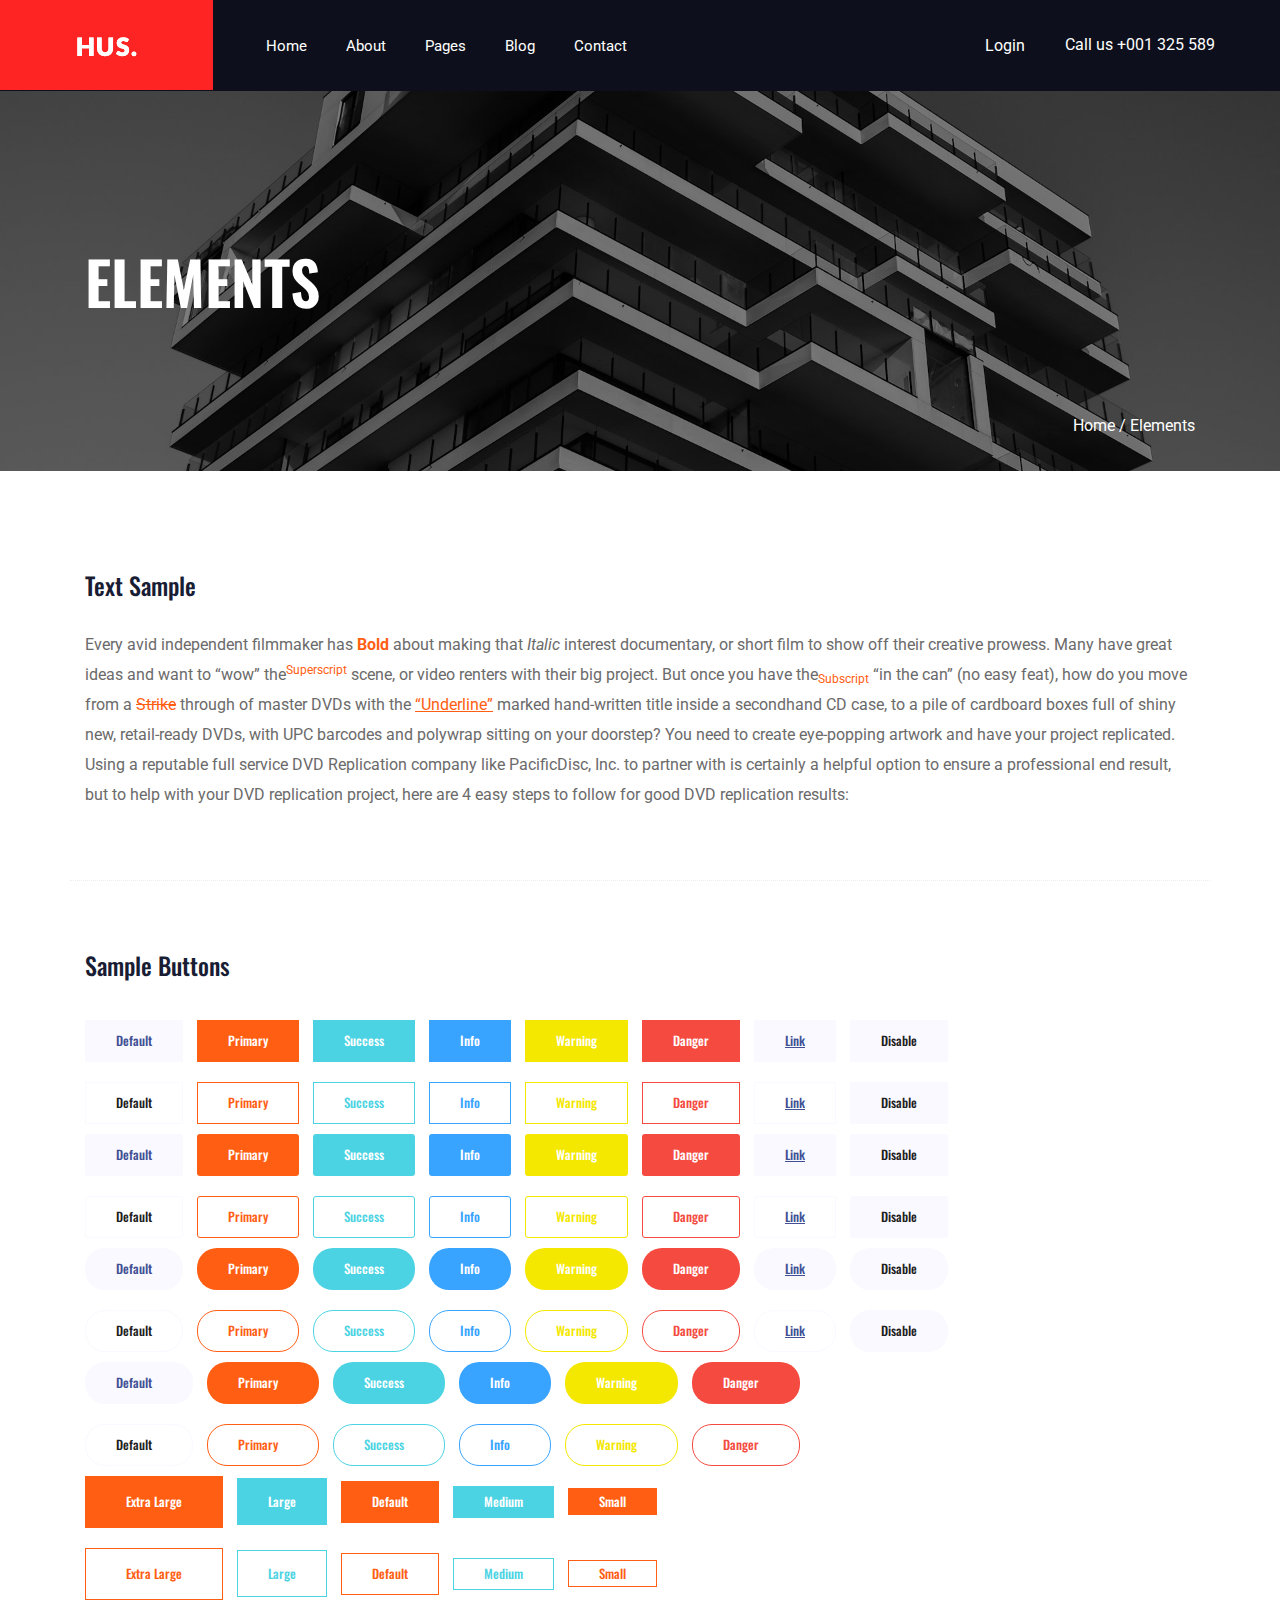
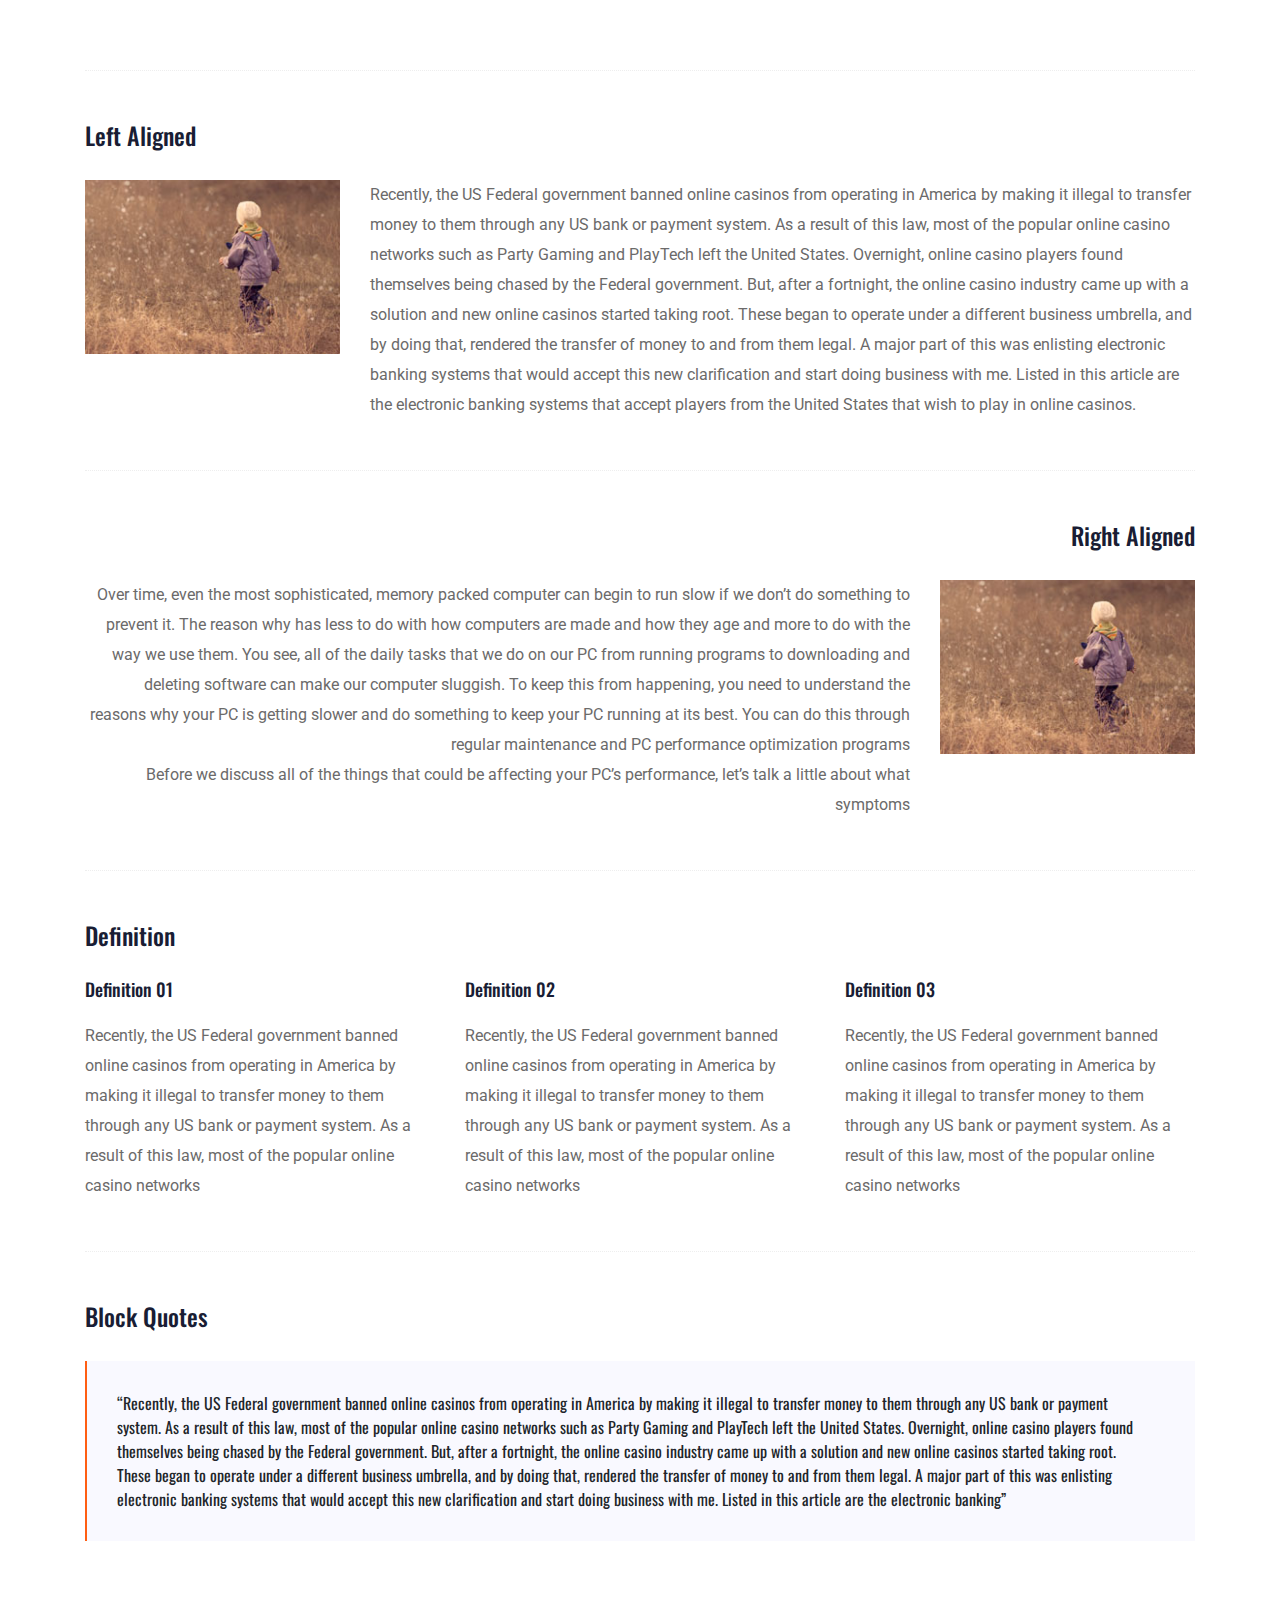
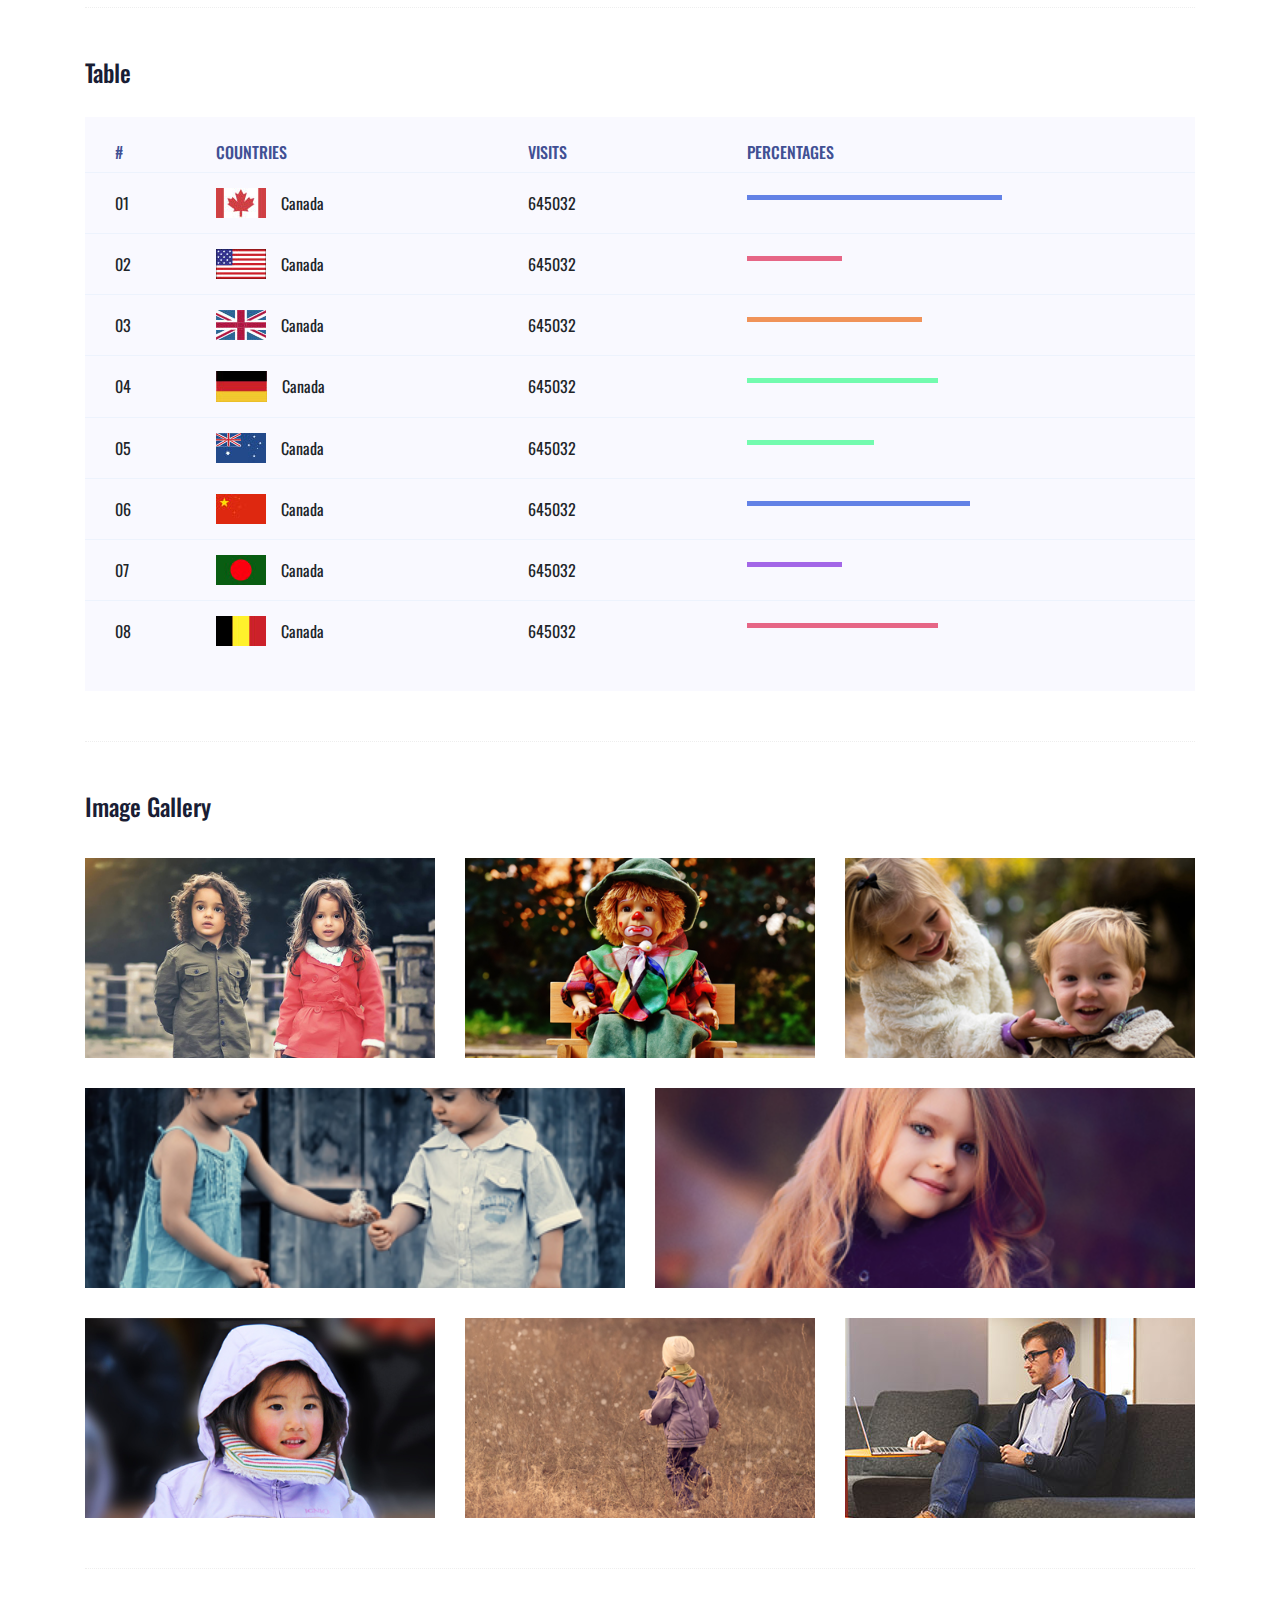
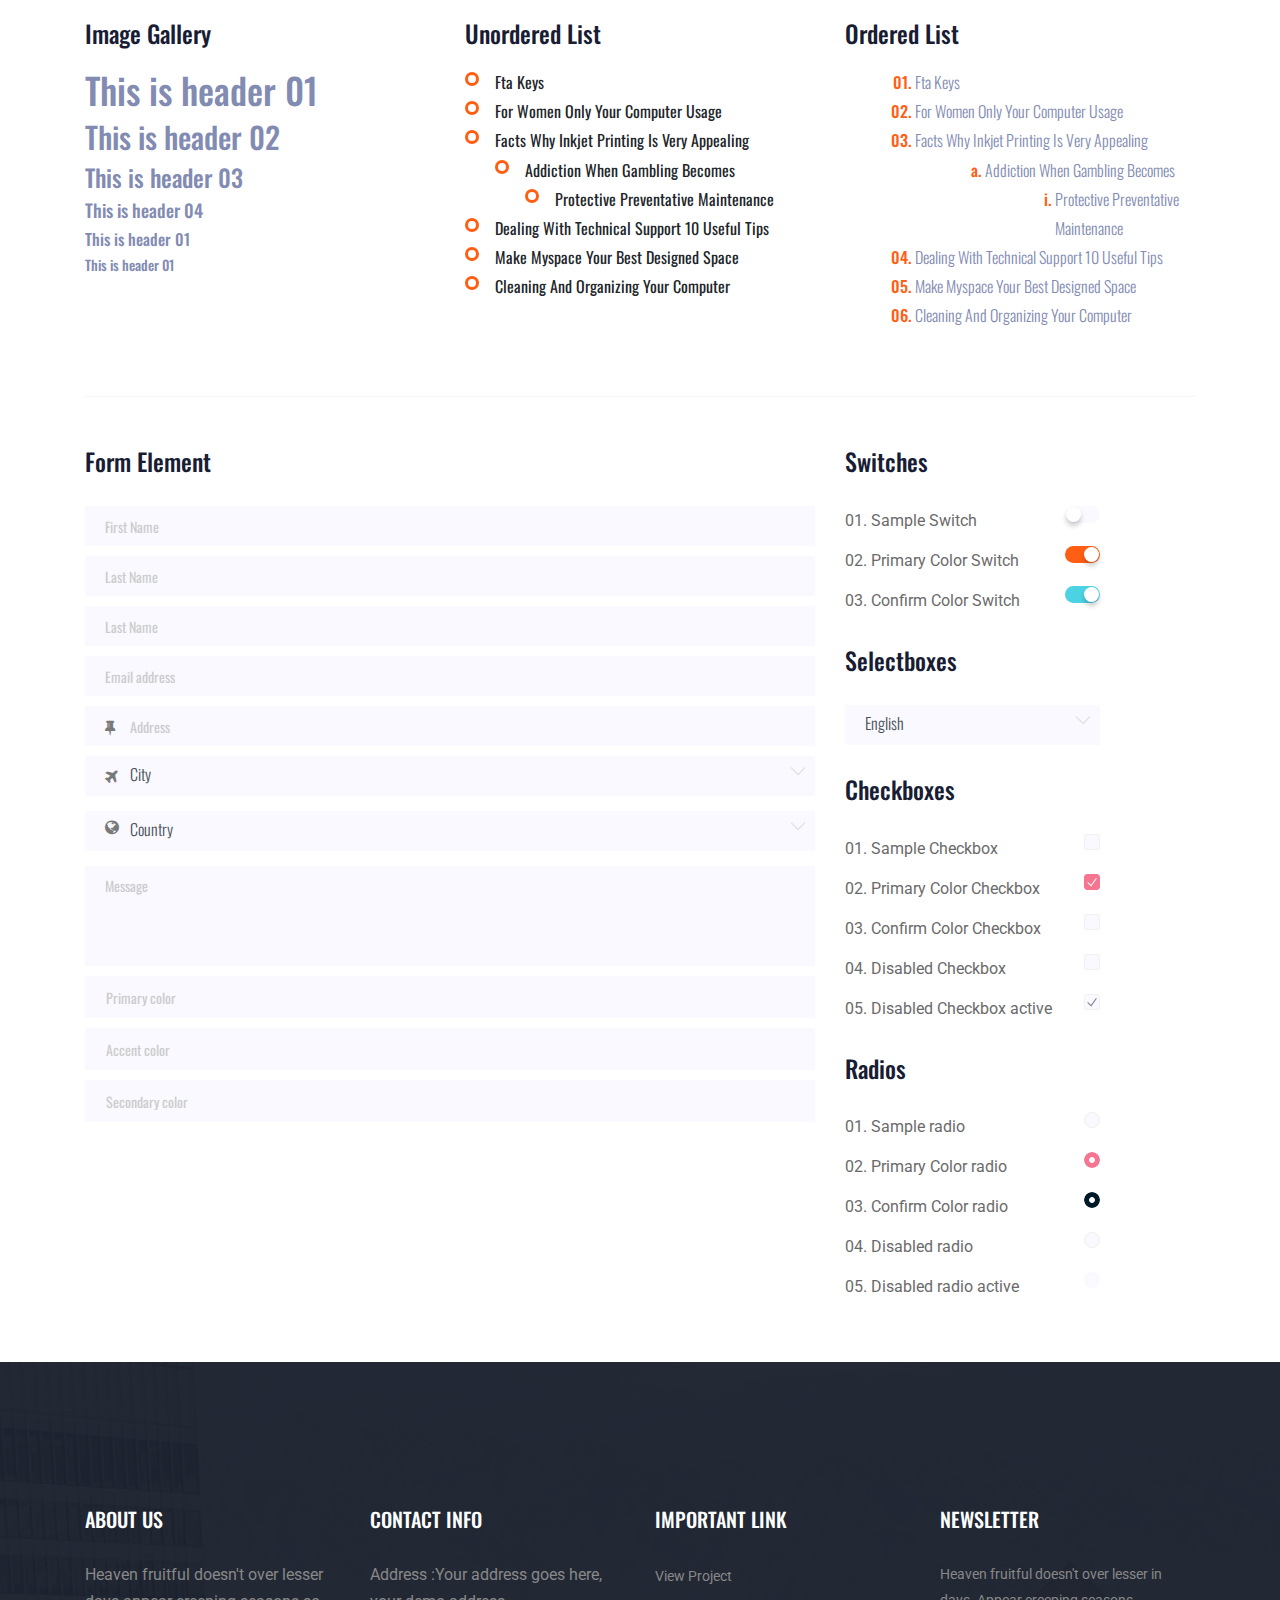
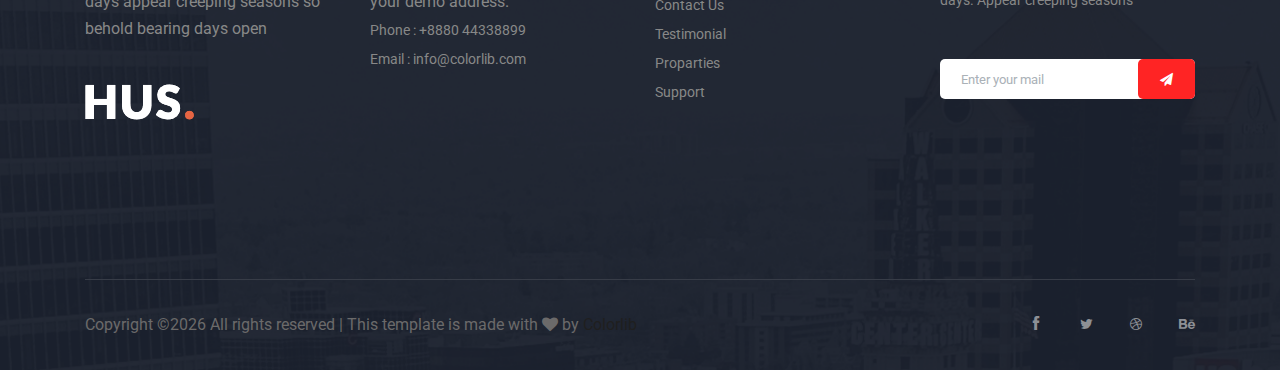
<file: elements.html>
<!doctype html>
<html class="no-js" lang="zxx">

<head>
	<meta charset="utf-8">
	<meta http-equiv="x-ua-compatible" content="ie=edge">
	<title>Hus</title>
	<meta name="description" content="">
	<meta name="viewport" content="width=device-width, initial-scale=1">

	<!-- <link rel="manifest" href="site.webmanifest"> -->
	<link rel="shortcut icon" type="image/x-icon" href="img/favicon.png">
	<!-- Place favicon.ico in the root directory -->

	<!-- CSS here -->
	<link rel="stylesheet" href="css/bootstrap.min.css">
	<link rel="stylesheet" href="css/owl.carousel.min.css">
	<link rel="stylesheet" href="css/magnific-popup.css">
	<link rel="stylesheet" href="css/font-awesome.min.css">
	<link rel="stylesheet" href="css/themify-icons.css">
	<link rel="stylesheet" href="css/nice-select.css">
	<link rel="stylesheet" href="css/flaticon.css">
	<link rel="stylesheet" href="css/gijgo.css">
	<link rel="stylesheet" href="css/animate.css">
	<link rel="stylesheet" href="css/slicknav.css">
	<link rel="stylesheet" href="css/style.css">
	<!-- <link rel="stylesheet" href="css/responsive.css"> -->
</head>

<body>
	<!--[if lte IE 9]>
            <p class="browserupgrade">You are using an <strong>outdated</strong> browser. Please <a href="https://browsehappy.com/">upgrade your browser</a> to improve your experience and security.</p>
        <![endif]-->

    <!-- header-start -->
    <header>
        <div class="header-area ">
            <div id="sticky-header" class="main-header-area">
                <div class="container-fluid p-0">
                    <div class="row align-items-center no-gutters">
                        <div class="col-xl-2 col-lg-2">
                            <div class="logo">
                                <a href="index.html">
                                    <img src="img/logo.png" alt="">
                                </a>
                            </div>
                        </div>
                        <div class="col-xl-6 col-lg-6">
                            <div class="main-menu  d-none d-lg-block">
                                <nav>
                                    <ul id="navigation">
                                        <li><a class="active" href="index.html">home</a></li>
                                        <li><a href="about.html">About</a></li>
                                        <li><a href="#">pages</a>
                                            <ul class="submenu">
                                                    <li><a href="facilites.html">Facilities</a></li>
                                                    <li><a href="property.html">Properties</a></li>
                                                    <li><a href="elements.html">elements</a></li>
                                            </ul>
                                        </li>
                                        <li><a href="#">blog</a>
                                            <ul class="submenu">
                                                <li><a href="blog.html">blog</a></li>
                                                <li><a href="single-blog.html">single-blog</a></li>
                                            </ul>
                                        </li>
                                        <li><a href="contact.html">Contact</a></li>
                                    </ul>
                                </nav>
                            </div>
                        </div>
                        <div class="col-xl-4 col-lg-4 d-none d-lg-block">
                            <div class="social_wrap d-flex align-items-center justify-content-end">
                                <div class="login_text">
                                    <a href="#">Login</a>
                                </div>
                                <div class="number">
                                    <p>Call us <a href="#">+001 325 589</a></p>
                                </div>
                            </div>
                        </div>
                        <div class="col-12">
                            <div class="mobile_menu d-block d-lg-none"></div>
                        </div>
                    </div>

                </div>
            </div>
        </div>
    </header>
    <!-- header-end -->

    <!-- bradcam_area  -->
    <div class="bradcam_area bradcam_bg_1">
		<div class="container">
			<div class="row">
				<div class="col-xl-12">
					<div class="bradcam_text">
						<h3>elements</h3>
						<p> <a href="index.html">Home</a> / elements</p>
					</div>
				</div>
			</div>
		</div>
	</div>
	<!--/ bradcam_area  -->

	<!-- Start Sample Area -->
	<section class="sample-text-area">
		<div class="container box_1170">
			<h3 class="text-heading">Text Sample</h3>
			<p class="sample-text">
				Every avid independent filmmaker has <b>Bold</b> about making that <i>Italic</i> interest documentary,
				or short
				film to show off their creative prowess. Many have great ideas and want to “wow”
				the<sup>Superscript</sup> scene,
				or video renters with their big project. But once you have the<sub>Subscript</sub> “in the can” (no easy
				feat), how
				do you move from a <del>Strike</del> through of master DVDs with the <u>“Underline”</u> marked
				hand-written title
				inside a secondhand CD case, to a pile of cardboard boxes full of shiny new, retail-ready DVDs, with UPC
				barcodes
				and polywrap sitting on your doorstep? You need to create eye-popping artwork and have your project
				replicated.
				Using a reputable full service DVD Replication company like PacificDisc, Inc. to partner with is
				certainly a
				helpful option to ensure a professional end result, but to help with your DVD replication project, here
				are 4 easy
				steps to follow for good DVD replication results:

			</p>
		</div>
	</section>
	<!-- End Sample Area -->

	<!-- Start Button -->
	<section class="button-area">
		<div class="container box_1170 border-top-generic">
			<h3 class="text-heading">Sample Buttons</h3>
			<div class="button-group-area">
				<a href="#" class="genric-btn default">Default</a>
				<a href="#" class="genric-btn primary">Primary</a>
				<a href="#" class="genric-btn success">Success</a>
				<a href="#" class="genric-btn info">Info</a>
				<a href="#" class="genric-btn warning">Warning</a>
				<a href="#" class="genric-btn danger">Danger</a>
				<a href="#" class="genric-btn link">Link</a>
				<a href="#" class="genric-btn disable">Disable</a>
			</div>
			<div class="button-group-area mt-10">
				<a href="#" class="genric-btn default-border">Default</a>
				<a href="#" class="genric-btn primary-border">Primary</a>
				<a href="#" class="genric-btn success-border">Success</a>
				<a href="#" class="genric-btn info-border">Info</a>
				<a href="#" class="genric-btn warning-border">Warning</a>
				<a href="#" class="genric-btn danger-border">Danger</a>
				<a href="#" class="genric-btn link-border">Link</a>
				<a href="#" class="genric-btn disable">Disable</a>
			</div>
			<div class="button-group-area mt-40">
				<a href="#" class="genric-btn default radius">Default</a>
				<a href="#" class="genric-btn primary radius">Primary</a>
				<a href="#" class="genric-btn success radius">Success</a>
				<a href="#" class="genric-btn info radius">Info</a>
				<a href="#" class="genric-btn warning radius">Warning</a>
				<a href="#" class="genric-btn danger radius">Danger</a>
				<a href="#" class="genric-btn link radius">Link</a>
				<a href="#" class="genric-btn disable radius">Disable</a>
			</div>
			<div class="button-group-area mt-10">
				<a href="#" class="genric-btn default-border radius">Default</a>
				<a href="#" class="genric-btn primary-border radius">Primary</a>
				<a href="#" class="genric-btn success-border radius">Success</a>
				<a href="#" class="genric-btn info-border radius">Info</a>
				<a href="#" class="genric-btn warning-border radius">Warning</a>
				<a href="#" class="genric-btn danger-border radius">Danger</a>
				<a href="#" class="genric-btn link-border radius">Link</a>
				<a href="#" class="genric-btn disable radius">Disable</a>
			</div>
			<div class="button-group-area mt-40">
				<a href="#" class="genric-btn default circle">Default</a>
				<a href="#" class="genric-btn primary circle">Primary</a>
				<a href="#" class="genric-btn success circle">Success</a>
				<a href="#" class="genric-btn info circle">Info</a>
				<a href="#" class="genric-btn warning circle">Warning</a>
				<a href="#" class="genric-btn danger circle">Danger</a>
				<a href="#" class="genric-btn link circle">Link</a>
				<a href="#" class="genric-btn disable circle">Disable</a>
			</div>
			<div class="button-group-area mt-10">
				<a href="#" class="genric-btn default-border circle">Default</a>
				<a href="#" class="genric-btn primary-border circle">Primary</a>
				<a href="#" class="genric-btn success-border circle">Success</a>
				<a href="#" class="genric-btn info-border circle">Info</a>
				<a href="#" class="genric-btn warning-border circle">Warning</a>
				<a href="#" class="genric-btn danger-border circle">Danger</a>
				<a href="#" class="genric-btn link-border circle">Link</a>
				<a href="#" class="genric-btn disable circle">Disable</a>
			</div>
			<div class="button-group-area mt-40">
				<a href="#" class="genric-btn default circle arrow">Default<span class="lnr lnr-arrow-right"></span></a>
				<a href="#" class="genric-btn primary circle arrow">Primary<span class="lnr lnr-arrow-right"></span></a>
				<a href="#" class="genric-btn success circle arrow">Success<span class="lnr lnr-arrow-right"></span></a>
				<a href="#" class="genric-btn info circle arrow">Info<span class="lnr lnr-arrow-right"></span></a>
				<a href="#" class="genric-btn warning circle arrow">Warning<span class="lnr lnr-arrow-right"></span></a>
				<a href="#" class="genric-btn danger circle arrow">Danger<span class="lnr lnr-arrow-right"></span></a>
			</div>
			<div class="button-group-area mt-10">
				<a href="#" class="genric-btn default-border circle arrow">Default<span
						class="lnr lnr-arrow-right"></span></a>
				<a href="#" class="genric-btn primary-border circle arrow">Primary<span
						class="lnr lnr-arrow-right"></span></a>
				<a href="#" class="genric-btn success-border circle arrow">Success<span
						class="lnr lnr-arrow-right"></span></a>
				<a href="#" class="genric-btn info-border circle arrow">Info<span
						class="lnr lnr-arrow-right"></span></a>
				<a href="#" class="genric-btn warning-border circle arrow">Warning<span
						class="lnr lnr-arrow-right"></span></a>
				<a href="#" class="genric-btn danger-border circle arrow">Danger<span
						class="lnr lnr-arrow-right"></span></a>
			</div>
			<div class="button-group-area mt-40">
				<a href="#" class="genric-btn primary e-large">Extra Large</a>
				<a href="#" class="genric-btn success large">Large</a>
				<a href="#" class="genric-btn primary">Default</a>
				<a href="#" class="genric-btn success medium">Medium</a>
				<a href="#" class="genric-btn primary small">Small</a>
			</div>
			<div class="button-group-area mt-10">
				<a href="#" class="genric-btn primary-border e-large">Extra Large</a>
				<a href="#" class="genric-btn success-border large">Large</a>
				<a href="#" class="genric-btn primary-border">Default</a>
				<a href="#" class="genric-btn success-border medium">Medium</a>
				<a href="#" class="genric-btn primary-border small">Small</a>
			</div>
		</div>
	</section>
	<!-- End Button -->

	<!-- Start Align Area -->
	<div class="whole-wrap">
		<div class="container box_1170">
			<div class="section-top-border">
				<h3 class="mb-30">Left Aligned</h3>
				<div class="row">
					<div class="col-md-3">
						<img src="img/elements/d.jpg" alt="" class="img-fluid">
					</div>
					<div class="col-md-9 mt-sm-20">
						<p>Recently, the US Federal government banned online casinos from operating in America by making
							it illegal to
							transfer money to them through any US bank or payment system. As a result of this law, most
							of the popular
							online casino networks such as Party Gaming and PlayTech left the United States. Overnight,
							online casino
							players found themselves being chased by the Federal government. But, after a fortnight, the
							online casino
							industry came up with a solution and new online casinos started taking root. These began to
							operate under a
							different business umbrella, and by doing that, rendered the transfer of money to and from
							them legal. A major
							part of this was enlisting electronic banking systems that would accept this new
							clarification and start doing
							business with me. Listed in this article are the electronic banking systems that accept
							players from the United
							States that wish to play in online casinos.</p>
					</div>
				</div>
			</div>
			<div class="section-top-border text-right">
				<h3 class="mb-30">Right Aligned</h3>
				<div class="row">
					<div class="col-md-9">
						<p class="text-right">Over time, even the most sophisticated, memory packed computer can begin
							to run slow if we
							don’t do something to prevent it. The reason why has less to do with how computers are made
							and how they age and
							more to do with the way we use them. You see, all of the daily tasks that we do on our PC
							from running programs
							to downloading and deleting software can make our computer sluggish. To keep this from
							happening, you need to
							understand the reasons why your PC is getting slower and do something to keep your PC
							running at its best. You
							can do this through regular maintenance and PC performance optimization programs</p>
						<p class="text-right">Before we discuss all of the things that could be affecting your PC’s
							performance, let’s
							talk a little about what symptoms</p>
					</div>
					<div class="col-md-3">
						<img src="img/elements/d.jpg" alt="" class="img-fluid">
					</div>
				</div>
			</div>
			<div class="section-top-border">
				<h3 class="mb-30">Definition</h3>
				<div class="row">
					<div class="col-md-4">
						<div class="single-defination">
							<h4 class="mb-20">Definition 01</h4>
							<p>Recently, the US Federal government banned online casinos from operating in America by
								making it illegal to
								transfer money to them through any US bank or payment system. As a result of this law,
								most of the popular
								online casino networks</p>
						</div>
					</div>
					<div class="col-md-4">
						<div class="single-defination">
							<h4 class="mb-20">Definition 02</h4>
							<p>Recently, the US Federal government banned online casinos from operating in America by
								making it illegal to
								transfer money to them through any US bank or payment system. As a result of this law,
								most of the popular
								online casino networks</p>
						</div>
					</div>
					<div class="col-md-4">
						<div class="single-defination">
							<h4 class="mb-20">Definition 03</h4>
							<p>Recently, the US Federal government banned online casinos from operating in America by
								making it illegal to
								transfer money to them through any US bank or payment system. As a result of this law,
								most of the popular
								online casino networks</p>
						</div>
					</div>
				</div>
			</div>
			<div class="section-top-border">
				<h3 class="mb-30">Block Quotes</h3>
				<div class="row">
					<div class="col-lg-12">
						<blockquote class="generic-blockquote">
							“Recently, the US Federal government banned online casinos from operating in America by
							making it illegal to
							transfer money to them through any US bank or payment system. As a result of this law, most
							of the popular
							online casino networks such as Party Gaming and PlayTech left the United States. Overnight,
							online casino
							players found themselves being chased by the Federal government. But, after a fortnight, the
							online casino
							industry came up with a solution and new online casinos started taking root. These began to
							operate under a
							different business umbrella, and by doing that, rendered the transfer of money to and from
							them legal. A major
							part of this was enlisting electronic banking systems that would accept this new
							clarification and start doing
							business with me. Listed in this article are the electronic banking”
						</blockquote>
					</div>
				</div>
			</div>
			<div class="section-top-border">
				<h3 class="mb-30">Table</h3>
				<div class="progress-table-wrap">
					<div class="progress-table">
						<div class="table-head">
							<div class="serial">#</div>
							<div class="country">Countries</div>
							<div class="visit">Visits</div>
							<div class="percentage">Percentages</div>
						</div>
						<div class="table-row">
							<div class="serial">01</div>
							<div class="country"> <img src="img/elements/f1.jpg" alt="flag">Canada</div>
							<div class="visit">645032</div>
							<div class="percentage">
								<div class="progress">
									<div class="progress-bar color-1" role="progressbar" style="width: 80%"
										aria-valuenow="80" aria-valuemin="0" aria-valuemax="100"></div>
								</div>
							</div>
						</div>
						<div class="table-row">
							<div class="serial">02</div>
							<div class="country"> <img src="img/elements/f2.jpg" alt="flag">Canada</div>
							<div class="visit">645032</div>
							<div class="percentage">
								<div class="progress">
									<div class="progress-bar color-2" role="progressbar" style="width: 30%"
										aria-valuenow="30" aria-valuemin="0" aria-valuemax="100"></div>
								</div>
							</div>
						</div>
						<div class="table-row">
							<div class="serial">03</div>
							<div class="country"> <img src="img/elements/f3.jpg" alt="flag">Canada</div>
							<div class="visit">645032</div>
							<div class="percentage">
								<div class="progress">
									<div class="progress-bar color-3" role="progressbar" style="width: 55%"
										aria-valuenow="55" aria-valuemin="0" aria-valuemax="100"></div>
								</div>
							</div>
						</div>
						<div class="table-row">
							<div class="serial">04</div>
							<div class="country"> <img src="img/elements/f4.jpg" alt="flag">Canada</div>
							<div class="visit">645032</div>
							<div class="percentage">
								<div class="progress">
									<div class="progress-bar color-4" role="progressbar" style="width: 60%"
										aria-valuenow="60" aria-valuemin="0" aria-valuemax="100"></div>
								</div>
							</div>
						</div>
						<div class="table-row">
							<div class="serial">05</div>
							<div class="country"> <img src="img/elements/f5.jpg" alt="flag">Canada</div>
							<div class="visit">645032</div>
							<div class="percentage">
								<div class="progress">
									<div class="progress-bar color-5" role="progressbar" style="width: 40%"
										aria-valuenow="40" aria-valuemin="0" aria-valuemax="100"></div>
								</div>
							</div>
						</div>
						<div class="table-row">
							<div class="serial">06</div>
							<div class="country"> <img src="img/elements/f6.jpg" alt="flag">Canada</div>
							<div class="visit">645032</div>
							<div class="percentage">
								<div class="progress">
									<div class="progress-bar color-6" role="progressbar" style="width: 70%"
										aria-valuenow="70" aria-valuemin="0" aria-valuemax="100"></div>
								</div>
							</div>
						</div>
						<div class="table-row">
							<div class="serial">07</div>
							<div class="country"> <img src="img/elements/f7.jpg" alt="flag">Canada</div>
							<div class="visit">645032</div>
							<div class="percentage">
								<div class="progress">
									<div class="progress-bar color-7" role="progressbar" style="width: 30%"
										aria-valuenow="30" aria-valuemin="0" aria-valuemax="100"></div>
								</div>
							</div>
						</div>
						<div class="table-row">
							<div class="serial">08</div>
							<div class="country"> <img src="img/elements/f8.jpg" alt="flag">Canada</div>
							<div class="visit">645032</div>
							<div class="percentage">
								<div class="progress">
									<div class="progress-bar color-8" role="progressbar" style="width: 60%"
										aria-valuenow="60" aria-valuemin="0" aria-valuemax="100"></div>
								</div>
							</div>
						</div>
					</div>
				</div>
			</div>
			<div class="section-top-border">
				<h3>Image Gallery</h3>
				<div class="row gallery-item">
					<div class="col-md-4">
						<a href="img/elements/g1.jpg" class="img-pop-up">
							<div class="single-gallery-image" style="background: url(img/elements/g1.jpg);"></div>
						</a>
					</div>
					<div class="col-md-4">
						<a href="img/elements/g2.jpg" class="img-pop-up">
							<div class="single-gallery-image" style="background: url(img/elements/g2.jpg);"></div>
						</a>
					</div>
					<div class="col-md-4">
						<a href="img/elements/g3.jpg" class="img-pop-up">
							<div class="single-gallery-image" style="background: url(img/elements/g3.jpg);"></div>
						</a>
					</div>
					<div class="col-md-6">
						<a href="img/elements/g4.jpg" class="img-pop-up">
							<div class="single-gallery-image" style="background: url(img/elements/g4.jpg);"></div>
						</a>
					</div>
					<div class="col-md-6">
						<a href="img/elements/g5.jpg" class="img-pop-up">
							<div class="single-gallery-image" style="background: url(img/elements/g5.jpg);"></div>
						</a>
					</div>
					<div class="col-md-4">
						<a href="img/elements/g6.jpg" class="img-pop-up">
							<div class="single-gallery-image" style="background: url(img/elements/g6.jpg);"></div>
						</a>
					</div>
					<div class="col-md-4">
						<a href="img/elements/g7.jpg" class="img-pop-up">
							<div class="single-gallery-image" style="background: url(img/elements/g7.jpg);"></div>
						</a>
					</div>
					<div class="col-md-4">
						<a href="img/elements/g8.jpg" class="img-pop-up">
							<div class="single-gallery-image" style="background: url(img/elements/g8.jpg);"></div>
						</a>
					</div>
				</div>
			</div>
			<div class="section-top-border">
				<div class="row">
					<div class="col-md-4">
						<h3 class="mb-20">Image Gallery</h3>
						<div class="typography">
							<h1>This is header 01</h1>
							<h2>This is header 02</h2>
							<h3>This is header 03</h3>
							<h4>This is header 04</h4>
							<h5>This is header 01</h5>
							<h6>This is header 01</h6>
						</div>
					</div>
					<div class="col-md-4 mt-sm-30">
						<h3 class="mb-20">Unordered List</h3>
						<div class="">
							<ul class="unordered-list">
								<li>Fta Keys</li>
								<li>For Women Only Your Computer Usage</li>
								<li>Facts Why Inkjet Printing Is Very Appealing
									<ul>
										<li>Addiction When Gambling Becomes
											<ul>
												<li>Protective Preventative Maintenance</li>
											</ul>
										</li>
									</ul>
								</li>
								<li>Dealing With Technical Support 10 Useful Tips</li>
								<li>Make Myspace Your Best Designed Space</li>
								<li>Cleaning And Organizing Your Computer</li>
							</ul>
						</div>
					</div>
					<div class="col-md-4 mt-sm-30">
						<h3 class="mb-20">Ordered List</h3>
						<div class="">
							<ol class="ordered-list">
								<li><span>Fta Keys</span></li>
								<li><span>For Women Only Your Computer Usage</span></li>
								<li><span>Facts Why Inkjet Printing Is Very Appealing</span>
									<ol class="ordered-list-alpha">
										<li><span>Addiction When Gambling Becomes</span>
											<ol class="ordered-list-roman">
												<li><span>Protective Preventative Maintenance</span></li>
											</ol>
										</li>
									</ol>
								</li>
								<li><span>Dealing With Technical Support 10 Useful Tips</span></li>
								<li><span>Make Myspace Your Best Designed Space</span></li>
								<li><span>Cleaning And Organizing Your Computer</span></li>
							</ol>
						</div>
					</div>
				</div>
			</div>
			<div class="section-top-border">
				<div class="row">
					<div class="col-lg-8 col-md-8">
						<h3 class="mb-30">Form Element</h3>
						<form action="#">
							<div class="mt-10">
								<input type="text" name="first_name" placeholder="First Name"
									onfocus="this.placeholder = ''" onblur="this.placeholder = 'First Name'" required
									class="single-input">
							</div>
							<div class="mt-10">
								<input type="text" name="last_name" placeholder="Last Name"
									onfocus="this.placeholder = ''" onblur="this.placeholder = 'Last Name'" required
									class="single-input">
							</div>
							<div class="mt-10">
								<input type="text" name="last_name" placeholder="Last Name"
									onfocus="this.placeholder = ''" onblur="this.placeholder = 'Last Name'" required
									class="single-input">
							</div>
							<div class="mt-10">
								<input type="email" name="EMAIL" placeholder="Email address"
									onfocus="this.placeholder = ''" onblur="this.placeholder = 'Email address'" required
									class="single-input">
							</div>
							<div class="input-group-icon mt-10">
								<div class="icon"><i class="fa fa-thumb-tack" aria-hidden="true"></i></div>
								<input type="text" name="address" placeholder="Address" onfocus="this.placeholder = ''"
									onblur="this.placeholder = 'Address'" required class="single-input">
							</div>
							<div class="input-group-icon mt-10">
								<div class="icon"><i class="fa fa-plane" aria-hidden="true"></i></div>
								<div class="form-select" id="default-select"">
											<select>
												<option value=" 1">City</option>
									<option value="1">Dhaka</option>
									<option value="1">Dilli</option>
									<option value="1">Newyork</option>
									<option value="1">Islamabad</option>
									</select>
								</div>
							</div>
							<div class="input-group-icon mt-10">
								<div class="icon"><i class="fa fa-globe" aria-hidden="true"></i></div>
								<div class="form-select" id="default-select"">
											<select>
												<option value=" 1">Country</option>
									<option value="1">Bangladesh</option>
									<option value="1">India</option>
									<option value="1">England</option>
									<option value="1">Srilanka</option>
									</select>
								</div>
							</div>

							<div class="mt-10">
								<textarea class="single-textarea" placeholder="Message" onfocus="this.placeholder = ''"
									onblur="this.placeholder = 'Message'" required></textarea>
							</div>
							<!-- For Gradient Border Use -->
							<!-- <div class="mt-10">
										<div class="primary-input">
											<input id="primary-input" type="text" name="first_name" placeholder="Primary color" onfocus="this.placeholder = ''" onblur="this.placeholder = 'Primary color'">
											<label for="primary-input"></label>
										</div>
									</div> -->
							<div class="mt-10">
								<input type="text" name="first_name" placeholder="Primary color"
									onfocus="this.placeholder = ''" onblur="this.placeholder = 'Primary color'" required
									class="single-input-primary">
							</div>
							<div class="mt-10">
								<input type="text" name="first_name" placeholder="Accent color"
									onfocus="this.placeholder = ''" onblur="this.placeholder = 'Accent color'" required
									class="single-input-accent">
							</div>
							<div class="mt-10">
								<input type="text" name="first_name" placeholder="Secondary color"
									onfocus="this.placeholder = ''" onblur="this.placeholder = 'Secondary color'"
									required class="single-input-secondary">
							</div>
						</form>
					</div>
					<div class="col-lg-3 col-md-4 mt-sm-30">
						<div class="single-element-widget">
							<h3 class="mb-30">Switches</h3>
							<div class="switch-wrap d-flex justify-content-between">
								<p>01. Sample Switch</p>
								<div class="primary-switch">
									<input type="checkbox" id="default-switch">
									<label for="default-switch"></label>
								</div>
							</div>
							<div class="switch-wrap d-flex justify-content-between">
								<p>02. Primary Color Switch</p>
								<div class="primary-switch">
									<input type="checkbox" id="primary-switch" checked>
									<label for="primary-switch"></label>
								</div>
							</div>
							<div class="switch-wrap d-flex justify-content-between">
								<p>03. Confirm Color Switch</p>
								<div class="confirm-switch">
									<input type="checkbox" id="confirm-switch" checked>
									<label for="confirm-switch"></label>
								</div>
							</div>
						</div>
						<div class="single-element-widget mt-30">
							<h3 class="mb-30">Selectboxes</h3>
							<div class="default-select" id="default-select"">
										<select>
											<option value=" 1">English</option>
								<option value="1">Spanish</option>
								<option value="1">Arabic</option>
								<option value="1">Portuguise</option>
								<option value="1">Bengali</option>
								</select>
							</div>
						</div>
						<div class="single-element-widget mt-30">
							<h3 class="mb-30">Checkboxes</h3>
							<div class="switch-wrap d-flex justify-content-between">
								<p>01. Sample Checkbox</p>
								<div class="primary-checkbox">
									<input type="checkbox" id="default-checkbox">
									<label for="default-checkbox"></label>
								</div>
							</div>
							<div class="switch-wrap d-flex justify-content-between">
								<p>02. Primary Color Checkbox</p>
								<div class="primary-checkbox">
									<input type="checkbox" id="primary-checkbox" checked>
									<label for="primary-checkbox"></label>
								</div>
							</div>
							<div class="switch-wrap d-flex justify-content-between">
								<p>03. Confirm Color Checkbox</p>
								<div class="confirm-checkbox">
									<input type="checkbox" id="confirm-checkbox">
									<label for="confirm-checkbox"></label>
								</div>
							</div>
							<div class="switch-wrap d-flex justify-content-between">
								<p>04. Disabled Checkbox</p>
								<div class="disabled-checkbox">
									<input type="checkbox" id="disabled-checkbox" disabled>
									<label for="disabled-checkbox"></label>
								</div>
							</div>
							<div class="switch-wrap d-flex justify-content-between">
								<p>05. Disabled Checkbox active</p>
								<div class="disabled-checkbox">
									<input type="checkbox" id="disabled-checkbox-active" checked disabled>
									<label for="disabled-checkbox-active"></label>
								</div>
							</div>
						</div>
						<div class="single-element-widget mt-30">
							<h3 class="mb-30">Radios</h3>
							<div class="switch-wrap d-flex justify-content-between">
								<p>01. Sample radio</p>
								<div class="primary-radio">
									<input type="checkbox" id="default-radio">
									<label for="default-radio"></label>
								</div>
							</div>
							<div class="switch-wrap d-flex justify-content-between">
								<p>02. Primary Color radio</p>
								<div class="primary-radio">
									<input type="checkbox" id="primary-radio" checked>
									<label for="primary-radio"></label>
								</div>
							</div>
							<div class="switch-wrap d-flex justify-content-between">
								<p>03. Confirm Color radio</p>
								<div class="confirm-radio">
									<input type="checkbox" id="confirm-radio" checked>
									<label for="confirm-radio"></label>
								</div>
							</div>
							<div class="switch-wrap d-flex justify-content-between">
								<p>04. Disabled radio</p>
								<div class="disabled-radio">
									<input type="checkbox" id="disabled-radio" disabled>
									<label for="disabled-radio"></label>
								</div>
							</div>
							<div class="switch-wrap d-flex justify-content-between">
								<p>05. Disabled radio active</p>
								<div class="disabled-radio">
									<input type="checkbox" id="disabled-radio-active" checked disabled>
									<label for="disabled-radio-active"></label>
								</div>
							</div>
						</div>
					</div>
				</div>
			</div>
		</div>
	</div>
	<!-- End Align Area -->


    <!-- footer_start  -->
    <footer class="footer footer_bg_1">
        <div class="footer_top">
            <div class="container">
                <div class="row">
                    <div class="col-xl-3 col-md-6 col-lg-3">
                        <div class="footer_widget ">
                            <h3 class="footer_title">
                                About Us
                            </h3>
                            <p>Heaven fruitful doesn't over lesser days appear creeping seasons so behold bearing days open</p>
                            <div class="footer_logo">
                                <a href="#">
                                    <img src="img/footer_logo.png" alt="">
                                </a>
                            </div>
                        </div>
                    </div>
                    <div class="col-xl-3 col-md-6 col-lg-3">
                        <div class="footer_widget ">
                            <h3 class="footer_title">
                                Contact Info
                            </h3>
                            <p>Address :Your address goes
                                here, your demo address.</p>
                            <ul>
                                <li><a href="#">Phone : +8880 44338899</a></li>
                                <li><a href="#">Email : info@colorlib.com</a></li>
                            </ul>

                        </div>
                    </div>
                    <div class="col-xl-3 col-md-6 col-lg-3">
                        <div class="footer_widget ">
                            <h3 class="footer_title">
                                Important Link
                            </h3>
                            <ul>
                                <li><a href="#">View Project</a></li>
                                <li><a href="#">Contact Us</a></li>
                                <li><a href="#">Testimonial</a></li>
                                <li><a href="#">Proparties</a></li>
                                <li><a href="#">Support</a></li>
                            </ul>
                        </div>
                    </div>
                    <div class="col-xl-3 col-md-6 col-lg-3">
                        <div class="footer_widget">
                            <h3 class="footer_title">
                                Newsletter
                            </h3>
                            <p class="newsletter_text">
                                Heaven fruitful doesn't over lesser in days. Appear creeping seasons
                            </p>
                            <form action="#" class="newsletter_form">
                                <input type="text" placeholder="Enter your mail">
                                <button type="submit"> <i class="fa fa-paper-plane"></i> </button>
                            </form>
                        </div>
                    </div>
                </div>
            </div>
        </div>
        <div class="copy-right_text">
            <div class="container">
                <div class="footer_border"></div>
                <div class="row">
                    <div class="col-lg-8">
                        <p class="copy_right">
                            <p><!-- Link back to Colorlib can't be removed. Template is licensed under CC BY 3.0. -->
  Copyright &copy;<script>document.write(new Date().getFullYear());</script> All rights reserved | This template is made with <i class="fa fa-heart" aria-hidden="true"></i> by <a href="https://colorlib.com" target="_blank">Colorlib</a>
  <!-- Link back to Colorlib can't be removed. Template is licensed under CC BY 3.0. --></p>
                        </p>
                    </div>
                    <div class="col-lg-4">
                        <div class="socail_links">
                            <ul>
                                <li>
                                    <a href="#">
                                        <i class="ti-facebook"></i>
                                    </a>
                                </li>
                                <li>
                                    <a href="#">
                                        <i class="fa fa-twitter"></i>
                                    </a>
                                </li>
                                <li>
                                    <a href="#">
                                        <i class="fa fa-dribbble"></i>
                                    </a>
                                </li>
                                <li>
                                    <a href="#">
                                        <i class="fa fa-behance"></i>
                                    </a>
                                </li>
                            </ul>
                        </div>
                    </div>
                </div>
            </div>
        </div>
    </footer>
    <!-- footer_end  -->

  <!-- Modal -->
  <div class="modal fade custom_search_pop" id="exampleModalCenter" tabindex="-1" role="dialog" aria-labelledby="exampleModalCenterTitle" aria-hidden="true">
    <div class="modal-dialog modal-dialog-centered" role="document">
      <div class="modal-content">
        <div class="serch_form">
            <input type="text" placeholder="Search" >
            <button type="submit">search</button>
        </div>
      </div>
    </div>
  </div>

	<!-- JS here -->
	<script src="js/vendor/modernizr-3.5.0.min.js"></script>
	<script src="js/vendor/jquery-1.12.4.min.js"></script>
	<script src="js/popper.min.js"></script>
	<script src="js/bootstrap.min.js"></script>
	<script src="js/owl.carousel.min.js"></script>
	<script src="js/isotope.pkgd.min.js"></script>
	<script src="js/ajax-form.js"></script>
	<script src="js/waypoints.min.js"></script>
	<script src="js/jquery.counterup.min.js"></script>
	<script src="js/imagesloaded.pkgd.min.js"></script>
	<script src="js/scrollIt.js"></script>
	<script src="js/jquery.scrollUp.min.js"></script>
	<script src="js/wow.min.js"></script>
	<script src="js/nice-select.min.js"></script>
	<script src="js/jquery.slicknav.min.js"></script>
	<script src="js/jquery.magnific-popup.min.js"></script>
	<script src="js/plugins.js"></script>
	<script src="js/gijgo.min.js"></script>

	<!--contact js-->
	<script src="js/contact.js"></script>
	<script src="js/jquery.ajaxchimp.min.js"></script>
	<script src="js/jquery.form.js"></script>
	<script src="js/jquery.validate.min.js"></script>
	<script src="js/mail-script.js"></script>

	<script src="js/main.js"></script>
    <script>
        $('#datepicker').datepicker({
            iconsLibrary: 'fontawesome',
            icons: {
             rightIcon: '<span class="fa fa-caret-down"></span>'
         }
        });
        $('#datepicker2').datepicker({
            iconsLibrary: 'fontawesome',
            icons: {
             rightIcon: '<span class="fa fa-caret-down"></span>'
         }

        });
    </script>
</body>
</html>
</file>
<file: css/themify-icons.css>
@font-face {
	font-family: 'themify';
	src:url('../fonts/themify.eot?-fvbane');
	src:url('../fonts/themify.eot?#iefix-fvbane') format('embedded-opentype'),
		url('../fonts/themify.woff?-fvbane') format('woff'),
		url('../fonts/themify.ttf?-fvbane') format('truetype'),
		url('../fonts/themify.svg?-fvbane#themify') format('svg');
	font-weight: normal;
	font-style: normal;
}

[class^="ti-"], [class*=" ti-"] {
	font-family: 'themify';
	/* speak: none; */
	font-style: normal;
	font-weight: normal;
	font-variant: normal;
	text-transform: none;
	line-height: 1;

	/* Better Font Rendering =========== */
	-webkit-font-smoothing: antialiased;
	-moz-osx-font-smoothing: grayscale;
}

.ti-wand:before {
	content: "\e600";
}
.ti-volume:before {
	content: "\e601";
}
.ti-user:before {
	content: "\e602";
}
.ti-unlock:before {
	content: "\e603";
}
.ti-unlink:before {
	content: "\e604";
}
.ti-trash:before {
	content: "\e605";
}
.ti-thought:before {
	content: "\e606";
}
.ti-target:before {
	content: "\e607";
}
.ti-tag:before {
	content: "\e608";
}
.ti-tablet:before {
	content: "\e609";
}
.ti-star:before {
	content: "\e60a";
}
.ti-spray:before {
	content: "\e60b";
}
.ti-signal:before {
	content: "\e60c";
}
.ti-shopping-cart:before {
	content: "\e60d";
}
.ti-shopping-cart-full:before {
	content: "\e60e";
}
.ti-settings:before {
	content: "\e60f";
}
.ti-search:before {
	content: "\e610";
}
.ti-zoom-in:before {
	content: "\e611";
}
.ti-zoom-out:before {
	content: "\e612";
}
.ti-cut:before {
	content: "\e613";
}
.ti-ruler:before {
	content: "\e614";
}
.ti-ruler-pencil:before {
	content: "\e615";
}
.ti-ruler-alt:before {
	content: "\e616";
}
.ti-bookmark:before {
	content: "\e617";
}
.ti-bookmark-alt:before {
	content: "\e618";
}
.ti-reload:before {
	content: "\e619";
}
.ti-plus:before {
	content: "\e61a";
}
.ti-pin:before {
	content: "\e61b";
}
.ti-pencil:before {
	content: "\e61c";
}
.ti-pencil-alt:before {
	content: "\e61d";
}
.ti-paint-roller:before {
	content: "\e61e";
}
.ti-paint-bucket:before {
	content: "\e61f";
}
.ti-na:before {
	content: "\e620";
}
.ti-mobile:before {
	content: "\e621";
}
.ti-minus:before {
	content: "\e622";
}
.ti-medall:before {
	content: "\e623";
}
.ti-medall-alt:before {
	content: "\e624";
}
.ti-marker:before {
	content: "\e625";
}
.ti-marker-alt:before {
	content: "\e626";
}
.ti-arrow-up:before {
	content: "\e627";
}
.ti-arrow-right:before {
	content: "\e628";
}
.ti-arrow-left:before {
	content: "\e629";
}
.ti-arrow-down:before {
	content: "\e62a";
}
.ti-lock:before {
	content: "\e62b";
}
.ti-location-arrow:before {
	content: "\e62c";
}
.ti-link:before {
	content: "\e62d";
}
.ti-layout:before {
	content: "\e62e";
}
.ti-layers:before {
	content: "\e62f";
}
.ti-layers-alt:before {
	content: "\e630";
}
.ti-key:before {
	content: "\e631";
}
.ti-import:before {
	content: "\e632";
}
.ti-image:before {
	content: "\e633";
}
.ti-heart:before {
	content: "\e634";
}
.ti-heart-broken:before {
	content: "\e635";
}
.ti-hand-stop:before {
	content: "\e636";
}
.ti-hand-open:before {
	content: "\e637";
}
.ti-hand-drag:before {
	content: "\e638";
}
.ti-folder:before {
	content: "\e639";
}
.ti-flag:before {
	content: "\e63a";
}
.ti-flag-alt:before {
	content: "\e63b";
}
.ti-flag-alt-2:before {
	content: "\e63c";
}
.ti-eye:before {
	content: "\e63d";
}
.ti-export:before {
	content: "\e63e";
}
.ti-exchange-vertical:before {
	content: "\e63f";
}
.ti-desktop:before {
	content: "\e640";
}
.ti-cup:before {
	content: "\e641";
}
.ti-crown:before {
	content: "\e642";
}
.ti-comments:before {
	content: "\e643";
}
.ti-comment:before {
	content: "\e644";
}
.ti-comment-alt:before {
	content: "\e645";
}
.ti-close:before {
	content: "\e646";
}
.ti-clip:before {
	content: "\e647";
}
.ti-angle-up:before {
	content: "\e648";
}
.ti-angle-right:before {
	content: "\e649";
}
.ti-angle-left:before {
	content: "\e64a";
}
.ti-angle-down:before {
	content: "\e64b";
}
.ti-check:before {
	content: "\e64c";
}
.ti-check-box:before {
	content: "\e64d";
}
.ti-camera:before {
	content: "\e64e";
}
.ti-announcement:before {
	content: "\e64f";
}
.ti-brush:before {
	content: "\e650";
}
.ti-briefcase:before {
	content: "\e651";
}
.ti-bolt:before {
	content: "\e652";
}
.ti-bolt-alt:before {
	content: "\e653";
}
.ti-blackboard:before {
	content: "\e654";
}
.ti-bag:before {
	content: "\e655";
}
.ti-move:before {
	content: "\e656";
}
.ti-arrows-vertical:before {
	content: "\e657";
}
.ti-arrows-horizontal:before {
	content: "\e658";
}
.ti-fullscreen:before {
	content: "\e659";
}
.ti-arrow-top-right:before {
	content: "\e65a";
}
.ti-arrow-top-left:before {
	content: "\e65b";
}
.ti-arrow-circle-up:before {
	content: "\e65c";
}
.ti-arrow-circle-right:before {
	content: "\e65d";
}
.ti-arrow-circle-left:before {
	content: "\e65e";
}
.ti-arrow-circle-down:before {
	content: "\e65f";
}
.ti-angle-double-up:before {
	content: "\e660";
}
.ti-angle-double-right:before {
	content: "\e661";
}
.ti-angle-double-left:before {
	content: "\e662";
}
.ti-angle-double-down:before {
	content: "\e663";
}
.ti-zip:before {
	content: "\e664";
}
.ti-world:before {
	content: "\e665";
}
.ti-wheelchair:before {
	content: "\e666";
}
.ti-view-list:before {
	content: "\e667";
}
.ti-view-list-alt:before {
	content: "\e668";
}
.ti-view-grid:before {
	content: "\e669";
}
.ti-uppercase:before {
	content: "\e66a";
}
.ti-upload:before {
	content: "\e66b";
}
.ti-underline:before {
	content: "\e66c";
}
.ti-truck:before {
	content: "\e66d";
}
.ti-timer:before {
	content: "\e66e";
}
.ti-ticket:before {
	content: "\e66f";
}
.ti-thumb-up:before {
	content: "\e670";
}
.ti-thumb-down:before {
	content: "\e671";
}
.ti-text:before {
	content: "\e672";
}
.ti-stats-up:before {
	content: "\e673";
}
.ti-stats-down:before {
	content: "\e674";
}
.ti-split-v:before {
	content: "\e675";
}
.ti-split-h:before {
	content: "\e676";
}
.ti-smallcap:before {
	content: "\e677";
}
.ti-shine:before {
	content: "\e678";
}
.ti-shift-right:before {
	content: "\e679";
}
.ti-shift-left:before {
	content: "\e67a";
}
.ti-shield:before {
	content: "\e67b";
}
.ti-notepad:before {
	content: "\e67c";
}
.ti-server:before {
	content: "\e67d";
}
.ti-quote-right:before {
	content: "\e67e";
}
.ti-quote-left:before {
	content: "\e67f";
}
.ti-pulse:before {
	content: "\e680";
}
.ti-printer:before {
	content: "\e681";
}
.ti-power-off:before {
	content: "\e682";
}
.ti-plug:before {
	content: "\e683";
}
.ti-pie-chart:before {
	content: "\e684";
}
.ti-paragraph:before {
	content: "\e685";
}
.ti-panel:before {
	content: "\e686";
}
.ti-package:before {
	content: "\e687";
}
.ti-music:before {
	content: "\e688";
}
.ti-music-alt:before {
	content: "\e689";
}
.ti-mouse:before {
	content: "\e68a";
}
.ti-mouse-alt:before {
	content: "\e68b";
}
.ti-money:before {
	content: "\e68c";
}
.ti-microphone:before {
	content: "\e68d";
}
.ti-menu:before {
	content: "\e68e";
}
.ti-menu-alt:before {
	content: "\e68f";
}
.ti-map:before {
	content: "\e690";
}
.ti-map-alt:before {
	content: "\e691";
}
.ti-loop:before {
	content: "\e692";
}
.ti-location-pin:before {
	content: "\e693";
}
.ti-list:before {
	content: "\e694";
}
.ti-light-bulb:before {
	content: "\e695";
}
.ti-Italic:before {
	content: "\e696";
}
.ti-info:before {
	content: "\e697";
}
.ti-infinite:before {
	content: "\e698";
}
.ti-id-badge:before {
	content: "\e699";
}
.ti-hummer:before {
	content: "\e69a";
}
.ti-home:before {
	content: "\e69b";
}
.ti-help:before {
	content: "\e69c";
}
.ti-headphone:before {
	content: "\e69d";
}
.ti-harddrives:before {
	content: "\e69e";
}
.ti-harddrive:before {
	content: "\e69f";
}
.ti-gift:before {
	content: "\e6a0";
}
.ti-game:before {
	content: "\e6a1";
}
.ti-filter:before {
	content: "\e6a2";
}
.ti-files:before {
	content: "\e6a3";
}
.ti-file:before {
	content: "\e6a4";
}
.ti-eraser:before {
	content: "\e6a5";
}
.ti-envelope:before {
	content: "\e6a6";
}
.ti-download:before {
	content: "\e6a7";
}
.ti-direction:before {
	content: "\e6a8";
}
.ti-direction-alt:before {
	content: "\e6a9";
}
.ti-dashboard:before {
	content: "\e6aa";
}
.ti-control-stop:before {
	content: "\e6ab";
}
.ti-control-shuffle:before {
	content: "\e6ac";
}
.ti-control-play:before {
	content: "\e6ad";
}
.ti-control-pause:before {
	content: "\e6ae";
}
.ti-control-forward:before {
	content: "\e6af";
}
.ti-control-backward:before {
	content: "\e6b0";
}
.ti-cloud:before {
	content: "\e6b1";
}
.ti-cloud-up:before {
	content: "\e6b2";
}
.ti-cloud-down:before {
	content: "\e6b3";
}
.ti-clipboard:before {
	content: "\e6b4";
}
.ti-car:before {
	content: "\e6b5";
}
.ti-calendar:before {
	content: "\e6b6";
}
.ti-book:before {
	content: "\e6b7";
}
.ti-bell:before {
	content: "\e6b8";
}
.ti-basketball:before {
	content: "\e6b9";
}
.ti-bar-chart:before {
	content: "\e6ba";
}
.ti-bar-chart-alt:before {
	content: "\e6bb";
}
.ti-back-right:before {
	content: "\e6bc";
}
.ti-back-left:before {
	content: "\e6bd";
}
.ti-arrows-corner:before {
	content: "\e6be";
}
.ti-archive:before {
	content: "\e6bf";
}
.ti-anchor:before {
	content: "\e6c0";
}
.ti-align-right:before {
	content: "\e6c1";
}
.ti-align-left:before {
	content: "\e6c2";
}
.ti-align-justify:before {
	content: "\e6c3";
}
.ti-align-center:before {
	content: "\e6c4";
}
.ti-alert:before {
	content: "\e6c5";
}
.ti-alarm-clock:before {
	content: "\e6c6";
}
.ti-agenda:before {
	content: "\e6c7";
}
.ti-write:before {
	content: "\e6c8";
}
.ti-window:before {
	content: "\e6c9";
}
.ti-widgetized:before {
	content: "\e6ca";
}
.ti-widget:before {
	content: "\e6cb";
}
.ti-widget-alt:before {
	content: "\e6cc";
}
.ti-wallet:before {
	content: "\e6cd";
}
.ti-video-clapper:before {
	content: "\e6ce";
}
.ti-video-camera:before {
	content: "\e6cf";
}
.ti-vector:before {
	content: "\e6d0";
}
.ti-themify-logo:before {
	content: "\e6d1";
}
.ti-themify-favicon:before {
	content: "\e6d2";
}
.ti-themify-favicon-alt:before {
	content: "\e6d3";
}
.ti-support:before {
	content: "\e6d4";
}
.ti-stamp:before {
	content: "\e6d5";
}
.ti-split-v-alt:before {
	content: "\e6d6";
}
.ti-slice:before {
	content: "\e6d7";
}
.ti-shortcode:before {
	content: "\e6d8";
}
.ti-shift-right-alt:before {
	content: "\e6d9";
}
.ti-shift-left-alt:before {
	content: "\e6da";
}
.ti-ruler-alt-2:before {
	content: "\e6db";
}
.ti-receipt:before {
	content: "\e6dc";
}
.ti-pin2:before {
	content: "\e6dd";
}
.ti-pin-alt:before {
	content: "\e6de";
}
.ti-pencil-alt2:before {
	content: "\e6df";
}
.ti-palette:before {
	content: "\e6e0";
}
.ti-more:before {
	content: "\e6e1";
}
.ti-more-alt:before {
	content: "\e6e2";
}
.ti-microphone-alt:before {
	content: "\e6e3";
}
.ti-magnet:before {
	content: "\e6e4";
}
.ti-line-double:before {
	content: "\e6e5";
}
.ti-line-dotted:before {
	content: "\e6e6";
}
.ti-line-dashed:before {
	content: "\e6e7";
}
.ti-layout-width-full:before {
	content: "\e6e8";
}
.ti-layout-width-default:before {
	content: "\e6e9";
}
.ti-layout-width-default-alt:before {
	content: "\e6ea";
}
.ti-layout-tab:before {
	content: "\e6eb";
}
.ti-layout-tab-window:before {
	content: "\e6ec";
}
.ti-layout-tab-v:before {
	content: "\e6ed";
}
.ti-layout-tab-min:before {
	content: "\e6ee";
}
.ti-layout-slider:before {
	content: "\e6ef";
}
.ti-layout-slider-alt:before {
	content: "\e6f0";
}
.ti-layout-sidebar-right:before {
	content: "\e6f1";
}
.ti-layout-sidebar-none:before {
	content: "\e6f2";
}
.ti-layout-sidebar-left:before {
	content: "\e6f3";
}
.ti-layout-placeholder:before {
	content: "\e6f4";
}
.ti-layout-menu:before {
	content: "\e6f5";
}
.ti-layout-menu-v:before {
	content: "\e6f6";
}
.ti-layout-menu-separated:before {
	content: "\e6f7";
}
.ti-layout-menu-full:before {
	content: "\e6f8";
}
.ti-layout-media-right-alt:before {
	content: "\e6f9";
}
.ti-layout-media-right:before {
	content: "\e6fa";
}
.ti-layout-media-overlay:before {
	content: "\e6fb";
}
.ti-layout-media-overlay-alt:before {
	content: "\e6fc";
}
.ti-layout-media-overlay-alt-2:before {
	content: "\e6fd";
}
.ti-layout-media-left-alt:before {
	content: "\e6fe";
}
.ti-layout-media-left:before {
	content: "\e6ff";
}
.ti-layout-media-center-alt:before {
	content: "\e700";
}
.ti-layout-media-center:before {
	content: "\e701";
}
.ti-layout-list-thumb:before {
	content: "\e702";
}
.ti-layout-list-thumb-alt:before {
	content: "\e703";
}
.ti-layout-list-post:before {
	content: "\e704";
}
.ti-layout-list-large-image:before {
	content: "\e705";
}
.ti-layout-line-solid:before {
	content: "\e706";
}
.ti-layout-grid4:before {
	content: "\e707";
}
.ti-layout-grid3:before {
	content: "\e708";
}
.ti-layout-grid2:before {
	content: "\e709";
}
.ti-layout-grid2-thumb:before {
	content: "\e70a";
}
.ti-layout-cta-right:before {
	content: "\e70b";
}
.ti-layout-cta-left:before {
	content: "\e70c";
}
.ti-layout-cta-center:before {
	content: "\e70d";
}
.ti-layout-cta-btn-right:before {
	content: "\e70e";
}
.ti-layout-cta-btn-left:before {
	content: "\e70f";
}
.ti-layout-column4:before {
	content: "\e710";
}
.ti-layout-column3:before {
	content: "\e711";
}
.ti-layout-column2:before {
	content: "\e712";
}
.ti-layout-accordion-separated:before {
	content: "\e713";
}
.ti-layout-accordion-merged:before {
	content: "\e714";
}
.ti-layout-accordion-list:before {
	content: "\e715";
}
.ti-ink-pen:before {
	content: "\e716";
}
.ti-info-alt:before {
	content: "\e717";
}
.ti-help-alt:before {
	content: "\e718";
}
.ti-headphone-alt:before {
	content: "\e719";
}
.ti-hand-point-up:before {
	content: "\e71a";
}
.ti-hand-point-right:before {
	content: "\e71b";
}
.ti-hand-point-left:before {
	content: "\e71c";
}
.ti-hand-point-down:before {
	content: "\e71d";
}
.ti-gallery:before {
	content: "\e71e";
}
.ti-face-smile:before {
	content: "\e71f";
}
.ti-face-sad:before {
	content: "\e720";
}
.ti-credit-card:before {
	content: "\e721";
}
.ti-control-skip-forward:before {
	content: "\e722";
}
.ti-control-skip-backward:before {
	content: "\e723";
}
.ti-control-record:before {
	content: "\e724";
}
.ti-control-eject:before {
	content: "\e725";
}
.ti-comments-smiley:before {
	content: "\e726";
}
.ti-brush-alt:before {
	content: "\e727";
}
.ti-youtube:before {
	content: "\e728";
}
.ti-vimeo:before {
	content: "\e729";
}
.ti-twitter:before {
	content: "\e72a";
}
.ti-time:before {
	content: "\e72b";
}
.ti-tumblr:before {
	content: "\e72c";
}
.ti-skype:before {
	content: "\e72d";
}
.ti-share:before {
	content: "\e72e";
}
.ti-share-alt:before {
	content: "\e72f";
}
.ti-rocket:before {
	content: "\e730";
}
.ti-pinterest:before {
	content: "\e731";
}
.ti-new-window:before {
	content: "\e732";
}
.ti-microsoft:before {
	content: "\e733";
}
.ti-list-ol:before {
	content: "\e734";
}
.ti-linkedin:before {
	content: "\e735";
}
.ti-layout-sidebar-2:before {
	content: "\e736";
}
.ti-layout-grid4-alt:before {
	content: "\e737";
}
.ti-layout-grid3-alt:before {
	content: "\e738";
}
.ti-layout-grid2-alt:before {
	content: "\e739";
}
.ti-layout-column4-alt:before {
	content: "\e73a";
}
.ti-layout-column3-alt:before {
	content: "\e73b";
}
.ti-layout-column2-alt:before {
	content: "\e73c";
}
.ti-instagram:before {
	content: "\e73d";
}
.ti-google:before {
	content: "\e73e";
}
.ti-github:before {
	content: "\e73f";
}
.ti-flickr:before {
	content: "\e740";
}
.ti-facebook:before {
	content: "\e741";
}
.ti-dropbox:before {
	content: "\e742";
}
.ti-dribbble:before {
	content: "\e743";
}
.ti-apple:before {
	content: "\e744";
}
.ti-android:before {
	content: "\e745";
}
.ti-save:before {
	content: "\e746";
}
.ti-save-alt:before {
	content: "\e747";
}
.ti-yahoo:before {
	content: "\e748";
}
.ti-wordpress:before {
	content: "\e749";
}
.ti-vimeo-alt:before {
	content: "\e74a";
}
.ti-twitter-alt:before {
	content: "\e74b";
}
.ti-tumblr-alt:before {
	content: "\e74c";
}
.ti-trello:before {
	content: "\e74d";
}
.ti-stack-overflow:before {
	content: "\e74e";
}
.ti-soundcloud:before {
	content: "\e74f";
}
.ti-sharethis:before {
	content: "\e750";
}
.ti-sharethis-alt:before {
	content: "\e751";
}
.ti-reddit:before {
	content: "\e752";
}
.ti-pinterest-alt:before {
	content: "\e753";
}
.ti-microsoft-alt:before {
	content: "\e754";
}
.ti-linux:before {
	content: "\e755";
}
.ti-jsfiddle:before {
	content: "\e756";
}
.ti-joomla:before {
	content: "\e757";
}
.ti-html5:before {
	content: "\e758";
}
.ti-flickr-alt:before {
	content: "\e759";
}
.ti-email:before {
	content: "\e75a";
}
.ti-drupal:before {
	content: "\e75b";
}
.ti-dropbox-alt:before {
	content: "\e75c";
}
.ti-css3:before {
	content: "\e75d";
}
.ti-rss:before {
	content: "\e75e";
}
.ti-rss-alt:before {
	content: "\e75f";
}
</file>
<file: css/nice-select.css>
.nice-select {
  -webkit-tap-highlight-color: transparent;
  background-color: #fff;
  border-radius: 5px;
  border: solid 1px #e8e8e8;
  box-sizing: border-box;
  clear: both;
  cursor: pointer;
  display: block;
  float: left;
  font-family: inherit;
  font-size: 14px;
  font-weight: normal;
  height: 42px;
  line-height: 40px;
  outline: none;
  padding-left: 18px;
  padding-right: 30px;
  position: relative;
  text-align: left !important;
  -webkit-transition: all 0.2s ease-in-out;
  transition: all 0.2s ease-in-out;
  -webkit-user-select: none;
     -moz-user-select: none;
      -ms-user-select: none;
          user-select: none;
  white-space: nowrap;
  width: auto; }
  .nice-select:hover {
    border-color: #dbdbdb; }
  .nice-select:active, .nice-select.open, .nice-select:focus {
    border-color: #999; }


  .nice-select.disabled {
    border-color: #ededed;
    color: #999;
    pointer-events: none; }
    .nice-select.disabled:after {
      border-color: #cccccc; }
  .nice-select.wide {
    width: 100%; }
    .nice-select.wide .list {
      left: 0 !important;
      right: 0 !important; }
  .nice-select.right {
    float: right; }
    .nice-select.right .list {
      left: auto;
      right: 0; }
  .nice-select.small {
    font-size: 12px;
    height: 36px;
    line-height: 34px; }
    .nice-select.small:after {
      height: 4px;
      width: 4px; }
    .nice-select.small .option {
      line-height: 34px;
      min-height: 34px; }
  .nice-select .list {
    background-color: #fff;
    border-radius: 5px;
    box-shadow: 0 0 0 1px rgba(68, 68, 68, 0.11);
    box-sizing: border-box;
    margin-top: 4px;
    opacity: 0;
    overflow: hidden;
    padding: 0;
    pointer-events: none;
    position: absolute;
    top: 100%;
    left: 0;
    -webkit-transform-origin: 50% 0;
        -ms-transform-origin: 50% 0;
            transform-origin: 50% 0;
    -webkit-transform: scale(0.75) translateY(-21px);
        -ms-transform: scale(0.75) translateY(-21px);
            transform: scale(0.75) translateY(-21px);
    -webkit-transition: all 0.2s cubic-bezier(0.5, 0, 0, 1.25), opacity 0.15s ease-out;
    transition: all 0.2s cubic-bezier(0.5, 0, 0, 1.25), opacity 0.15s ease-out;
    z-index: 9; }
    .nice-select .list:hover .option:not(:hover) {
      background-color: transparent !important; }
  .nice-select .option {
    cursor: pointer;
    font-weight: 400;
    line-height: 40px;
    list-style: none;
    min-height: 40px;
    outline: none;
    padding-left: 18px;
    padding-right: 29px;
    text-align: left;
    -webkit-transition: all 0.2s;
    transition: all 0.2s; }
    .nice-select .option:hover, .nice-select .option.focus, .nice-select .option.selected.focus {
      background-color: #f6f6f6; }
    .nice-select .option.selected {
      font-weight: bold; }
    .nice-select .option.disabled {
      background-color: transparent;
      color: #999;
      cursor: default; }

.no-csspointerevents .nice-select .list {
  display: none; }

.no-csspointerevents .nice-select.open .list {
  display: block; }





  /* ,,,,,,,,,,,,,,,, */


  .nice-select:after {
    content: "\e64b";
    display: block;
    height: 5px;
    margin-top: -5px;
    pointer-events: none;
    position: absolute;
    right: 30px;
    top: 8px;
    transition: all 0.15s ease-in-out;
    width: 5px;
    font-family: 'themify';
    color: #ddd; }

    .nice-select.open:after {
 }
    .nice-select.open .list {
      opacity: 1;
      pointer-events: auto;
      -webkit-transform: scale(1) translateY(0);
          -ms-transform: scale(1) translateY(0);
              transform: scale(1) translateY(0); }
</file>
<file: css/flaticon.css>
/*
  	Flaticon icon font: Flaticon
  	Creation date: 09/01/2020 07:52
  	*/

@font-face {
  font-family: "Flaticon";
  src: url("../fonts/Flaticon.eot");
  src: url("../fonts/Flaticon.eot?#iefix") format("embedded-opentype"),
       url("../fonts/Flaticon.woff2") format("woff2"),
       url("../fonts/Flaticon.woff") format("woff"),
       url("../fonts/Flaticon.ttf") format("truetype"),
       url("../fonts/Flaticon.svg#Flaticon") format("svg");
  font-weight: normal;
  font-style: normal;
}

@media screen and (-webkit-min-device-pixel-ratio:0) {
  @font-face {
    font-family: "Flaticon";
    src: url("../fonts/Flaticon.svg#Flaticon") format("svg");
  }
}

[class^="flaticon-"]:before, [class*=" flaticon-"]:before,
[class^="flaticon-"]:after, [class*=" flaticon-"]:after {   
  font-family: Flaticon;
font-style: normal;
}

.flaticon-quote:before { content: "\f100"; }
.flaticon-hotel:before { content: "\f101"; }
.flaticon-headset:before { content: "\f102"; }
.flaticon-sketch:before { content: "\f103"; }
</file>
<file: css/gijgo.css>
.gj-button {
    background-color: #f5f5f5;
    border: 1px solid #ddd;
    color: #000;
    border-radius: 3px;
    padding: 6px 10px;
    cursor: pointer;
}

.gj-unselectable {
    -webkit-touch-callout: none;
    -webkit-user-select: none;
    -khtml-user-select: none;
    -moz-user-select: none;
    -ms-user-select: none;
    user-select: none;
}

.gj-row {
    display: -webkit-box;
    display: -ms-flexbox;
    display: flex;
    -ms-flex-wrap: wrap;
    flex-wrap: wrap;
}

.gj-margin-left-5 {
    margin-left: 5px;
}

.gj-margin-left-10 {
    margin-left: 10px;
}

.gj-width-full {
    width: 100%;
}

.gj-cursor-pointer {
    cursor: pointer;
}

.gj-text-align-center {
    text-align: center;
}

.gj-font-size-16 {
    font-size: 16px;
}

.gj-hidden {
    display: none;
}

/** Material Design */
.gj-button-md {
    background: 0 0;
    border: none;
    border-radius: 2px;
    color: rgba(0, 0, 0, 0.87);
    position: relative;
    height: 36px;
    margin: 0;
    min-width: 64px;
    padding: 0 16px;
    display: inline-block;
    font-family: 'Roboto', 'Helvetica', 'Arial', sans-serif;
    font-size: 1rem;
    font-weight: 500;
    text-transform: uppercase;
    letter-spacing: 0;
    overflow: hidden;
    will-change: box-shadow;
    transition: box-shadow 0.2s cubic-bezier(0.4, 0, 1, 1),
        background-color 0.2s cubic-bezier(0.4, 0, 0.2, 1),
        color 0.2s cubic-bezier(0.4, 0, 0.2, 1);
    outline: none;
    cursor: pointer;
    text-decoration: none;
    text-align: center;
    line-height: 36px;
    vertical-align: middle;
    overflow: hidden;
    -webkit-user-select: none;
    -moz-user-select: none;
    -ms-user-select: none;
    user-select: none;
}

.gj-button-md:hover {
    background-color: rgba(158, 158, 158, 0.2);
}

.gj-button-md:disabled {
    color: rgba(0, 0, 0, 0.26);
    background: 0 0;
}

.gj-button-md .material-icons,
.gj-button-md .gj-icon {
    vertical-align: middle;
    /*font-size: 1.3rem;
    margin-right: 4px;*/
}

.gj-button-md.gj-button-md-icon {
    width: 24px;
    height: 31px;
    min-width: 24px;
    padding: 0px;
    display: table;
}

.gj-button-md.gj-button-md-icon .material-icons,
.gj-button-md.gj-button-md-icon .gj-icon {
    display: table-cell;
    margin-right: 0px;
    width: 24px;
    height: 24px;
}

.gj-button-md.active {
    background-color: rgba(158, 158, 158, 0.4);
}

.gj-button-md-group {
    position: relative;
    display: inline-block;
    vertical-align: middle;
}

.gj-textbox-md {
    border: none;
    border-bottom: 1px solid rgba(0, 0, 0, 0.42);
    display: block;
    font-family: 'Helvetica', 'Arial', sans-serif;
    font-size: 16px;
    line-height: 16px;
    padding: 4px 0px;
    margin: 0;
    width: 100%;
    background: 0 0;
    text-align: left;
    color: rgba(0, 0, 0, 0.87);
}

.gj-textbox-md:focus,
.gj-textbox-md:active {
    border-bottom: 2px solid rgba(0, 0, 0, 0.42);
    outline: none;
}

.gj-textbox-md::placeholder {
    color: #8e8e8e;
}

.gj-textbox-md:-ms-input-placeholder {
    color: #8e8e8e;
}

.gj-textbox-md::-ms-input-placeholder {
    color: #8e8e8e;
}

.gj-md-spacer-24 {
    min-width: 24px;
    width: 24px;
    display: inline-block;
}

.gj-md-spacer-32 {
    min-width: 32px;
    width: 32px;
    display: inline-block;
}

.gj-modal {
    position: fixed;
    top: 0;
    right: 0;
    bottom: 0;
    left: 0;
    z-index: 1203;
    display: none;
    overflow: hidden;
    -webkit-overflow-scrolling: touch;
    outline: 0;
    background-color: rgba(0, 0, 0, 0.54118);
    transition: 200ms ease opacity;
    will-change: opacity;
}

/* List */
ul.gj-list li [data-role='wrapper'] {
    display: table;
    width: 100%;
}

ul.gj-list li [data-role='checkbox'] {
    display: table-cell;
    vertical-align: middle;
    text-align: center;
}

ul.gj-list li [data-role='image'] {
    display: table-cell;
    vertical-align: middle;
    text-align: center;
}

ul.gj-list li [data-role='display'] {
    display: table-cell;
    vertical-align: middle;
    cursor: pointer;
}

ul.gj-list li [data-role='display']:empty:before {
    content: '\200b'; /* unicode zero width space character */
}

/* List - Bootstrap */
ul.gj-list-bootstrap {
    padding-left: 0px;
    margin-bottom: 0px;
}

ul.gj-list-bootstrap li {
    padding: 0px;
}

ul.gj-list-bootstrap li [data-role='wrapper'] {
    padding: 0px 10px;
}

ul.gj-list-bootstrap li [data-role='checkbox'] {
    width: 24px;
    padding: 3px;
}

ul.gj-list-bootstrap li [data-role='image'] {
    width: 24px;
    height: 24px;
}

ul.gj-list-bootstrap li [data-role='display'] {
    padding: 8px 0px 8px 4px;
}

.list-group-item.active ul li,
.list-group-item.active:focus ul li,
.list-group-item.active:hover ul li {
    text-shadow: none;
    color: initial;
}

/* List - Material Design */
ul.gj-list-md {
    padding: 0px;
    list-style: none;
    list-style-type: none;
    line-height: 24px;
    letter-spacing: 0;
    color: #616161; /* Gray 700 */
}

ul.gj-list-md li {
    display: list-item;
    list-style-type: none;
    padding: 0px;
    min-height: unset;
    box-sizing: border-box;
    align-items: center;
    cursor: default;
    overflow: hidden;

    font-family: 'Roboto', 'Helvetica', 'Arial', sans-serif;
    font-size: 16px;
    font-weight: 400;
    letter-spacing: 0.04em;
    line-height: 1;

    -webkit-flex-direction: row;
    -ms-flex-direction: row;
    flex-direction: row;
    -webkit-flex-wrap: nowrap;
    -ms-flex-wrap: nowrap;
    flex-wrap: nowrap;
}

ul.gj-list-md li [data-role='checkbox'] {
    height: 24px;
    width: 24px;
}

ul.gj-list-md li [data-role='image'] {
    height: 24px;
    width: 24px;
}

ul.gj-list-md li [data-role='display'] {
    padding: 8px 0px 8px 5px;
    order: 0;
    flex-grow: 2;
    text-decoration: none;
    box-sizing: border-box;
    align-items: center;
    text-align: left;
    color: rgba(0, 0, 0, 0.87);
}

ul.gj-list-md li.disabled > [data-role='wrapper'] > [data-role='display'] {
    color: #9e9e9e; /* Gray 500 */
}

.gj-list-md-active {
    background: #e0e0e0;
    color: #3f51b5;
}

/* Picker */
.gj-picker {
    position: absolute;
    z-index: 1203;
    background-color: #fff;
}

.gj-picker .selected {
    color: #fff;
}

/* Material Design */
.gj-picker-md {
    font-family: 'Roboto', 'Helvetica', 'Arial', sans-serif;
    font-size: 16px;
    font-weight: 400;
    letter-spacing: 0.04em;
    line-height: 1;
    color: rgba(0, 0, 0, 0.87);
    border: 1px solid #e0e0e0;
}

.gj-modal .gj-picker-md {
    border: 0px;
}

.gj-picker-md [role='header'] {
    color: rgba(255, 255, 255, 0.54);
    display: flex;
    background: #2196f3;
    align-items: baseline;
    user-select: none;
    justify-content: center;
}

.gj-picker-md [role='footer'] {
    float: right;
    padding: 10px;
}

.gj-picker-md [role='footer'] button.gj-button-md {
    color: #2196f3;
    font-weight: bold;
    font-size: 13px;
}

/* Bootstrap */
.gj-picker-bootstrap {
    border-radius: 4px;
    border: 1px solid #e0e0e0;
}

.gj-picker-bootstrap .selected {
    color: #888;
}

.gj-picker-bootstrap [role='header'] {
    background: #eee;
    color: #aaa;
}
@font-face {
    font-family: 'gijgo-material';
    src: url('../fonts/gijgo-material.eot?235541');
    src: url('../fonts/gijgo-material.eot?235541#iefix')
            format('embedded-opentype'),
        url('../fonts/gijgo-material.ttf?235541') format('truetype'),
        url('../fonts/gijgo-material.woff?235541') format('woff'),
        url('../fonts/gijgo-material.svg?235541#gijgo-material') format('svg');
    font-weight: normal;
    font-style: normal;
}

.gj-icon {
    /* use !important to prevent issues with browser extensions that change fonts */
    font-family: 'gijgo-material' !important;
    font-size: 24px;
    speak: none;
    font-style: normal;
    font-weight: normal;
    font-variant: normal;
    text-transform: none;
    line-height: 1;
    /* Enable Ligatures ================ */
    letter-spacing: 0;
    -webkit-font-feature-settings: 'liga';
    -moz-font-feature-settings: 'liga=1';
    -moz-font-feature-settings: 'liga';
    -ms-font-feature-settings: 'liga' 1;
    font-feature-settings: 'liga';
    -webkit-font-variant-ligatures: discretionary-ligatures;
    font-variant-ligatures: discretionary-ligatures;
    /* Better Font Rendering =========== */
    -webkit-font-smoothing: antialiased;
    -moz-osx-font-smoothing: grayscale;
}

.gj-icon.undo:before {
    content: '\e900';
}

.gj-icon.vertical-align-top:before {
    content: '\e901';
}

.gj-icon.vertical-align-center:before {
    content: '\e902';
}

.gj-icon.vertical-align-bottom:before {
    content: '\e903';
}

.gj-icon.arrow-dropup:before {
    content: '\e904';
}

.gj-icon.clock:before {
    content: '\e905';
}

.gj-icon.refresh:before {
    content: '\e906';
}

.gj-icon.last-page:before {
    content: '\e907';
}

.gj-icon.first-page:before {
    content: '\e908';
}

.gj-icon.cancel:before {
    content: '\e909';
}

.gj-icon.clear:before {
    content: '\e90a';
}

.gj-icon.check-circle:before {
    content: '\e90b';
}

.gj-icon.delete:before {
    content: '\e90c';
}

.gj-icon.arrow-upward:before {
    content: '\e90d';
}

.gj-icon.arrow-forward:before {
    content: '\e90e';
}

.gj-icon.arrow-downward:before {
    content: '\e90f';
}

.gj-icon.arrow-back:before {
    content: '\e910';
}

.gj-icon.list-numbered:before {
    content: '\e911';
}

.gj-icon.list-bulleted:before {
    content: '\e912';
}

.gj-icon.indent-increase:before {
    content: '\e913';
}

.gj-icon.indent-decrease:before {
    content: '\e914';
}

.gj-icon.redo:before {
    content: '\e915';
}

.gj-icon.align-right:before {
    content: '\e916';
}

.gj-icon.align-left:before {
    content: '\e917';
}

.gj-icon.align-justify:before {
    content: '\e918';
}

.gj-icon.align-center:before {
    content: '\e919';
}

.gj-icon.strikethrough:before {
    content: '\e91a';
}

.gj-icon.italic:before {
    content: '\e91b';
}

.gj-icon.underlined:before {
    content: '\e91c';
}

.gj-icon.bold:before {
    content: '\e91d';
}

.gj-icon.arrow-dropdown:before {
    content: '\e91e';
}

.gj-icon.done:before {
    content: '\e91f';
}

.gj-icon.pencil:before {
    content: '\e920';
}

.gj-icon.minus:before {
    content: '\e921';
}

.gj-icon.plus:before {
    content: '\e922';
}

.gj-icon.chevron-up:before {
    content: '\e923';
}

.gj-icon.chevron-right:before {
    content: '\e924';
}

.gj-icon.chevron-down:before {
    content: '\e925';
}

.gj-icon.chevron-left:before {
    content: '\e926';
}

.gj-icon.event:before {
    content: '\e927';
}
.gj-draggable {
    cursor: move;
}
.gj-resizable-handle {
    position: absolute;
    font-size: 0.1px;
    display: block;
    -ms-touch-action: none;
    touch-action: none;
    z-index: 1203;
}

.gj-resizable-n {
    cursor: n-resize;
    height: 7px;
    width: 100%;
    top: -5px;
    left: 0;
}
.gj-resizable-e {
    cursor: e-resize;
    width: 7px;
    right: -5px;
    top: 0;
    height: 100%;
}
.gj-resizable-s {
    cursor: s-resize;
    height: 7px;
    width: 100%;
    bottom: -5px;
    left: 0;
}
.gj-resizable-w {
    cursor: w-resize;
    width: 7px;
    left: -5px;
    top: 0;
    height: 100%;
}
.gj-resizable-se {
    cursor: se-resize;
    width: 12px;
    height: 12px;
    right: 1px;
    bottom: 1px;
}
.gj-resizable-sw {
    cursor: sw-resize;
    width: 9px;
    height: 9px;
    left: -5px;
    bottom: -5px;
}
.gj-resizable-nw {
    cursor: nw-resize;
    width: 9px;
    height: 9px;
    left: -5px;
    top: -5px;
}
.gj-resizable-ne {
    cursor: ne-resize;
    width: 9px;
    height: 9px;
    right: -5px;
    top: -5px;
}

.gj-dialog-footer {
    position: absolute;
    bottom: 0px;
    width: 100%;
    margin-top: 0px;
}

.gj-dialog-scrollable [data-role='body'] {
    overflow-x: hidden;
    overflow-y: scroll;
}

/** Bootstrap 3 **/
.gj-dialog-bootstrap {
    overflow: hidden;
    z-index: 1202;
}

.gj-dialog-bootstrap [data-role='title'] {
    display: inline;
}
.gj-dialog-bootstrap [data-role='close'] {
    line-height: 1.42857143;
}

/** Bootstrap 4 **/
.gj-dialog-bootstrap4 {
    overflow: hidden;
    z-index: 1202;
}

.gj-dialog-bootstrap4 [data-role='title'] {
    display: inline;
}
.gj-dialog-bootstrap4 [data-role='close'] {
    line-height: 1.5;
}

/** Material Design **/
.gj-dialog-md {
    background-color: #fff;
    overflow: hidden;
    border: none;
    box-shadow: 0 11px 15px -7px rgba(0, 0, 0, 0.2),
        0 24px 38px 3px rgba(0, 0, 0, 0.14), 0 9px 46px 8px rgba(0, 0, 0, 0.12);
    box-sizing: border-box;
    position: relative;
    display: -webkit-box;
    display: -webkit-flex;
    display: -ms-flexbox;
    display: flex;
    -webkit-box-orient: vertical;
    -webkit-box-direction: normal;
    -webkit-flex-direction: column;
    -ms-flex-direction: column;
    flex-direction: column;
    -webkit-background-clip: padding-box;
    background-clip: padding-box;
    outline: 0;
    z-index: 1202;
}

.gj-dialog-md-header {
    padding: 24px 24px 0px 24px;
    font-family: 'Roboto', 'Helvetica', 'Arial', sans-serif;
}

.gj-dialog-md-title {
    margin: 0;
    font-weight: 400;
    display: inline;
    line-height: 28px;
    font-size: 20px;
}

.gj-dialog-md-close {
    -webkit-appearance: none;
    padding: 0;
    cursor: pointer;
    background: 0 0;
    border: 0;
    float: right;
    line-height: 28px;
    font-size: 28px;
}

.gj-dialog-md-body {
    padding: 20px 24px 24px 24px;
    color: rgba(0, 0, 0, 0.54);
    font-family: 'Helvetica', 'Arial', sans-serif;
    font-size: 14px;
    font-weight: 400;
    line-height: 20px;
}

.gj-dialog-md-footer {
    padding: 8px 8px 8px 24px;
    display: -webkit-flex;
    display: -ms-flexbox;
    display: flex;
    -webkit-flex-direction: row-reverse;
    -ms-flex-direction: row-reverse;
    flex-direction: row-reverse;
    -webkit-flex-wrap: wrap;
    -ms-flex-wrap: wrap;
    flex-wrap: wrap;

    box-sizing: border-box;
}

.gj-dialog-md-footer > *:first-child {
    margin-right: 0;
}

.gj-dialog-md-footer > * {
    margin-right: 8px;
    height: 36px;
}
DIV.gj-grid-wrapper {
    margin: auto;
    position: relative;
    clear: both;
    z-index: 1;
}

TABLE.gj-grid {
    margin: auto;
    border-collapse: collapse;
    width: 100%;
    table-layout: fixed;
}

TABLE.gj-grid THEAD TH [data-role='selectAll'] {
    margin: auto;
}

TABLE.gj-grid THEAD TH [data-role='title'] {
    display: inline-block;
}

TABLE.gj-grid THEAD TH [data-role='sorticon'] {
    display: inline-block;
}

TABLE.gj-grid THEAD TH {
    overflow: hidden;
    text-overflow: ellipsis;
}

TABLE.gj-grid.autogrow-header-row THEAD TH {
    overflow: auto;
    text-overflow: initial;
    white-space: pre-wrap;
    -ms-word-break: break-word;
    word-break: break-word;
}

TABLE.gj-grid > tbody > tr > td {
    overflow: hidden;
    position: relative;
}

table.gj-grid tbody div[data-role='display'] {
    vertical-align: middle;
    text-indent: 0;
    white-space: pre-wrap;
    -ms-word-break: break-word;
    word-break: break-word;
}

table.gj-grid.fixed-body-rows tbody div[data-role='display'] {
    overflow: hidden;
    text-overflow: ellipsis;
    white-space: nowrap;
    -ms-word-break: initial;
    word-break: initial;
}

table.gj-grid tfoot DIV[data-role='display'] {
    vertical-align: middle;
    text-indent: 0;
    display: flex;
}

TABLE.gj-grid .fa {
    padding: 2px;
}

TABLE.gj-grid > tbody > tr > td > div {
    padding: 2px;
    overflow: hidden;
}

DIV.gj-grid-wrapper DIV.gj-grid-loading-cover {
    background: #bbbbbb;
    opacity: 0.5;
    position: absolute;
    vertical-align: middle;
}

DIV.gj-grid-wrapper DIV.gj-grid-loading-text {
    position: absolute;
    font-weight: bold;
}

/* Bootstrap Theme */
table.gj-grid-bootstrap thead th {
    background-color: #f5f5f5;
    vertical-align: middle;
}

table.gj-grid-bootstrap thead th [data-role='sorticon'] {
    margin-left: 5px;
}

table.gj-grid-bootstrap thead th [data-role='sorticon'] i.gj-icon,
table.gj-grid-bootstrap thead th [data-role='sorticon'] i.material-icons {
    position: absolute;
    font-size: 20px;
    top: 15px;
}

table.gj-grid-bootstrap tbody tr td div[data-role='display'] {
    padding: 0px;
}

.gj-grid-bootstrap-4 .gj-checkbox-bootstrap {
    display: inline-block;
    padding-top: 2px;
}

.gj-grid-bootstrap-4 tbody tr.active {
    background-color: rgba(0, 0, 0, 0.075);
}

/* Material Design Theme */
.gj-grid-md {
    position: relative;
    border: 1px solid #e0e0e0;
    border-collapse: collapse;
    white-space: nowrap;
    font-size: 13px;
    font-family: 'Roboto', 'Helvetica', 'Arial', sans-serif;
    background-color: #fff;
}

.gj-grid-md td:first-of-type,
.gj-grid-md th:first-of-type {
    padding-left: 24px;
}

.gj-grid-md th {
    position: relative;
    vertical-align: bottom;
    font-weight: 700;
    line-height: 31px;
    letter-spacing: 0;
    height: 56px;
    font-size: 12px;
    color: rgba(0, 0, 0, 0.54);
    padding-bottom: 8px;
    box-sizing: border-box;
    padding: 12px 18px;
    text-align: right;
}

.gj-grid-md td {
    position: relative;
    height: 48px;
    border-top: 1px solid #e0e0e0;
    border-bottom: 1px solid #e0e0e0;
    padding: 12px 18px;
    box-sizing: border-box;
    text-align: left;
    color: rgba(0, 0, 0, 0.87);
}

.gj-grid-md tbody tr {
    position: relative;
    height: 48px;
    transition-duration: 0.28s;
    transition-timing-function: cubic-bezier(0.4, 0, 0.2, 1);
    transition-property: background-color;
}

.gj-grid-md tbody tr:hover {
    background-color: #eeeeee; /* Gray 200 */
}

.gj-grid-md tbody tr.gj-grid-md-select {
    background-color: #f5f5f5; /* Grey 100 */
}

table.gj-grid-md thead th [data-role='sorticon'] {
    margin-left: 5px;
}

table.gj-grid-md thead th [data-role='sorticon'] i.gj-icon,
table.gj-grid-md thead th [data-role='sorticon'] i.material-icons {
    position: absolute;
    font-size: 16px;
    top: 19px;
}

table.gj-grid-md thead th.gj-grid-select-all {
    padding-bottom: 3px;
}
/* Hide all prioritized columns by default */
@media only all {
    th.display-1120,
    td.display-1120,
    th.display-960,
    td.display-960,
    th.display-800,
    td.display-800,
    th.display-640,
    td.display-640,
    th.display-480,
    td.display-480,
    th.display-320,
    td.display-320 {
        display: none;
    }
}

/* Show at 320px (20em x 16px) */
@media screen and (min-width: 20em) {
    TABLE.gj-grid-bootstrap th.display-320,
    TABLE.gj-grid-bootstrap td.display-320 {
        display: table-cell;
    }
}
/* Show at 480px (30em x 16px) */
@media screen and (min-width: 30em) {
    TABLE.gj-grid-bootstrap th.display-480,
    TABLE.gj-grid-bootstrap td.display-480 {
        display: table-cell;
    }
}
/* Show at 640px (40em x 16px) */
@media screen and (min-width: 40em) {
    TABLE.gj-grid-bootstrap th.display-640,
    TABLE.gj-grid-bootstrap td.display-640 {
        display: table-cell;
    }
}
/* Show at 800px (50em x 16px) */
@media screen and (min-width: 50em) {
    TABLE.gj-grid-bootstrap th.display-800,
    TABLE.gj-grid-bootstrap td.display-800 {
        display: table-cell;
    }
}
/* Show at 960px (60em x 16px) */
@media screen and (min-width: 60em) {
    TABLE.gj-grid-bootstrap th.display-960,
    TABLE.gj-grid-bootstrap td.display-960 {
        display: table-cell;
    }
}
/* Show at 1,120px (70em x 16px) */
@media screen and (min-width: 70em) {
    TABLE.gj-grid-bootstrap th.display-1120,
    TABLE.gj-grid-bootstrap td.display-1120 {
        display: table-cell;
    }
}

/* Material Design Theme */
.gj-grid-md tfoot tr th {
    padding-right: 14px;
}

.gj-grid-md tfoot tr[data-role='pager'] .gj-grid-mdl-pager-label {
    padding-left: 5px;
    padding-right: 5px;
}

.gj-grid-md tfoot tr[data-role='pager'] .gj-dropdown-md {
    margin-left: 12px;
}

.gj-grid-md tfoot tr[data-role='pager'] .gj-dropdown-md [role='presenter'] {
    font-size: 12px;
    font-weight: bold;
    color: rgba(0, 0, 0, 0.54);
}

.gj-grid-md
    tfoot
    tr[data-role='pager']
    .gj-dropdown-md
    [role='presenter']
    [role='display'] {
    text-align: right;
}

.gj-grid-md tfoot tr[data-role='pager'] .gj-grid-md-limit-select {
    margin-left: 10px;
    font-size: 12px;
    font-weight: bold;
    color: rgba(0, 0, 0, 0.54);
}

/* Bootstrap */
.gj-grid-bootstrap tfoot tr[data-role='pager'] th {
    line-height: 30px;
    background-color: #f5f5f5;
}

.gj-grid-bootstrap tfoot tr[data-role='pager'] th > div > div {
    margin-right: 5px;
}

.gj-grid-bootstrap tfoot tr[data-role='pager'] th > div > button {
    margin-right: 5px;
}

.gj-grid-bootstrap-4 tfoot tr[data-role='pager'] th > div button {
    height: 34px;
}

.gj-grid-bootstrap-4
    tfoot
    tr[data-role='pager']
    th
    div
    .gj-dropdown-bootstrap-4
    .gj-dropdown-expander-mi
    .gj-icon {
    top: 5px;
}

.gj-grid-bootstrap-3 tfoot tr[data-role='pager'] th > div > input {
    margin-right: 5px;
    width: 40px;
    text-align: right;
    display: inline-block;
    font-weight: bold;
}

.gj-grid-bootstrap-4 tfoot tr[data-role='pager'] th > div > div.input-group {
    width: 40px;
}

.gj-grid-bootstrap-4
    tfoot
    tr[data-role='pager']
    th
    > div
    > div.input-group
    input {
    text-align: right;
    font-weight: bold;
    height: 34px;
    padding-top: 2px;
    padding-bottom: 6px;
}

.gj-grid-bootstrap tfoot tr[data-role='pager'] th > div > select {
    display: inline-block;
    margin-right: 5px;
    width: 60px;
}

.gj-grid-bootstrap
    tfoot
    tr[data-role='pager']
    th
    .gj-dropdown-bootstrap
    .gj-list-bootstrap
    [data-role='display'] {
    line-height: 14px;
}

.gj-grid-bootstrap
    tfoot
    tr[data-role='pager']
    th
    .gj-dropdown-bootstrap
    [role='presenter']
    [role='display'] {
    font-weight: bold;
}

.gj-grid-bootstrap
    tfoot
    tr[data-role='pager']
    th
    .gj-dropdown-bootstrap-3
    [role='presenter'] {
    padding: 2px 8px;
}

.gj-grid-bootstrap
    tfoot
    tr[data-role='pager']
    th
    .gj-dropdown-bootstrap-4
    [role='presenter'] {
    padding: 1px 8px;
}
.gj-grid thead tr th div.gj-grid-column-resizer-wrapper {
    position: relative;
    width: 100%;
    height: 0px;
    top: 0px;
    left: 0px;
    padding: 0px;
}

span.gj-grid-column-resizer {
    position: absolute;
    right: 0px;
    width: 10px;
    top: -100px;
    height: 300px;
    z-index: 1203;
    cursor: e-resize;
}

.gj-grid-resize-cursor {
    cursor: e-resize;
}
.gj-grid-md tbody tr.gj-grid-top-border td {
    border-top: 2px solid #777;
}
.gj-grid-md tbody tr.gj-grid-bottom-border td {
    border-bottom: 2px solid #777;
}

.gj-grid-bootstrap tbody tr.gj-grid-top-border td {
    border-top: 2px solid #777;
}
.gj-grid-bootstrap tbody tr.gj-grid-bottom-border td {
    border-bottom: 2px solid #777;
}
.gj-grid-md thead tr th.gj-grid-left-border,
.gj-grid-md tbody tr td.gj-grid-left-border {
    border-left: 3px solid #777;
}
.gj-grid-md thead tr th.gj-grid-right-border,
.gj-grid-md tbody tr td.gj-grid-right-border {
    border-right: 3px solid #777;
}

.gj-grid-bootstrap thead tr th.gj-grid-left-border,
.gj-grid-bootstrap tbody tr td.gj-grid-left-border {
    border-left: 5px solid #ddd;
}
.gj-grid-bootstrap thead tr th.gj-grid-right-border,
.gj-grid-bootstrap tbody tr td.gj-grid-right-border {
    border-right: 5px solid #ddd;
}
.gj-dirty {
    position: absolute;
    top: 0px;
    left: 0px;
    border-style: solid;
    border-width: 3px;
    border-color: #f00 transparent transparent #f00;
    padding: 0;
    overflow: hidden;
    vertical-align: top;
}

/* Material Design */
.gj-grid-md tbody tr td.gj-grid-management-column {
    padding: 3px;
}

.gj-grid-md tbody tr td[data-mode='edit'] {
    padding: 0px 18px;
}

.gj-grid-md tbody .gj-dropdown-md [role='presenter'] [role='display'] {
    padding: 0px;
}

/* Bootstrap */
.gj-grid-bootstrap tbody tr td[data-mode='edit'] {
    padding: 0px;
}

.gj-grid-bootstrap tbody tr td[data-mode='edit'] [data-role='edit'] {
    padding: 0px;
}

/* Bootstrap 3 */
.gj-grid-bootstrap-3 tbody tr td.gj-grid-management-column {
    padding: 3px;
}

.gj-grid-bootstrap-3 tbody tr td[data-mode='edit'] {
    height: 38px;
}

.gj-grid-bootstrap-3
    tbody
    tr
    td[data-mode='edit']
    [data-role='edit']
    input[type='text'] {
    height: 37px;
    padding: 8px;
}

.gj-grid-bootstrap-3
    tbody
    tr
    td[data-mode='edit']
    .gj-dropdown-bootstrap
    [role='presenter'] {
    border: 0px;
    border-radius: 0px;
    height: 37px;
    padding-left: 8px;
}

.gj-grid-bootstrap-3 tbody tr td[data-mode='edit'] .gj-datepicker-bootstrap {
    height: 37px;
}

.gj-grid-bootstrap-3
    tbody
    tr
    td[data-mode='edit']
    .gj-datepicker-bootstrap
    [role='input'] {
    height: 37px;
    border: 0px;
    border-radius: 0px;
}

.gj-grid-bootstrap-3
    tbody
    tr
    td[data-mode='edit']
    .gj-datepicker-bootstrap
    [role='right-icon'] {
    border: 0px;
    border-radius: 0px;
}

.gj-grid-bootstrap-3 tbody tr td[data-mode='edit'] .gj-checkbox-bootstrap {
    display: inline-block;
    padding-top: 10px;
    height: 32px;
}

/* Bootstrap 4 */
.gj-grid-bootstrap-4 tbody tr td.gj-grid-management-column {
    padding: 6px;
}

.gj-grid-bootstrap-4
    tbody
    tr
    td[data-mode='edit']
    [data-role='edit']
    input[type='text'] {
    height: 48px;
    padding-left: 12px;
}

.gj-grid-bootstrap-4
    tbody
    tr
    td[data-mode='edit']
    .gj-dropdown-bootstrap
    [role='presenter'] {
    border: 0px;
    border-radius: 0px;
    height: 48px;
    padding-left: 12px;
    font-family: -apple-system, system-ui, BlinkMacSystemFont, 'Segoe UI',
        Roboto, 'Helvetica Neue', Arial, sans-serif;
}

.gj-grid-bootstrap-4
    tbody
    tr
    td[data-mode='edit']
    .gj-dropdown-bootstrap-4
    [role='expander'].gj-dropdown-expander-mi
    .gj-icon,
.gj-grid-bootstrap-4
    tbody
    tr
    td[data-mode='edit']
    .gj-dropdown-bootstrap-4
    [role='expander'].gj-dropdown-expander-mi
    .material-icons {
    top: 13px;
}

.gj-grid-bootstrap-4 tbody tr td[data-mode='edit'] .gj-datepicker-bootstrap {
    height: 48px;
}

.gj-grid-bootstrap-4
    tbody
    tr
    td[data-mode='edit']
    .gj-datepicker-bootstrap
    [role='input'] {
    height: 48px;
    border: 0px;
    border-radius: 0px;
}

.gj-grid-bootstrap-4
    tbody
    tr
    td[data-mode='edit']
    .gj-datepicker-bootstrap
    [role='right-icon'] {
    background-color: #fff;
}

.gj-grid-bootstrap-4
    tbody
    tr
    td[data-mode='edit']
    .gj-datepicker-bootstrap
    [role='right-icon']
    button {
    border: 0px;
    border-radius: 0px;
    width: 43px;
    position: relative;
}

.gj-grid-bootstrap-4
    tbody
    tr
    td[data-mode='edit']
    .gj-datepicker-bootstrap
    [role='right-icon']
    .gj-icon,
.gj-grid-bootstrap-4
    tbody
    tr
    td[data-mode='edit']
    .gj-datepicker-bootstrap
    [role='right-icon']
    .material-icons {
    top: 13px;
    left: 10px;
    font-size: 24px;
}

.gj-grid-bootstrap-4 tbody tr td[data-mode='edit'] .gj-checkbox-bootstrap {
    display: inline-block;
    padding-top: 15px;
    height: 42px;
}
.gj-grid-md thead tr[data-role='filter'] th {
    border-top: 1px solid #e0e0e0;
}

div.gj-grid-wrapper div.gj-grid-bootstrap-toolbar {
    background-color: #f5f5f5;
    padding: 8px;
    font-weight: bold;
    border: 1px solid #ddd;
}

div.gj-grid-wrapper div.gj-grid-bootstrap-4-toolbar {
    background-color: #f5f5f5;
    padding: 12px;
    font-weight: bold;
    border: 1px solid #ddd;
}

div.gj-grid-wrapper div.gj-grid-md-toolbar {
    font-weight: bold;
    font-size: 24px;
    font-family: 'Helvetica', 'Arial', sans-serif;
    background-color: rgb(255, 255, 255);

    border-top: 1px solid #e0e0e0;
    border-left: 1px solid #e0e0e0;
    border-right: 1px solid #e0e0e0;
    border-bottom: 0px;
    border-collapse: collapse;

    padding: 0 18px 0px 18px;
    line-height: 56px;
}
table.gj-grid-scrollable tbody {
    overflow-y: auto;
    overflow-x: hidden;
    display: block;
}

/* Material Design */
table.gj-grid-md.gj-grid-scrollable {
    border-bottom: 0px;
}

table.gj-grid-md.gj-grid-scrollable tbody {
    border-right: 1px solid #e0e0e0;
    border-bottom: 1px solid #e0e0e0;
}

table.gj-grid-md.gj-grid-scrollable tfoot {
    border-bottom: 1px solid #e0e0e0;
}

/* Bootstrap 3 */
table.gj-grid-bootstrap.gj-grid-scrollable {
    border-bottom: 0px;
}

table.gj-grid-bootstrap.gj-grid-scrollable tbody {
    border-right: 1px solid #ddd;
    border-bottom: 1px solid #ddd;
}

table.gj-grid-bootstrap.gj-grid-scrollable
    tbody
    tr[data-role='row']:first-child
    td {
    border-top: 0px;
}

table.gj-grid-bootstrap.gj-grid-scrollable
    tbody
    tr[data-role='row']
    td:first-child {
    border-left: 0px;
}

table.gj-grid-bootstrap.gj-grid-scrollable
    tbody
    tr[data-role='row']
    td:last-child {
    border-right: 0px;
}

table.gj-grid-bootstrap.gj-grid-scrollable tfoot {
    border-bottom: 1px solid #ddd;
}

ul.gj-list li [data-role='spacer'] {
    display: table-cell;
}

ul.gj-list li [data-role='expander'] {
    display: table-cell;
    vertical-align: middle;
    text-align: center;
    cursor: pointer;
}

[data-type='tree']
    ul
    li
    [data-role='expander'].gj-tree-material-icons-expander {
    width: 24px;
}

[data-type='tree'] ul li [data-role='expander'].gj-tree-font-awesome-expander {
    width: 24px;
}

[data-type='tree'] ul li [data-role='expander'].gj-tree-glyphicons-expander {
    width: 24px;
}

[data-type='tree']
    ul
    li
    [data-role='expander'].gj-tree-glyphicons-expander
    .glyphicon {
    top: 4px;
    height: 24px;
}

/* Bootstrap Theme */
.gj-tree-bootstrap-3 ul.gj-list-bootstrap li {
    border: 0px;
    border-radius: 0px;
    color: #333;
}

.gj-tree-bootstrap-3 ul.gj-list-bootstrap li.active {
    color: #fff;
}

.gj-tree-bootstrap-3 ul.gj-list-bootstrap li.disabled {
    color: #777;
    background-color: #eee;
}

.gj-tree-bootstrap-4 ul.gj-list-bootstrap li {
    border: 0px;
    border-radius: 0px;
    color: #212529;
}

.gj-tree-bootstrap-4 ul.gj-list-bootstrap li.active {
    color: #fff;
}

.gj-tree-bootstrap-4 ul.gj-list-bootstrap li.disabled {
    color: #868e96;
}

.gj-tree-bootstrap-4 ul.gj-list-bootstrap li ul.gj-list-bootstrap {
    width: 100%;
}

.gj-tree-bootstrap-border ul.gj-list-bootstrap li {
    border: 1px solid #ddd;
}

.gj-tree-bootstrap-border ul.gj-list-bootstrap li ul.gj-list-bootstrap li {
    border-left: 0px;
    border-right: 0px;
}

.gj-tree-bootstrap-border ul.gj-list-bootstrap li:first-child {
    border-top-left-radius: 4px;
    border-top-right-radius: 4px;
}

.gj-tree-bootstrap-border ul.gj-list-bootstrap li:last-child {
    border-bottom-left-radius: 4px;
    border-bottom-right-radius: 4px;
}

.gj-tree-bootstrap-border
    ul.gj-list-bootstrap
    li
    ul.gj-list-bootstrap
    li:first-child {
    border-top-left-radius: 0px;
    border-top-right-radius: 0px;
}

.gj-tree-bootstrap-border
    ul.gj-list-bootstrap
    li
    ul.gj-list-bootstrap
    li:last-child {
    border-bottom: 0px;
    border-bottom-left-radius: 0px;
    border-bottom-right-radius: 0px;
}

ul.gj-list-bootstrap li [data-role='expander'].gj-tree-material-icons-expander {
    padding-top: 8px;
    padding-bottom: 4px;
}

ul.gj-list-bootstrap
    li
    [data-role='expander'].gj-tree-material-icons-expander
    .gj-icon {
    width: 24px;
    height: 24px;
}

/* Material Design Theme */
ul.gj-list-md li.disabled > [data-role='wrapper'] > [data-role='expander'] {
    color: #9e9e9e; /* Gray 500 */
}

.gj-tree-md-border ul.gj-list-md li {
    border: 1px solid #616161; /* Gray 700 */
    margin-bottom: -1px;
}

.gj-tree-md-border ul.gj-list-md li ul.gj-list-md li {
    border-left: 0px;
    border-right: 0px;
}

.gj-tree-md-border ul.gj-list-md li ul.gj-list-md li:last-child {
    border-bottom: 0px;
}
.gj-tree-drop-above {
    border-top: 1px solid #000;
}

.gj-tree-drop-below {
    border-bottom: 1px solid #000;
}

.gj-tree-bootstrap-3 ul.gj-list-bootstrap li [data-role='wrapper'].drop-above {
    border-top: 2px solid #000;
}

.gj-tree-bootstrap-3 ul.gj-list-bootstrap li [data-role='wrapper'].drop-below {
    border-bottom: 2px solid #000;
}

.gj-tree-bootstrap-4 ul.gj-list-bootstrap li [data-role='wrapper'].drop-above {
    border-top: 2px solid #000;
}

.gj-tree-bootstrap-4 ul.gj-list-bootstrap li [data-role='wrapper'].drop-below {
    border-bottom: 2px solid #000;
}

.gj-tree-drag-el {
    padding: 0px;
    margin: 0px;
    z-index: 1203;
}

.gj-tree-drag-el li {
    padding: 0px;
    margin: 0px;
}

.gj-tree-drag-el [data-role='wrapper'] {
    cursor: move;
    display: table;
}

.gj-tree-drag-el [data-role='indicator'] {
    width: 14px;
    padding: 0px 3px;
    display: table-cell;
    vertical-align: middle;
    text-align: center;
}

.gj-tree-bootstrap-drag-el li.list-group-item {
    border: 0px;
    background: unset;
}

.gj-tree-bootstrap-drag-el [data-role='indicator'] {
    width: 24px;
    height: 24px;
    padding: 0px;
}

.gj-tree-md-drag-el [data-role='indicator'] {
    width: 24px;
    height: 24px;
    padding: 0px;
}
/* Bootstrap */
.gj-checkbox-bootstrap {
    min-width: 0;
    font-size: 0;
    font-weight: normal;
    margin: 0px;
    text-align: center;
    width: 18px;
    height: 18px;
    position: relative;
    display: inline;
}

.gj-checkbox-bootstrap input[type='checkbox'] {
    display: none;
    margin-bottom: -12px;
}

.gj-checkbox-bootstrap span {
    background: #fff;
    display: block;
    content: ' ';
    width: 18px;
    height: 18px;
    line-height: 11px;
    font-size: 11px;
    padding: 2px;
    color: #555555;
    border: 1px solid #cccccc;
    border-radius: 3px;
    transition: box-shadow 0.2s linear, border-color 0.2s linear;
    cursor: pointer;
    margin: auto;
}

.gj-checkbox-bootstrap input[type='checkbox']:focus + span:before {
    outline: 0;
    box-shadow: 0 0 0 0 #66afe9, 0 0 6px rgba(102, 175, 233, 0.6);
    border-color: #66afe9;
}

.gj-checkbox-bootstrap input[type='checkbox'][disabled] + span {
    opacity: 0.6;
    cursor: not-allowed;
}

/* Bootstrap 4 */
.gj-checkbox-bootstrap.gj-checkbox-bootstrap-4 span {
    line-height: 16px;
    padding: 0px;
}

.gj-checkbox-bootstrap-4.gj-checkbox-material-icons
    input[type='checkbox']:checked
    + span:after {
    font-size: 16px;
}

.gj-checkbox-bootstrap-4.gj-checkbox-material-icons
    input[type='checkbox']:indeterminate
    + span:after {
    font-size: 16px;
}

/* Material Design */
.gj-checkbox-md {
    min-width: 0;
    font-size: 0;
    font-weight: normal;
    margin: 0px;
    text-align: center;
    width: 16px;
    height: 16px;
    position: relative;
}

.gj-checkbox-md input[type='checkbox'] {
    display: none;
    margin-bottom: -12px;
}

.gj-checkbox-md span {
    display: inline-block;
    box-sizing: border-box;
    width: 16px;
    height: 16px;
    margin: 0;
    cursor: pointer;
    overflow: hidden;
    border: 2px solid #616161; /* Gray 700 */
    border-radius: 2px;
    z-index: 2;
}

.gj-checkbox-md input[type='checkbox']:checked + span {
    border: 2px solid #536dfe; /* Indigo A200 */
}

.gj-checkbox-md input[type='checkbox']:checked + span:after {
    color: #fff;
    background-color: #536dfe; /* Indigo A200 */
    position: absolute;
    left: 1px;
    top: -15px;
}

.gj-checkbox-md input[type='checkbox']:indeterminate + span {
    border: 2px solid #616161; /* Gray 700 */
}

.gj-checkbox-md input[type='checkbox']:indeterminate + span:after {
    color: #616161; /*color: rgba(0, 0, 0, 1);*/
    position: absolute;
    left: 1px;
    top: -15px;
}

.gj-checkbox-md input[type='checkbox'][disabled] + span {
    border: 2px solid #9e9e9e;
}

.gj-checkbox-md input[type='checkbox'][disabled] + span:after {
    background-color: #9e9e9e;
}

.gj-checkbox-md input[type='checkbox'][disabled]:indeterminate + span:after {
    color: #ffffff;
}

/* Material Icons */
.gj-checkbox-material-icons input[type='checkbox']:checked + span:after {
    content: '\e91f';
    font-size: 14px;
    font-weight: bold;
    white-space: pre;
}

.gj-checkbox-material-icons input[type='checkbox']:indeterminate + span:after {
    content: '\e921';
    font-size: 14px;
    font-weight: bold;
    white-space: pre;
}

/* Glyphicons */
.gj-checkbox-glyphicons input[type='checkbox']:checked + span:after {
    display: inline-block;
    font-family: 'Glyphicons Halflings';
    content: '\e013 ';
}

.gj-checkbox-glyphicons input[type='checkbox']:indeterminate + span:after {
    display: inline-block;
    font-family: 'Glyphicons Halflings';
    content: '\2212 ';
    padding-right: 1px;
}

/* fontawesome */
.gj-checkbox-fontawesome .fa {
    font-size: 14px;
}
.gj-checkbox-bootstrap.gj-checkbox-fontawesome .fa {
    line-height: 18px;
}

.gj-checkbox-fontawesome input[type='checkbox']:checked + span:before {
    content: '\f00c ';
}

.gj-checkbox-fontawesome input[type='checkbox']:indeterminate + span:before {
    content: '\f068 ';
}
.gj-editor [role='body'] {
    overflow: auto;
    outline: 0px solid transparent;
    box-sizing: border-box;
}

/* Material Design */
.gj-editor-md {
    padding: 7px;
    font-family: 'Roboto', 'Helvetica', 'Arial', sans-serif;
    font-size: 14px;
    font-weight: 500;
    letter-spacing: 0;
    border: 1px solid rgba(158, 158, 158, 0.2);
}

.gj-editor-md [role='toolbar'] {
    margin-bottom: 7px;
}

.gj-editor-md [role='toolbar'] .gj-button-md {
    min-width: 54px;
    margin-right: 5px;
}

.gj-editor-md [role='toolbar'] .gj-button-md .gj-icon {
    width: 24px;
    height: 24px;
}

.gj-editor-md [role='body'] {
    border: 1px solid rgba(158, 158, 158, 0.2);
}

.gj-editor-md p {
    margin: 0;
    padding: 0;
}

.gj-editor-md blockquote {
    font-size: 14px;
}

/* Bootstrap */
.gj-editor-bootstrap {
    padding: 7px;
    border: 1px solid #eceeef;
}

.gj-editor-bootstrap [role='toolbar'] {
    margin-bottom: 7px;
}

.gj-editor-bootstrap [role='toolbar'] .btn-group {
    margin-right: 10px;
}

.gj-editor-bootstrap [role='toolbar'] button {
    height: 36px;
}

.gj-editor-bootstrap [role='body'] {
    border: 1px solid #eceeef;
}

.gj-editor-bootstrap p {
    margin: 0;
    padding: 0;
}

.gj-editor-bootstrap blockquote {
    font-size: 14px;
}
.gj-dropdown {
    position: relative;
    border-collapse: separate;
}

.gj-dropdown [role='presenter'] {
    display: table;
    cursor: pointer;
    outline: none;
    position: relative;
}

.gj-dropdown [role='presenter'] [role='display'] {
    display: table-cell;
    text-align: left;
    width: 100%;
}

.gj-dropdown [role='presenter'] [role='expander'] {
    display: table-cell;
    vertical-align: middle;
    text-align: center;
    width: 24px;
    height: 24px;
}

/* Material Design */
.gj-dropdown-md [role='presenter'] {
    font-family: 'Roboto', 'Helvetica', 'Arial', sans-serif;
    font-size: 16px;
    font-weight: 400;
    letter-spacing: 0.04em;
    line-height: 1;
    color: rgba(0, 0, 0, 0.87);
    padding: 0px;
    border: 0px;
    border-bottom: 1px solid rgba(0, 0, 0, 0.42);
    background: transparent;
}

.gj-dropdown-md [role='presenter']:focus,
.gj-dropdown-md [role='presenter']:active {
    border-bottom: 2px solid rgba(0, 0, 0, 0.42);
}

.gj-dropdown-md [role='presenter'] [role='display'] {
    padding: 4px 0px;
    line-height: 18px;
}

.gj-dropdown-md [role='presenter'] [role='display'] .placeholder {
    color: #8e8e8e;
}

.gj-dropdown-list-md {
    position: absolute;
    top: 0px;
    left: 0px;
    background-color: #f5f5f5;
    color: #000;
    margin: 0px;
    z-index: 1203;
}

.gj-dropdown-list-md li:hover,
.gj-dropdown-list-md li.active {
    background-color: #eee;
}

/* Bootstrap */
.gj-dropdown-bootstrap [role='presenter'] [role='display'] {
    padding-right: 5px;
}

.gj-dropdown-bootstrap [role='presenter'] [role='expander'] {
    padding-left: 5px;
}

.gj-dropdown-bootstrap
    [role='presenter']
    [role='expander'].gj-dropdown-expander-mi {
    width: 24px;
}

.gj-dropdown-bootstrap-3 [role='presenter'] [role='display'] {
    line-height: 20px;
}

.gj-dropdown-bootstrap-3 [role='presenter'] [role='display'] .placeholder {
    color: #9999b3;
}

.gj-dropdown-bootstrap-3 [role='presenter'] [role='expander'] {
    width: 20px;
    height: 20px;
}

.gj-dropdown-bootstrap-3
    [role='presenter']
    [role='expander'].gj-dropdown-expander-mi
    .gj-icon,
.gj-dropdown-bootstrap-3
    [role='presenter']
    [role='expander'].gj-dropdown-expander-mi
    .material-icons {
    top: 5px;
    right: 10px;
    position: absolute;
}

.gj-dropdown-bootstrap-4 [role='presenter'] {
    border: 1px solid #ced4da;
}

.gj-dropdown-bootstrap-4 [role='presenter'] [role='display'] {
    line-height: 24px;
}

.gj-dropdown-bootstrap-4
    [role='presenter']
    [role='expander'].gj-dropdown-expander-mi
    .gj-icon,
.gj-dropdown-bootstrap-4
    [role='presenter']
    [role='expander'].gj-dropdown-expander-mi
    .material-icons {
    top: 7px;
    right: 10px;
    position: absolute;
}

.gj-dropdown-list-bootstrap {
    position: absolute;
    top: 32px;
    left: 0px;
    margin: 0px;
    z-index: 1203;
}
.gj-datepicker [role='input']::-ms-clear {
    display: none;
}

.gj-datepicker [role='right-icon'] {
    cursor: pointer;
}

.gj-picker div[role='navigator'] {
    display: -webkit-box;
    display: -ms-flexbox;
    display: flex;
    -ms-flex-wrap: wrap;
    flex-wrap: wrap;
}

.gj-picker div[role='navigator'] div {
    cursor: pointer;
    position: relative;
    flex-basis: 0;
    -webkit-box-flex: 1;
    -ms-flex-positive: 1;
    flex-grow: 1;
    max-width: 100%;
}

.gj-picker div[role='navigator'] div[role='period'] {
    width: 100%;
    text-align: center;
}

/* Material Design */
.gj-datepicker-md {
    font-family: 'Roboto', 'Helvetica', 'Arial', sans-serif;
    font-size: 16px;
    font-weight: 400;
    letter-spacing: 0.04em;
    line-height: 1;
    color: rgba(0, 0, 0, 0.87);
    position: relative;
}

.gj-datepicker-md [role='right-icon'] {
    position: absolute;
    right: 0px;
    top: 0px;
    font-size: 24px;
}

.gj-datepicker-md.small .gj-textbox-md {
    font-size: 14px;
}

.gj-datepicker-md.small .gj-icon {
    font-size: 22px;
}

.gj-datepicker-md.large .gj-textbox-md {
    font-size: 18px;
}

.gj-datepicker-md.large .gj-icon {
    font-size: 28px;
}

.gj-picker-md.datepicker [role='header'] {
    padding: 20px 20px;
    display: block;
}

.gj-picker-md.datepicker [role='header'] [role='year'] {
    font-size: 17px;
    padding-bottom: 5px;
    cursor: pointer;
}

.gj-picker-md.datepicker [role='header'] [role='date'] {
    font-size: 36px;
    cursor: pointer;
}

.gj-picker-md div[role='navigator'] {
    height: 42px;
    line-height: 42px;
}

.gj-picker div[role='navigator'] div[role='period'] {
    font-weight: bold;
    font-size: 15px;
}

.gj-picker-md div[role='navigator'] div:first-child {
    max-width: 42px;
}

.gj-picker-md div[role='navigator'] div:last-child {
    max-width: 42px;
}

.gj-picker-md div[role='navigator'] div i.gj-icon,
.gj-picker-md div[role='navigator'] div i.material-icons {
    position: absolute;
    top: 8px;
}

.gj-picker-md div[role='navigator'] div:first-child i.gj-icon,
.gj-picker-md div[role='navigator'] div:first-child i.material-icons {
    left: 10px;
}

.gj-picker-md div[role='navigator'] div:last-child i.gj-icon,
.gj-picker-md div[role='navigator'] div:last-child i.material-icons {
    right: 11px;
}

.gj-picker-md table thead {
    color: #9e9e9e; /* Gray 500 */
}

.gj-picker-md table tr th div,
.gj-picker-md table tr td div {
    display: block;
    width: 40px;
    height: 40px;
    line-height: 40px;
    font-size: 13px;
    text-align: center;
    vertical-align: middle;
}

[type='year'].gj-picker-md table tr td div,
[type='decade'].gj-picker-md table tr td div,
[type='century'].gj-picker-md table tr td div {
    width: 73px;
    height: 73px;
    line-height: 73px;
    cursor: pointer;
}

.gj-picker-md table tr td.gj-cursor-pointer div:hover {
    background: #eeeeee;
    border-radius: 50%;
    color: rgba(0, 0, 0, 0.87);
}

.gj-picker-md table tr td.other-month div,
.gj-picker-md table tr td.disabled div {
    color: #bdbdbd; /* Gray 400 */
}

.gj-picker-md table tr td.focused div {
    background: #e0e0e0; /* Gray 300 */
    border-radius: 50%;
}

.gj-picker-md table tr td.today div {
    color: #1976d2;
}

.gj-picker-md table tr td.selected.gj-cursor-pointer div {
    color: #ffffff;
    background: #1976d2; /* Blue 700 */
    border-radius: 50%;
}

.gj-picker-md table tr td.calendar-week div {
    font-weight: bold;
}

/* Bootstrap */
.gj-datepicker-bootstrap :focus,
.gj-datepicker-bootstrap :active {
    box-shadow: none;
}

.gj-picker-bootstrap {
    border: 1px solid rgba(0, 0, 0, 0.15);
    border-radius: 4px;
    padding: 4px;
}

.gj-modal .gj-picker-bootstrap {
    padding: 0px;
}

.gj-picker-bootstrap.datepicker [role='header'] {
    padding: 10px 20px;
    display: block;
}

.gj-picker-bootstrap.datepicker [role='header'] [role='year'] {
    font-size: 15px;
    cursor: pointer;
}

.gj-picker-bootstrap [role='header'] [role='date'] {
    font-size: 24px;
    cursor: pointer;
}

.gj-modal .gj-picker-bootstrap.datepicker [role='body'] {
    padding: 15px;
}

.gj-picker-bootstrap div[role='navigator'] {
    height: 30px;
    line-height: 30px;
    text-align: center;
}

.gj-picker-bootstrap div[role='navigator'] div:first-child {
    max-width: 30px;
}

.gj-picker-bootstrap div[role='navigator'] div:last-child {
    max-width: 30px;
}

.gj-picker-bootstrap table tr td div,
.gj-picker-bootstrap table tr th div {
    display: block;
    width: 30px;
    height: 30px;
    line-height: 30px;
    text-align: center;
    vertical-align: middle;
}

[type='year'].gj-picker-bootstrap table tr td div,
[type='decade'].gj-picker-bootstrap table tr td div,
[type='century'].gj-picker-bootstrap table tr td div {
    width: 53px;
    height: 53px;
    line-height: 53px;
    cursor: pointer;
}

.gj-picker-bootstrap table tr th div i,
.gj-picker-bootstrap table tr th div span {
    line-height: 30px;
}

.gj-picker-bootstrap div[role='navigator'] .gj-icon,
.gj-picker-bootstrap div[role='navigator'] .material-icons {
    margin: 3px;
}

.gj-picker-bootstrap table tr td.focused div,
.gj-picker-bootstrap table tr td.gj-cursor-pointer div:hover {
    background: #eeeeee;
    border-radius: 4px;
    color: #212529;
}

.gj-picker-bootstrap table tr td.today div {
    color: #204d74;
    font-weight: bold;
}

.gj-picker-bootstrap table tr td.selected.gj-cursor-pointer div {
    color: #fff;
    background-color: #204d74;
    border-color: #122b40;
    border-radius: 4px;
}

.gj-picker-bootstrap table tr td.other-month div,
.gj-picker-bootstrap table tr td.disabled div {
    color: #777;
}

/* Bootstrap 3 */
.gj-datepicker-bootstrap span[role='right-icon'].input-group-addon {
    border-top-left-radius: 0px;
    border-bottom-left-radius: 0px;
    border-top-right-radius: 4px;
    border-bottom-right-radius: 4px;
    border-left: 0px;
    position: relative;
    /*width: 38px;*/
}

.gj-datepicker-bootstrap span[role='right-icon'].input-group-addon .gj-icon,
.gj-datepicker-bootstrap
    span[role='right-icon'].input-group-addon
    .material-icons {
    position: absolute;
    top: 7px;
    left: 7px;
}

/* Bootstrap 4 */
.gj-datepicker-bootstrap [role='right-icon'] button {
    width: 38px;
    position: relative;
    border: 1px solid #ced4da;
}

.gj-datepicker-bootstrap [role='right-icon'] button:hover {
    color: #6c757d;
    background-color: transparent;
}

.gj-datepicker-bootstrap.input-group-sm [role='right-icon'] button {
    width: 30px;
}

.gj-datepicker-bootstrap.input-group-lg [role='right-icon'] button {
    width: 48px;
}

.gj-datepicker-bootstrap [role='right-icon'] button .gj-icon,
.gj-datepicker-bootstrap [role='right-icon'] button .material-icons {
    position: absolute;
    font-size: 21px;
    top: 9px;
    left: 9px;
}

.gj-datepicker-bootstrap.input-group-sm [role='right-icon'] button .gj-icon,
.gj-datepicker-bootstrap.input-group-sm
    [role='right-icon']
    button
    .material-icons {
    top: 6px;
    left: 6px;
    font-size: 19px;
}

.gj-datepicker-bootstrap.input-group-lg [role='right-icon'] button .gj-icon,
.gj-datepicker-bootstrap.input-group-lg
    [role='right-icon']
    button
    .material-icons {
    font-size: 27px;
    top: 10px;
    left: 10px;
}
.gj-timepicker [role='input']::-ms-clear {
    display: none;
}

.gj-timepicker [role='right-icon'] {
    cursor: pointer;
}

.gj-picker.timepicker [role='header'] {
    font-size: 58px;
    padding: 20px 0;
    line-height: 58px;

    display: flex;
    align-items: baseline;
    user-select: none;
    justify-content: center;
}

.gj-picker.timepicker [role='header'] div {
    cursor: pointer;
    width: 66px;
    text-align: right;
}

.gj-picker [role='header'] [role='mode'] {
    position: relative;
    width: 0px;
}

.gj-picker [role='header'] [role='mode'] span {
    position: absolute;
    left: 7px;
    line-height: 18px;
    font-size: 18px;
}

.gj-picker [role='header'] [role='mode'] span[role='am'] {
    top: 7px;
}

.gj-picker [role='header'] [role='mode'] span[role='pm'] {
    bottom: 7px;
}

.gj-picker [role='body'] [role='dial'] {
    width: 256px;
    color: rgba(0, 0, 0, 0.87);
    height: 256px;
    position: relative;
    background: #eeeeee;
    border-radius: 50%;
    margin: 10px;
}

.gj-picker [role='body'] [role='hour'] {
    top: calc(50% - 16px);
    left: calc(50% - 16px);
    width: 32px;
    height: 32px;
    cursor: pointer;
    position: absolute;
    font-size: 14px;
    text-align: center;
    line-height: 32px;
    user-select: none;
    pointer-events: none;
}

.gj-picker [role='body'] [role='hour'].selected {
    color: rgba(255, 255, 255, 1);
}

.gj-picker [role='body'] [role='arrow'] {
    top: calc(50% - 1px);
    left: 50%;
    width: calc(50% - 20px);
    height: 2px;
    position: absolute;
    pointer-events: none;
    transform-origin: left center;
    transition: all 250ms cubic-bezier(0.4, 0, 0.2, 1);
    width: calc(50% - 52px);
}

.gj-picker .arrow-begin {
    top: -3px;
    left: -4px;
    width: 8px;
    height: 8px;
    position: absolute;
    border-radius: 50%;
}

.gj-picker .arrow-end {
    top: -15px;
    right: -16px;
    width: 0;
    height: 0;
    position: absolute;
    box-sizing: content-box;
    border-width: 16px;
    border-radius: 50%;
}

/* Material Design */
.gj-timepicker-md {
    font-family: 'Roboto', 'Helvetica', 'Arial', sans-serif;
    font-size: 16px;
    font-weight: 400;
    letter-spacing: 0.04em;
    line-height: 1;
    color: rgba(0, 0, 0, 0.87);
    position: relative;
}

.gj-timepicker-md.small .gj-textbox-md {
    font-size: 14px;
}

.gj-timepicker-md.small .gj-icon {
    font-size: 22px;
}

.gj-timepicker-md.large .gj-textbox-md {
    font-size: 18px;
}

.gj-timepicker-md.large .gj-icon {
    font-size: 28px;
}

.gj-timepicker-md [role='right-icon'] {
    cursor: pointer;
    position: absolute;
    right: 0px;
    top: 0px;
    font-size: 24px;
}

.gj-picker-md .arrow-begin {
    background-color: #2196f3;
}
.gj-picker-md .arrow-end {
    border: 16px solid #2196f3;
}

.gj-picker-md [role='body'] [role='arrow'] {
    background-color: #2196f3;
}

/* Bootstrap */
.gj-timepicker-bootstrap :focus,
.gj-timepicker-bootstrap :active {
    box-shadow: none;
}

.gj-picker-bootstrap [role='body'] [role='arrow'] {
    background-color: #888;
}

.gj-picker-bootstrap .arrow-begin {
    background-color: #888;
}

.gj-picker-bootstrap .arrow-end {
    border: 16px solid #888;
}

/* Bootstrap 3 */
.gj-timepicker-bootstrap .input-group-addon {
    border-top-left-radius: 0px;
    border-bottom-left-radius: 0px;
    border-top-right-radius: 4px;
    border-bottom-right-radius: 4px;
    border-left: 0px;
    position: relative;
    width: 38px;
}

.gj-timepicker-bootstrap.input-group-sm .input-group-addon {
    width: 30px;
}

.gj-timepicker-bootstrap.input-group-lg .input-group-addon {
    width: 46px;
}

.gj-timepicker-bootstrap .input-group-addon .gj-icon,
.gj-timepicker-bootstrap .input-group-addon .material-icons {
    position: absolute;
    font-size: 21px;
    top: 6px;
    left: 8px;
}

.gj-timepicker-bootstrap.input-group-sm .input-group-addon .gj-icon,
.gj-timepicker-bootstrap.input-group-sm .input-group-addon .material-icons {
    font-size: 19px;
    top: 5px;
    left: 5px;
}

.gj-timepicker-bootstrap.input-group-lg .input-group-addon .gj-icon,
.gj-timepicker-bootstrap.input-group-lg .input-group-addon .material-icons {
    font-size: 27px;
    top: 10px;
    left: 10px;
}

/* Bootstrap 4 */
.gj-timepicker-bootstrap [role='right-icon'] button {
    width: 38px;
    position: relative;
}

.gj-timepicker-bootstrap.input-group-sm [role='right-icon'] button {
    width: 30px;
}

.gj-timepicker-bootstrap.input-group-lg [role='right-icon'] button {
    width: 48px;
}

.gj-timepicker-bootstrap [role='right-icon'] button .gj-icon,
.gj-timepicker-bootstrap [role='right-icon'] button .material-icons {
    position: absolute;
    font-size: 21px;
    top: 7px;
    left: 9px;
}

.gj-timepicker-bootstrap.input-group-sm [role='right-icon'] button .gj-icon,
.gj-timepicker-bootstrap.input-group-sm
    [role='right-icon']
    button
    .material-icons {
    top: 4px;
    left: 6px;
    font-size: 19px;
}

.gj-timepicker-bootstrap.input-group-lg [role='right-icon'] button .gj-icon,
.gj-timepicker-bootstrap.input-group-lg
    [role='right-icon']
    button
    .material-icons {
    font-size: 27px;
    top: 8px;
    left: 10px;
}
.gj-picker.datetimepicker [role='header'] [role='date'] {
    padding-bottom: 5px;
    text-align: center;
    cursor: pointer;
}

.gj-picker [role='switch'] {
    align-items: baseline;
    user-select: none;
    position: relative;
}

.gj-picker [role='switch'] [role='calendarMode'] {
    cursor: pointer;
    position: absolute;
    bottom: 2px;
    left: 0px;
}

.gj-picker [role='switch'] [role='time'] {
    width: 100%;
    text-align: center;
}

.gj-picker [role='switch'] [role='time'] div {
    display: inline;
    cursor: pointer;
}

.gj-picker [role='switch'] [role='calendarMode'] {
    cursor: pointer;
}

.gj-picker [role='switch'] [role='clockMode'] {
    position: absolute;
    right: 0px;
    bottom: 3px;
    cursor: pointer;
}

/* Material Design */
.gj-picker-md.datetimepicker [role='header'] {
    font-size: 36px;
    padding: 10px 20px;
    display: block;
}

.gj-picker-md [role='switch'] {
    color: rgba(255, 255, 255, 0.54);
    background: #2196f3;
    font-size: 32px;
}

/* Bootstrap */
.gj-picker-bootstrap.datetimepicker [role='header'] {
    font-size: 36px;
    padding: 10px 20px;
    display: block;
}

.gj-picker-bootstrap.datetimepicker [role='header'] [role='time'] {
    font-size: 22px;
}

.gj-slider {
    position: relative;
    padding: 8px 6px;
}

.gj-slider [role='track'] {
    width: 100%;
}

.gj-slider [role='progress'] {
    position: absolute;
    z-index: 1203;
}

.gj-slider [role='handle'] {
    position: absolute;
}

.gj-slider-md [role='track'] {
    display: -webkit-box;
    display: -ms-flexbox;
    display: flex;
    -webkit-box-orient: vertical;
    -webkit-box-direction: normal;
    -ms-flex-direction: column;
    flex-direction: column;
    -webkit-box-pack: center;
    -ms-flex-pack: center;
    justify-content: center;
    color: #fff;
    text-align: center;
    background-color: #e9ecef;
    height: 2px;
    background-color: rgba(0, 0, 0, 0.26);
}

.gj-slider-md [role='progress'] {
    display: -webkit-box;
    display: -ms-flexbox;
    display: flex;
    -webkit-box-orient: vertical;
    -webkit-box-direction: normal;
    -ms-flex-direction: column;
    flex-direction: column;
    -webkit-box-pack: center;
    -ms-flex-pack: center;
    justify-content: center;
    color: #fff;
    text-align: center;
    height: 2px;
    background-color: #536dfe; /* Indigo A200 */
    top: 8px;
    left: 6px;
}

.gj-slider-md [role='handle'] {
    top: 3px;
    left: 0px;
    width: 12px;
    height: 12px;
    background-color: #536dfe; /* Indigo A200 */
    filter: progid:DXImageTransform.Microsoft.gradient(startColorstr='#ff337ab7', endColorstr='#ff2e6da4', GradientType=0);
    filter: none;
    -webkit-box-shadow: inset 0 1px 0 rgba(255, 255, 255, 0.2),
        0 1px 2px rgba(0, 0, 0, 0.05);
    box-shadow: inset 0 1px 0 rgba(255, 255, 255, 0.2),
        0 1px 2px rgba(0, 0, 0, 0.05);
    border: 0px solid transparent;
    border-radius: 50%;
    cursor: pointer;
    z-index: 1204;
}

/* Bootstrap */
.gj-slider-bootstrap [role='track'] {
    border-radius: 4px;
    height: 10px;
}

.gj-slider-bootstrap [role='progress'] {
    height: 10px;
    border-radius: 4px;
    top: 8px;
    left: 6px;
    transition: none;
}

.gj-slider-bootstrap [role='handle'] {
    top: 2px;
    left: 0px;
    width: 20px;
    height: 20px;
    filter: progid:DXImageTransform.Microsoft.gradient(startColorstr='#ff337ab7', endColorstr='#ff2e6da4', GradientType=0);
    filter: none;
    -webkit-box-shadow: inset 0 1px 0 rgba(255, 255, 255, 0.2),
        0 1px 2px rgba(0, 0, 0, 0.05);
    box-shadow: inset 0 1px 0 rgba(255, 255, 255, 0.2),
        0 1px 2px rgba(0, 0, 0, 0.05);
    border: 0px solid transparent;
    border-radius: 50%;
    cursor: pointer;
    z-index: 1204;
}

.gj-slider-bootstrap-3 [role='handle'] {
    background-color: #337ab7;
    background-image: -webkit-linear-gradient(top, #337ab7 0%, #2e6da4 100%);
    background-image: -o-linear-gradient(top, #337ab7 0%, #2e6da4 100%);
    background-image: linear-gradient(to bottom, #337ab7 0%, #2e6da4 100%);
    background-repeat: repeat-x;
}

.gj-slider-bootstrap-4 [role='handle'] {
    background-color: #ff2424;
    background-image: -webkit-linear-gradient(top, #ff2424 0%, #2e6da4 100%);
    background-image: -o-linear-gradient(top, #ff2424 0%, #2e6da4 100%);
    background-image: linear-gradient(to bottom, #ff2424 0%, #2e6da4 100%);
    background-repeat: repeat-x;
}

.gj-colorpicker [role='right-icon'] {
    cursor: pointer;
}

/* Material Design */
.gj-colorpicker-md {
    font-family: 'Roboto', 'Helvetica', 'Arial', sans-serif;
    font-size: 16px;
    font-weight: 400;
    letter-spacing: 0.04em;
    line-height: 1;
    color: rgba(0, 0, 0, 0.87);
    position: relative;
}

.gj-colorpicker-md [role='right-icon'] {
    position: absolute;
    right: 0px;
    top: 0px;
    font-size: 24px;
}

/* ...........
 */
.gj-datepicker-md [role='right-icon'] {
    position: absolute;
    right: 0px;
    top: 0px;
    font-size: 16px;
    color: #919191;
    margin-right: 15px;
}
</file>
<file: css/style.css>
@import url('https://fonts.googleapis.com/css?family=Oswald:200,300,400,500,600,700|Roboto:300,300i,400,400i,500,500i,700,700i,900,900i&display=swap');
@import url('https://fonts.googleapis.com/css?family=Oswald:200,300,400,500,600,700|Roboto:300,300i,400,400i,500,500i,700,700i,900,900i&display=swap');
/* line 1, ../../Arafath/CL/january 2020/237. Real Estate/HTML/scss/_extend.scss */
.flex-center-start {
    display: -webkit-box;
    display: -ms-flexbox;
    display: flex;
    -webkit-box-align: center;
    -ms-flex-align: center;
    align-items: center;
    -webkit-box-pack: start;
    -ms-flex-pack: start;
    justify-content: start;
}

/* line 13, ../../Arafath/CL/january 2020/237. Real Estate/HTML/scss/_extend.scss */
.appertment_area .single_appertment::before {
    background-image: -moz-linear-gradient(
        -91deg,
        rgba(255, 255, 255, 0) 0%,
        rgba(0, 0, 0, 0.67) 79%,
        rgba(0, 0, 0, 0.67059) 79%
    );
    background-image: -webkit-linear-gradient(
        -91deg,
        rgba(255, 255, 255, 0) 0%,
        rgba(0, 0, 0, 0.67) 79%,
        rgba(0, 0, 0, 0.67059) 79%
    );
    background-image: -ms-linear-gradient(
        -91deg,
        rgba(255, 255, 255, 0) 0%,
        rgba(0, 0, 0, 0.67) 79%,
        rgba(0, 0, 0, 0.67059) 79%
    );
}

/* Normal desktop :1200px. */
/* Normal desktop :992px. */
/* Tablet desktop :768px. */
/* small mobile :320px. */
/* Large Mobile :480px. */
/* 1. Theme default css */
/* Normal desktop :1200px. */
/* Normal desktop :992px. */
/* Tablet desktop :768px. */
/* small mobile :320px. */
/* Large Mobile :480px. */
/* line 6, ../../Arafath/CL/january 2020/237. Real Estate/HTML/scss/theme-default.scss */
body {
    font-family: 'Oswald', sans-serif;
    font-weight: normal;
    font-style: normal;
}

/* line 13, ../../Arafath/CL/january 2020/237. Real Estate/HTML/scss/theme-default.scss */
.img {
    max-width: 100%;
    -webkit-transition: 0.3s;
    -moz-transition: 0.3s;
    -o-transition: 0.3s;
    transition: 0.3s;
}

/* line 17, ../../Arafath/CL/january 2020/237. Real Estate/HTML/scss/theme-default.scss */
a,
.button {
    -webkit-transition: 0.3s;
    -moz-transition: 0.3s;
    -o-transition: 0.3s;
    transition: 0.3s;
}

/* line 21, ../../Arafath/CL/january 2020/237. Real Estate/HTML/scss/theme-default.scss */
a:focus,
.button:focus,
button:focus {
    text-decoration: none;
    outline: none;
}

/* line 26, ../../Arafath/CL/january 2020/237. Real Estate/HTML/scss/theme-default.scss */
a:focus {
    text-decoration: none;
}

/* line 29, ../../Arafath/CL/january 2020/237. Real Estate/HTML/scss/theme-default.scss */
a:focus,
a:hover,
.portfolio-cat a:hover,
.footer -menu li a:hover {
    text-decoration: none;
}

/* line 35, ../../Arafath/CL/january 2020/237. Real Estate/HTML/scss/theme-default.scss */
a,
button {
    color: #1f1f1f;
    outline: medium none;
}

/* line 40, ../../Arafath/CL/january 2020/237. Real Estate/HTML/scss/theme-default.scss */
h1,
h2,
h3,
h4,
h5 {
    font-family: 'Oswald', sans-serif;
    color: #191d34;
}

/* line 44, ../../Arafath/CL/january 2020/237. Real Estate/HTML/scss/theme-default.scss */
h1 a,
h2 a,
h3 a,
h4 a,
h5 a,
h6 a {
    color: inherit;
}

/* line 53, ../../Arafath/CL/january 2020/237. Real Estate/HTML/scss/theme-default.scss */
ul {
    margin: 0px;
    padding: 0px;
}

/* line 57, ../../Arafath/CL/january 2020/237. Real Estate/HTML/scss/theme-default.scss */
li {
    list-style: none;
}

/* line 60, ../../Arafath/CL/january 2020/237. Real Estate/HTML/scss/theme-default.scss */
p {
    font-size: 16px;
    font-weight: 400;
    font-family: 'Roboto', sans-serif;
    line-height: 30px;
    color: #6b6a6a;
    margin-bottom: 0px;
}

/* line 70, ../../Arafath/CL/january 2020/237. Real Estate/HTML/scss/theme-default.scss */
label {
    color: #7e7e7e;
    cursor: pointer;
    font-size: 14px;
    font-weight: 400;
}

/* line 76, ../../Arafath/CL/january 2020/237. Real Estate/HTML/scss/theme-default.scss */
*::-moz-selection {
    background: #444;
    color: #fff;
    text-shadow: none;
}

/* line 81, ../../Arafath/CL/january 2020/237. Real Estate/HTML/scss/theme-default.scss */
::-moz-selection {
    background: #444;
    color: #fff;
    text-shadow: none;
}

/* line 86, ../../Arafath/CL/january 2020/237. Real Estate/HTML/scss/theme-default.scss */
::selection {
    background: #444;
    color: #fff;
    text-shadow: none;
}

/* line 91, ../../Arafath/CL/january 2020/237. Real Estate/HTML/scss/theme-default.scss */
*::-webkit-input-placeholder {
    color: #cccccc;
    font-size: 14px;
    opacity: 1;
}

/* line 96, ../../Arafath/CL/january 2020/237. Real Estate/HTML/scss/theme-default.scss */
*:-ms-input-placeholder {
    color: #cccccc;
    font-size: 14px;
    opacity: 1;
}

/* line 101, ../../Arafath/CL/january 2020/237. Real Estate/HTML/scss/theme-default.scss */
*::-ms-input-placeholder {
    color: #cccccc;
    font-size: 14px;
    opacity: 1;
}

/* line 106, ../../Arafath/CL/january 2020/237. Real Estate/HTML/scss/theme-default.scss */
*::placeholder {
    color: #cccccc;
    font-size: 14px;
    opacity: 1;
}

/* line 112, ../../Arafath/CL/january 2020/237. Real Estate/HTML/scss/theme-default.scss */
h3 {
    font-size: 24px;
}

/* line 116, ../../Arafath/CL/january 2020/237. Real Estate/HTML/scss/theme-default.scss */
.mb-65 {
    margin-bottom: 67px;
}

/* line 120, ../../Arafath/CL/january 2020/237. Real Estate/HTML/scss/theme-default.scss */
.black-bg {
    background: #020c26 !important;
}

/* line 124, ../../Arafath/CL/january 2020/237. Real Estate/HTML/scss/theme-default.scss */
.white-bg {
    background: #ffffff;
}

/* line 127, ../../Arafath/CL/january 2020/237. Real Estate/HTML/scss/theme-default.scss */
.gray-bg {
    background: #f5f5f5;
}

/* line 132, ../../Arafath/CL/january 2020/237. Real Estate/HTML/scss/theme-default.scss */
.bg-img-1 {
    background-image: url(../img/slider/slider-img-1.jpg);
}

/* line 135, ../../Arafath/CL/january 2020/237. Real Estate/HTML/scss/theme-default.scss */
.bg-img-2 {
    background-image: url(../img/background-img/bg-img-2.jpg);
}

/* line 138, ../../Arafath/CL/january 2020/237. Real Estate/HTML/scss/theme-default.scss */
.cta-bg-1 {
    background-image: url(../img/background-img/bg-img-3.jpg);
}

/* line 143, ../../Arafath/CL/january 2020/237. Real Estate/HTML/scss/theme-default.scss */
.overlay {
    position: relative;
    z-index: 0;
}

/* line 147, ../../Arafath/CL/january 2020/237. Real Estate/HTML/scss/theme-default.scss */
.overlay::before {
    position: absolute;
    content: '';
    background-color: #000;
    top: 0;
    left: 0;
    width: 100%;
    height: 100%;
    z-index: -1;
    opacity: 0.41;
}

/* line 159, ../../Arafath/CL/january 2020/237. Real Estate/HTML/scss/theme-default.scss */
.overlay2 {
    position: relative;
    z-index: 0;
}

/* line 163, ../../Arafath/CL/january 2020/237. Real Estate/HTML/scss/theme-default.scss */
.overlay2::before {
    position: absolute;
    content: '';
    background-color: #001d38;
    top: 0;
    left: 0;
    width: 100%;
    height: 100%;
    z-index: -1;
    opacity: 0.6;
}

/* line 175, ../../Arafath/CL/january 2020/237. Real Estate/HTML/scss/theme-default.scss */
.overlay_03 {
    position: relative;
    z-index: 0;
}

/* line 179, ../../Arafath/CL/january 2020/237. Real Estate/HTML/scss/theme-default.scss */
.overlay_03::before {
    position: absolute;
    width: 100%;
    height: 100%;
    left: 0;
    top: 0;
    background: #fff;
    opacity: 0.04;
    content: '';
    z-index: -1;
}

/* line 192, ../../Arafath/CL/january 2020/237. Real Estate/HTML/scss/theme-default.scss */
.bradcam_overlay {
    position: relative;
    z-index: 0;
}

/* line 196, ../../Arafath/CL/january 2020/237. Real Estate/HTML/scss/theme-default.scss */
.bradcam_overlay::before {
    position: absolute;
    content: '';
    /* Permalink - use to edit and share this gradient: https://colorzilla.com/gradient-editor/#5db2ff+0,7db9e8+100&1+24,0+96 */
    background: -moz-linear-gradient(
        left,
        #5db2ff 0%,
        #65b4f9 24%,
        rgba(124, 185, 233, 0) 96%,
        rgba(125, 185, 232, 0) 100%
    );
    /* FF3.6-15 */
    background: -webkit-linear-gradient(
        left,
        #5db2ff 0%,
        #65b4f9 24%,
        rgba(124, 185, 233, 0) 96%,
        rgba(125, 185, 232, 0) 100%
    );
    /* Chrome10-25,Safari5.1-6 */
    background: linear-gradient(
        to right,
        #5db2ff 0%,
        #65b4f9 24%,
        rgba(124, 185, 233, 0) 96%,
        rgba(125, 185, 232, 0) 100%
    );
    /* W3C, IE10+, FF16+, Chrome26+, Opera12+, Safari7+ */
    filter: progid:DXImageTransform.Microsoft.gradient( startColorstr='#5db2ff', endColorstr='#007db9e8',GradientType=1 );
    /* IE6-9 */
    top: 0;
    left: 0;
    width: 100%;
    height: 100%;
    z-index: -1;
    opacity: 1;
}

/* line 212, ../../Arafath/CL/january 2020/237. Real Estate/HTML/scss/theme-default.scss */
.section-padding {
    padding-top: 120px;
    padding-bottom: 120px;
}

/* line 216, ../../Arafath/CL/january 2020/237. Real Estate/HTML/scss/theme-default.scss */
.pt-120 {
    padding-top: 120px;
}

/* button style */
/* line 222, ../../Arafath/CL/january 2020/237. Real Estate/HTML/scss/theme-default.scss */
.owl-carousel .owl-nav div {
    background: transparent;
    height: 50px;
    left: 0px;
    position: absolute;
    text-align: center;
    top: 50%;
    -webkit-transform: translateY(-50%);
    -ms-transform: translateY(-50%);
    transform: translateY(-50%);
    -webkit-transition: all 0.3s ease 0s;
    -o-transition: all 0.3s ease 0s;
    transition: all 0.3s ease 0s;
    width: 50px;
    color: #707070;
    background-color: transparent;
    -webkit-border-radius: 50%;
    -moz-border-radius: 50%;
    border-radius: 50%;
    left: 50px;
    font-size: 15px;
    line-height: 50px;
    border: 1px solid #fff;
    left: 50px;
    color: #fff;
}

/* line 250, ../../Arafath/CL/january 2020/237. Real Estate/HTML/scss/theme-default.scss */
.owl-carousel .owl-nav div.owl-next {
    left: auto;
    right: 50px;
}

/* line 255, ../../Arafath/CL/january 2020/237. Real Estate/HTML/scss/theme-default.scss */
.owl-carousel .owl-nav div.owl-next i {
    position: relative;
    right: 0;
}

/* line 262, ../../Arafath/CL/january 2020/237. Real Estate/HTML/scss/theme-default.scss */
.owl-carousel .owl-nav div.owl-prev i {
    position: relative;
    top: 0px;
}

/* line 272, ../../Arafath/CL/january 2020/237. Real Estate/HTML/scss/theme-default.scss */
.owl-carousel:hover .owl-nav div {
    opacity: 1;
    visibility: visible;
}

/* line 275, ../../Arafath/CL/january 2020/237. Real Estate/HTML/scss/theme-default.scss */
.owl-carousel:hover .owl-nav div:hover {
    color: #fff;
    background: #ff2424;
    border: 1px solid transparent;
}

/* line 285, ../../Arafath/CL/january 2020/237. Real Estate/HTML/scss/theme-default.scss */
.mb-20px {
    margin-bottom: 20px;
}

/* line 289, ../../Arafath/CL/january 2020/237. Real Estate/HTML/scss/theme-default.scss */
.mb-55 {
    margin-bottom: 55px;
}

/* line 292, ../../Arafath/CL/january 2020/237. Real Estate/HTML/scss/theme-default.scss */
.mb-40 {
    margin-bottom: 40px;
}

/* line 295, ../../Arafath/CL/january 2020/237. Real Estate/HTML/scss/theme-default.scss */
.mb-20 {
    margin-bottom: 20px;
}

/* line 300, ../../Arafath/CL/january 2020/237. Real Estate/HTML/scss/theme-default.scss */
.mb-60 {
    margin-bottom: 50px !important;
}

/* line 304, ../../Arafath/CL/january 2020/237. Real Estate/HTML/scss/theme-default.scss */
.modal-backdrop {
    position: fixed;
    top: 0;
    right: 0;
    bottom: 0;
    left: 0;
    z-index: 999;
    background-color: #000;
}

/* line 316, ../../Arafath/CL/january 2020/237. Real Estate/HTML/scss/theme-default.scss */
.custom_search_pop .modal-content .serch_form {
    position: relative;
}

/* line 318, ../../Arafath/CL/january 2020/237. Real Estate/HTML/scss/theme-default.scss */
.custom_search_pop .modal-content .serch_form input {
    width: 100%;
    height: 70px;
    background: #fff;
    border: none;
    padding-left: 20px;
    color: #000;
    font-size: 15px;
    padding-right: 120px;
}

@media (max-width: 767px) {
    /* line 318, ../../Arafath/CL/january 2020/237. Real Estate/HTML/scss/theme-default.scss */
    .custom_search_pop .modal-content .serch_form input {
        height: 50px;
    }
}

/* line 330, ../../Arafath/CL/january 2020/237. Real Estate/HTML/scss/theme-default.scss */
.custom_search_pop .modal-content .serch_form input::placeholder {
    color: #000;
    font-size: 15px;
}

/* line 334, ../../Arafath/CL/january 2020/237. Real Estate/HTML/scss/theme-default.scss */
.custom_search_pop .modal-content .serch_form input:focus {
    outline: none;
}

/* line 338, ../../Arafath/CL/january 2020/237. Real Estate/HTML/scss/theme-default.scss */
.custom_search_pop .modal-content .serch_form button {
    position: absolute;
    right: 0;
    top: 0;
    font-size: 18px;
    height: 100%;
    padding: 20px;
    color: #fff;
    background: #ff4a52;
    display: inline-block;
    border: none;
    line-height: 50px;
    height: 70px;
    padding: 0 30px;
    cursor: pointer;
}

@media (max-width: 767px) {
    /* line 338, ../../Arafath/CL/january 2020/237. Real Estate/HTML/scss/theme-default.scss */
    .custom_search_pop .modal-content .serch_form button {
        height: 50px;
    }
}

/* line 360, ../../Arafath/CL/january 2020/237. Real Estate/HTML/scss/theme-default.scss */
.modal::before {
    left: 0;
    top: 0;
    width: 100%;
    height: 100%;
    background: #000;
    z-index: 1062;
    opacity: 1;
    position: fixed;
    content: '';
    opacity: 0.8;
    z-index: -1;
}

/* line 1, ../../Arafath/CL/january 2020/237. Real Estate/HTML/scss/_btn.scss */
.boxed-btn {
    background: #ff2424;
    color: #fff;
    display: inline-block;
    padding: 14px 44px;
    font-family: 'Oswald', sans-serif;
    font-size: 14px;
    font-weight: 400;
    border: 0;
    border: 1px solid #ff2424;
    text-align: center;
    color: #fff !important;
    text-transform: uppercase;
    cursor: pointer;
}

/* line 16, ../../Arafath/CL/january 2020/237. Real Estate/HTML/scss/_btn.scss */
.boxed-btn:hover {
    background: #ff4a52;
    color: #fff !important;
    border: 1px solid #ff4a52;
}

/* line 21, ../../Arafath/CL/january 2020/237. Real Estate/HTML/scss/_btn.scss */
.boxed-btn:focus {
    outline: none;
}

/* line 24, ../../Arafath/CL/january 2020/237. Real Estate/HTML/scss/_btn.scss */
.boxed-btn.large-width {
    width: 220px;
}

/* line 28, ../../Arafath/CL/january 2020/237. Real Estate/HTML/scss/_btn.scss */
.boxed-btn3 {
    background: #fff;
    color: #ff2424;
    display: inline-block;
    padding: 16px 55px;
    font-family: 'Roboto', sans-serif;
    font-size: 14px;
    font-weight: 400;
    border: 0;
    border: 1px solid #ff2424;
    text-align: center;
    -webkit-border-radius: 5px;
    -moz-border-radius: 5px;
    border-radius: 5px;
    text-transform: capitalize;
    cursor: pointer;
}

/* line 42, ../../Arafath/CL/january 2020/237. Real Estate/HTML/scss/_btn.scss */
.boxed-btn3:hover {
    background: #ff4a52;
    color: #fff !important;
    border: 1px solid #ff4a52;
}

/* line 47, ../../Arafath/CL/january 2020/237. Real Estate/HTML/scss/_btn.scss */
.boxed-btn3:focus {
    outline: none;
}

/* line 50, ../../Arafath/CL/january 2020/237. Real Estate/HTML/scss/_btn.scss */
.boxed-btn3.large-width {
    width: 220px;
}

/* line 54, ../../Arafath/CL/january 2020/237. Real Estate/HTML/scss/_btn.scss */
.boxed-btn4 {
    background: #ff4a52;
    color: #fff;
    display: inline-block;
    padding: 13px 39px;
    font-family: 'Oswald', sans-serif;
    font-size: 16px;
    font-weight: 500;
    border: 0;
    -webkit-border-radius: 5px;
    -moz-border-radius: 5px;
    border-radius: 5px;
    text-align: center;
    text-transform: capitalize;
    -webkit-transition: 0.3s;
    -moz-transition: 0.3s;
    -o-transition: 0.3s;
    transition: 0.3s;
    cursor: pointer;
}

/* line 68, ../../Arafath/CL/january 2020/237. Real Estate/HTML/scss/_btn.scss */
.boxed-btn4:hover {
    background: #ff2424;
    color: #fff !important;
}

/* line 72, ../../Arafath/CL/january 2020/237. Real Estate/HTML/scss/_btn.scss */
.boxed-btn4:focus {
    outline: none;
}

/* line 75, ../../Arafath/CL/january 2020/237. Real Estate/HTML/scss/_btn.scss */
.boxed-btn4.large-width {
    width: 220px;
}

/* line 2, ../../Arafath/CL/january 2020/237. Real Estate/HTML/scss/_section_title.scss */
.section_title h3 {
    font-size: 48px;
    font-weight: 400;
    color: #303030;
    position: relative;
    z-index: 0;
    text-transform: uppercase;
    line-height: 1;
    margin-bottom: 0px;
    line-height: 58px;
}

/* line 12, ../../Arafath/CL/january 2020/237. Real Estate/HTML/scss/_section_title.scss */
.section_title h3 span {
    color: #ff2424;
}

@media (max-width: 767px) {
    /* line 2, ../../Arafath/CL/january 2020/237. Real Estate/HTML/scss/_section_title.scss */
    .section_title h3 {
        font-size: 30px;
        line-height: 36px;
    }
}

@media (min-width: 768px) and (max-width: 991px) {
    /* line 2, ../../Arafath/CL/january 2020/237. Real Estate/HTML/scss/_section_title.scss */
    .section_title h3 {
        font-size: 36px;
        line-height: 42px;
    }
}

@media (min-width: 992px) and (max-width: 1200px) {
    /* line 2, ../../Arafath/CL/january 2020/237. Real Estate/HTML/scss/_section_title.scss */
    .section_title h3 {
        font-size: 35px;
        line-height: 42px;
    }
}

@media (max-width: 767px) {
    /* line 27, ../../Arafath/CL/january 2020/237. Real Estate/HTML/scss/_section_title.scss */
    .section_title h3 br {
        display: none;
    }
}

@media (min-width: 768px) and (max-width: 991px) {
    /* line 27, ../../Arafath/CL/january 2020/237. Real Estate/HTML/scss/_section_title.scss */
    .section_title h3 br {
        display: none;
    }
}

@media (min-width: 992px) and (max-width: 1200px) {
    /* line 27, ../../Arafath/CL/january 2020/237. Real Estate/HTML/scss/_section_title.scss */
    .section_title h3 br {
        display: none;
    }
}

/* line 39, ../../Arafath/CL/january 2020/237. Real Estate/HTML/scss/_section_title.scss */
.section_title .devider {
    position: relative;
    margin-top: -2px;
}

/* line 42, ../../Arafath/CL/january 2020/237. Real Estate/HTML/scss/_section_title.scss */
.section_title .devider span {
    width: 50px;
    height: 2px;
    background: #e66543;
    display: inline-block;
    margin: 0 3px;
}

/* line 49, ../../Arafath/CL/january 2020/237. Real Estate/HTML/scss/_section_title.scss */
.section_title .devider span:last-child {
    background: #303030;
    width: 14px;
}

/* line 55, ../../Arafath/CL/january 2020/237. Real Estate/HTML/scss/_section_title.scss */
.section_title.white_title h3 {
    color: #fff;
}

/* line 61, ../../Arafath/CL/january 2020/237. Real Estate/HTML/scss/_section_title.scss */
.mb-50 {
    margin-bottom: 50px;
}

@media (max-width: 767px) {
    /* line 61, ../../Arafath/CL/january 2020/237. Real Estate/HTML/scss/_section_title.scss */
    .mb-50 {
        margin-bottom: 40px;
    }
}

/* line 67, ../../Arafath/CL/january 2020/237. Real Estate/HTML/scss/_section_title.scss */
.mb-45 {
    margin-bottom: 45px;
}

@media (max-width: 767px) {
    /* line 67, ../../Arafath/CL/january 2020/237. Real Estate/HTML/scss/_section_title.scss */
    .mb-45 {
        margin-bottom: 30px;
    }
}

/* line 73, ../../Arafath/CL/january 2020/237. Real Estate/HTML/scss/_section_title.scss */
.mb_70 {
    margin-bottom: 62px;
}

@media (max-width: 767px) {
    /* line 73, ../../Arafath/CL/january 2020/237. Real Estate/HTML/scss/_section_title.scss */
    .mb_70 {
        margin-bottom: 40px;
    }
}

@media (min-width: 768px) and (max-width: 991px) {
    /* line 73, ../../Arafath/CL/january 2020/237. Real Estate/HTML/scss/_section_title.scss */
    .mb_70 {
        margin-bottom: 40px;
    }
}

/* line 82, ../../Arafath/CL/january 2020/237. Real Estate/HTML/scss/_section_title.scss */
.mb-80 {
    margin-bottom: 80px;
}

@media (max-width: 767px) {
    /* line 82, ../../Arafath/CL/january 2020/237. Real Estate/HTML/scss/_section_title.scss */
    .mb-80 {
        margin-bottom: 40px;
    }
}

@media (min-width: 768px) and (max-width: 991px) {
    /* line 82, ../../Arafath/CL/january 2020/237. Real Estate/HTML/scss/_section_title.scss */
    .mb-80 {
        margin-bottom: 50px;
    }
}

/* line 91, ../../Arafath/CL/january 2020/237. Real Estate/HTML/scss/_section_title.scss */
.mb-55 {
    margin-bottom: 45px;
}

@media (max-width: 767px) {
    /* line 91, ../../Arafath/CL/january 2020/237. Real Estate/HTML/scss/_section_title.scss */
    .mb-55 {
        margin-bottom: 25px;
    }
}

@media (min-width: 768px) and (max-width: 991px) {
    /* line 91, ../../Arafath/CL/january 2020/237. Real Estate/HTML/scss/_section_title.scss */
    .mb-55 {
        margin-bottom: 25px;
    }
}

/* line 100, ../../Arafath/CL/january 2020/237. Real Estate/HTML/scss/_section_title.scss */
.pl-70 {
    padding-left: 70px;
}

@media (max-width: 767px) {
    /* line 100, ../../Arafath/CL/january 2020/237. Real Estate/HTML/scss/_section_title.scss */
    .pl-70 {
        padding-left: 0px;
    }
}

@media (min-width: 768px) and (max-width: 991px) {
    /* line 100, ../../Arafath/CL/january 2020/237. Real Estate/HTML/scss/_section_title.scss */
    .pl-70 {
        padding-left: 0px;
    }
}

@media (min-width: 992px) and (max-width: 1200px) {
    /* line 100, ../../Arafath/CL/january 2020/237. Real Estate/HTML/scss/_section_title.scss */
    .pl-70 {
        padding-left: 0px;
    }
}

@media (max-width: 767px) {
    /* line 4, ../../Arafath/CL/january 2020/237. Real Estate/HTML/scss/_slick-nav.scss */
    .mobile_menu {
        position: absolute;
        right: 0px;
        width: 100%;
        z-index: 9;
    }
}

/* line 13, ../../Arafath/CL/january 2020/237. Real Estate/HTML/scss/_slick-nav.scss */
.slicknav_menu .slicknav_nav {
    background: #fff;
    float: right;
    margin-top: 0;
    padding: 0;
    width: 95%;
    padding: 0;
    border-radius: 0px;
    margin-top: 5px;
    position: absolute;
    left: 0;
    right: 0;
    margin: auto;
    top: 11px;
}

/* line 28, ../../Arafath/CL/january 2020/237. Real Estate/HTML/scss/_slick-nav.scss */
.slicknav_menu .slicknav_nav a:hover {
    background: transparent;
    color: #ff4a52;
}

/* line 32, ../../Arafath/CL/january 2020/237. Real Estate/HTML/scss/_slick-nav.scss */
.slicknav_menu .slicknav_nav a.active {
    color: #ff4a52;
}

@media (max-width: 767px) {
    /* line 35, ../../Arafath/CL/january 2020/237. Real Estate/HTML/scss/_slick-nav.scss */
    .slicknav_menu .slicknav_nav a i {
        display: none;
    }
}

@media (min-width: 768px) and (max-width: 991px) {
    /* line 35, ../../Arafath/CL/january 2020/237. Real Estate/HTML/scss/_slick-nav.scss */
    .slicknav_menu .slicknav_nav a i {
        display: none;
    }
}

/* line 44, ../../Arafath/CL/january 2020/237. Real Estate/HTML/scss/_slick-nav.scss */
.slicknav_menu .slicknav_nav .slicknav_btn {
    background-color: transparent;
    cursor: pointer;
    margin-bottom: 10px;
    margin-top: -40px;
    position: relative;
    z-index: 99;
    border: 1px solid #ddd;
    top: 3px;
    right: 5px;
    top: -36px;
}

/* line 55, ../../Arafath/CL/january 2020/237. Real Estate/HTML/scss/_slick-nav.scss */
.slicknav_menu .slicknav_nav .slicknav_btn .slicknav_icon {
    margin-right: 6px;
    margin-top: 3px;
    position: relative;
    padding-bottom: 3px;
    top: -11px;
    right: -5px;
}

@media (max-width: 767px) {
    /* line 12, ../../Arafath/CL/january 2020/237. Real Estate/HTML/scss/_slick-nav.scss */
    .slicknav_menu {
        margin-right: 0px;
    }
}

/* line 72, ../../Arafath/CL/january 2020/237. Real Estate/HTML/scss/_slick-nav.scss */
.slicknav_nav .slicknav_arrow {
    float: right;
    font-size: 22px;
    position: relative;
    top: -9px;
}

/* line 79, ../../Arafath/CL/january 2020/237. Real Estate/HTML/scss/_slick-nav.scss */
.slicknav_icon-bar {
    background: #fff !important;
}

/* line 84, ../../Arafath/CL/january 2020/237. Real Estate/HTML/scss/_slick-nav.scss */
.slicknav_btn {
    background-color: transparent;
    cursor: pointer;
    margin-bottom: 10px;
    position: relative;
    z-index: 99;
    border: none;
    border-radius: 3px;
    top: 5px;
    padding: 5px;
    right: 0;
    margin-top: -5px;
    top: -39px;
}

/* line 1, ../../Arafath/CL/january 2020/237. Real Estate/HTML/scss/_header.scss */
.header-area {
    left: 0;
    right: 0;
    width: 100%;
    top: 0;
    z-index: 9;
    position: relative;
}

@media (max-width: 767px) {
    /* line 1, ../../Arafath/CL/january 2020/237. Real Estate/HTML/scss/_header.scss */
    .header-area {
        padding-top: 0;
    }
}

@media (min-width: 768px) and (max-width: 991px) {
    /* line 1, ../../Arafath/CL/january 2020/237. Real Estate/HTML/scss/_header.scss */
    .header-area {
        padding-top: 0;
    }
}

/* line 17, ../../Arafath/CL/january 2020/237. Real Estate/HTML/scss/_header.scss */
.header-area .main-header-area {
    background: #0d101c;
}

/* line 19, ../../Arafath/CL/january 2020/237. Real Estate/HTML/scss/_header.scss */
.header-area .main-header-area .logo {
    background: #ff2424;
    text-align: center;
    padding: 33px 0;
}

@media (max-width: 767px) {
    /* line 19, ../../Arafath/CL/january 2020/237. Real Estate/HTML/scss/_header.scss */
    .header-area .main-header-area .logo {
        padding: 15px;
        text-align: left;
        background: transparent;
    }
}

@media (min-width: 768px) and (max-width: 991px) {
    /* line 19, ../../Arafath/CL/january 2020/237. Real Estate/HTML/scss/_header.scss */
    .header-area .main-header-area .logo {
        padding: 15px;
        text-align: left;
        background: transparent;
    }
}

@media (max-width: 767px) {
    /* line 17, ../../Arafath/CL/january 2020/237. Real Estate/HTML/scss/_header.scss */
    .header-area .main-header-area {
        padding: 10px 10px;
    }
}

@media (min-width: 768px) and (max-width: 991px) {
    /* line 17, ../../Arafath/CL/january 2020/237. Real Estate/HTML/scss/_header.scss */
    .header-area .main-header-area {
        padding: 10px 10px;
    }
}

@media (min-width: 992px) and (max-width: 1200px) {
    /* line 17, ../../Arafath/CL/january 2020/237. Real Estate/HTML/scss/_header.scss */
    .header-area .main-header-area {
        padding: 0px 0px;
    }
}

@media (min-width: 1200px) and (max-width: 1500px) {
    /* line 17, ../../Arafath/CL/january 2020/237. Real Estate/HTML/scss/_header.scss */
    .header-area .main-header-area {
        padding: 0px 0px;
    }
}

/* line 49, ../../Arafath/CL/january 2020/237. Real Estate/HTML/scss/_header.scss */
.header-area .main-header-area .main-menu {
    position: relative;
    padding-left: 53px;
}

/* line 53, ../../Arafath/CL/january 2020/237. Real Estate/HTML/scss/_header.scss */
.header-area .main-header-area .main-menu ul li {
    display: inline-block;
    position: relative;
    margin: 0 35px 0 0;
}

@media (min-width: 992px) and (max-width: 1200px) {
    /* line 53, ../../Arafath/CL/january 2020/237. Real Estate/HTML/scss/_header.scss */
    .header-area .main-header-area .main-menu ul li {
        margin-right: 15px;
    }
}

/* line 60, ../../Arafath/CL/january 2020/237. Real Estate/HTML/scss/_header.scss */
.header-area .main-header-area .main-menu ul li a {
    color: #ffffff;
    font-size: 16px;
    text-transform: capitalize;
    font-weight: 400;
    display: inline-block;
    padding: 0px 0px 0px 0px;
    font-family: 'Roboto', sans-serif;
    position: relative;
    text-transform: capitalize;
}

/* line 70, ../../Arafath/CL/january 2020/237. Real Estate/HTML/scss/_header.scss */
.header-area .main-header-area .main-menu ul li a:hover {
    color: #ff2424;
}

@media (min-width: 992px) and (max-width: 1200px) {
    /* line 60, ../../Arafath/CL/january 2020/237. Real Estate/HTML/scss/_header.scss */
    .header-area .main-header-area .main-menu ul li a {
        font-size: 15px;
    }
}

@media (min-width: 1200px) and (max-width: 1500px) {
    /* line 60, ../../Arafath/CL/january 2020/237. Real Estate/HTML/scss/_header.scss */
    .header-area .main-header-area .main-menu ul li a {
        font-size: 15px;
    }
}

/* line 81, ../../Arafath/CL/january 2020/237. Real Estate/HTML/scss/_header.scss */
.header-area .main-header-area .main-menu ul li a i {
    font-size: 9px;
}

@media (max-width: 767px) {
    /* line 81, ../../Arafath/CL/january 2020/237. Real Estate/HTML/scss/_header.scss */
    .header-area .main-header-area .main-menu ul li a i {
        display: none !important;
    }
}

@media (min-width: 768px) and (max-width: 991px) {
    /* line 81, ../../Arafath/CL/january 2020/237. Real Estate/HTML/scss/_header.scss */
    .header-area .main-header-area .main-menu ul li a i {
        display: none !important;
    }
}

/* line 91, ../../Arafath/CL/january 2020/237. Real Estate/HTML/scss/_header.scss */
.header-area .main-header-area .main-menu ul li .submenu {
    position: absolute;
    left: 0;
    top: 160%;
    background: #fff;
    width: 200px;
    z-index: 2;
    box-shadow: 0 0 10px rgba(0, 0, 0, 0.02);
    opacity: 0;
    visibility: hidden;
    text-align: left;
    -webkit-transition: 0.6s;
    -moz-transition: 0.6s;
    -o-transition: 0.6s;
    transition: 0.6s;
}

/* line 103, ../../Arafath/CL/january 2020/237. Real Estate/HTML/scss/_header.scss */
.header-area .main-header-area .main-menu ul li .submenu li {
    display: block;
}

/* line 105, ../../Arafath/CL/january 2020/237. Real Estate/HTML/scss/_header.scss */
.header-area .main-header-area .main-menu ul li .submenu li a {
    padding: 10px 15px;
    position: inherit;
    -webkit-transition: 0.3s;
    -moz-transition: 0.3s;
    -o-transition: 0.3s;
    transition: 0.3s;
    display: block;
    color: #000;
    font-size: 14px;
}

/* line 112, ../../Arafath/CL/january 2020/237. Real Estate/HTML/scss/_header.scss */
.header-area .main-header-area .main-menu ul li .submenu li a::before {
    display: none;
}

/* line 116, ../../Arafath/CL/january 2020/237. Real Estate/HTML/scss/_header.scss */
.header-area .main-header-area .main-menu ul li .submenu li:hover a {
    color: #ff2424;
}

/* line 121, ../../Arafath/CL/january 2020/237. Real Estate/HTML/scss/_header.scss */
.header-area .main-header-area .main-menu ul li:hover > .submenu {
    opacity: 1;
    visibility: visible;
    top: 225%;
}

/* line 126, ../../Arafath/CL/january 2020/237. Real Estate/HTML/scss/_header.scss */
.header-area .main-header-area .main-menu ul li:hover > a::before {
    opacity: 1;
    transform: scaleX(1);
}

/* line 130, ../../Arafath/CL/january 2020/237. Real Estate/HTML/scss/_header.scss */
.header-area .main-header-area .main-menu ul li:first-child a {
    padding-left: 0;
}

/* line 136, ../../Arafath/CL/january 2020/237. Real Estate/HTML/scss/_header.scss */
.header-area .main-header-area.sticky {
    box-shadow: 0px 3px 16px 0px rgba(0, 0, 0, 0.1);
    position: fixed;
    width: 100%;
    top: -70px;
    left: 0;
    right: 0;
    z-index: 990;
    transform: translateY(70px);
    transition: transform 500ms ease, background 500ms ease;
    -webkit-transition: transform 500ms ease, background 500ms ease;
    box-shadow: 0px 3px 16px 0px rgba(0, 0, 0, 0.1);
    background: #000;
}

@media (max-width: 767px) {
    /* line 136, ../../Arafath/CL/january 2020/237. Real Estate/HTML/scss/_header.scss */
    .header-area .main-header-area.sticky {
        padding: 10px 10px;
    }
}

/* line 169, ../../Arafath/CL/january 2020/237. Real Estate/HTML/scss/_header.scss */
.header-area .social_wrap {
    margin-right: 155px;
}

@media (min-width: 992px) and (max-width: 1200px) {
    /* line 169, ../../Arafath/CL/january 2020/237. Real Estate/HTML/scss/_header.scss */
    .header-area .social_wrap {
        margin-right: 100px;
    }
}

@media (min-width: 1200px) and (max-width: 1500px) {
    /* line 169, ../../Arafath/CL/january 2020/237. Real Estate/HTML/scss/_header.scss */
    .header-area .social_wrap {
        margin-right: 55px;
    }
}

/* line 180, ../../Arafath/CL/january 2020/237. Real Estate/HTML/scss/_header.scss */
.header-area .social_wrap .login_text a {
    color: #fff;
    font-size: 16px;
    font-weight: 400;
    font-family: 'Roboto', sans-serif;
    margin-right: 40px;
}

/* line 188, ../../Arafath/CL/january 2020/237. Real Estate/HTML/scss/_header.scss */
.header-area .social_wrap .social_links {
    margin-right: 4px;
}

/* line 191, ../../Arafath/CL/january 2020/237. Real Estate/HTML/scss/_header.scss */
.header-area .social_wrap .social_links li {
    display: inline-block;
}

/* line 193, ../../Arafath/CL/january 2020/237. Real Estate/HTML/scss/_header.scss */
.header-area .social_wrap .social_links li a {
    display: inline-block;
    color: #aab1b7;
    font-size: 16px;
    margin: 0 11px;
}

/* line 198, ../../Arafath/CL/january 2020/237. Real Estate/HTML/scss/_header.scss */
.header-area .social_wrap .social_links li a:hover {
    color: #ff4a52;
}

@media (min-width: 1200px) and (max-width: 1500px) {
    /* line 204, ../../Arafath/CL/january 2020/237. Real Estate/HTML/scss/_header.scss */
    .header-area .social_wrap .number {
        margin-right: 0;
        padding-right: 10px;
    }
}

@media (min-width: 768px) and (max-width: 991px) {
    /* line 204, ../../Arafath/CL/january 2020/237. Real Estate/HTML/scss/_header.scss */
    .header-area .social_wrap .number {
        border-right: 1px solid transparent;
    }
}

@media (min-width: 992px) and (max-width: 1200px) {
    /* line 204, ../../Arafath/CL/january 2020/237. Real Estate/HTML/scss/_header.scss */
    .header-area .social_wrap .number {
        border-right: 1px solid transparent;
    }
}

/* line 215, ../../Arafath/CL/january 2020/237. Real Estate/HTML/scss/_header.scss */
.header-area .social_wrap .number p {
    font-size: 16px;
    color: #ffffff;
    margin-bottom: 0;
    font-weight: 400;
}

/* line 220, ../../Arafath/CL/january 2020/237. Real Estate/HTML/scss/_header.scss */
.header-area .social_wrap .number p a {
    color: #fff;
}

/* line 1, ../../Arafath/CL/january 2020/237. Real Estate/HTML/scss/_slider.scss */
.slider_bg_1 {
    background-image: url(../img/banner/banner.jpg);
}

/* line 4, ../../Arafath/CL/january 2020/237. Real Estate/HTML/scss/_slider.scss */
.slider_bg_2 {
    background-image: url(../img/banner/banner2.jpg);
}

/* line 7, ../../Arafath/CL/january 2020/237. Real Estate/HTML/scss/_slider.scss */
.slider_bg_3 {
    background-image: url(../img/banner/banner3.jpg);
}

/* line 10, ../../Arafath/CL/january 2020/237. Real Estate/HTML/scss/_slider.scss */
.slider_area {
    position: relative;
    z-index: 0;
}

/* line 23, ../../Arafath/CL/january 2020/237. Real Estate/HTML/scss/_slider.scss */
.slider_area .single_slider {
    background-size: cover;
    background-repeat: no-repeat;
    background-position: center center;
    padding: 190px 0;
}

@media (max-width: 767px) {
    /* line 23, ../../Arafath/CL/january 2020/237. Real Estate/HTML/scss/_slider.scss */
    .slider_area .single_slider {
        padding: 90px 0;
    }
}

/* line 34, ../../Arafath/CL/january 2020/237. Real Estate/HTML/scss/_slider.scss */
.slider_area .single_slider .slider_text {
    background: rgba(0, 0, 0, 0.86);
    padding: 85px 80px 85px 98px;
}

@media (max-width: 767px) {
    /* line 34, ../../Arafath/CL/january 2020/237. Real Estate/HTML/scss/_slider.scss */
    .slider_area .single_slider .slider_text {
        padding: 45px 30px 45px 38px;
    }
}

/* line 40, ../../Arafath/CL/january 2020/237. Real Estate/HTML/scss/_slider.scss */
.slider_area .single_slider .slider_text span {
    height: 2px;
    width: 140px;
    background: #ff2424;
    display: inline-block;
    margin-bottom: 34px;
}

@media (max-width: 767px) {
    /* line 40, ../../Arafath/CL/january 2020/237. Real Estate/HTML/scss/_slider.scss */
    .slider_area .single_slider .slider_text span {
        margin-bottom: 20px;
    }
}

/* line 50, ../../Arafath/CL/january 2020/237. Real Estate/HTML/scss/_slider.scss */
.slider_area .single_slider .slider_text h3 {
    font-family: 'Oswald', sans-serif;
    font-size: 60px;
    text-transform: uppercase;
    font-weight: 400;
    color: #fff;
    margin-bottom: 0;
    line-height: 80px;
}

@media (max-width: 767px) {
    /* line 50, ../../Arafath/CL/january 2020/237. Real Estate/HTML/scss/_slider.scss */
    .slider_area .single_slider .slider_text h3 {
        font-size: 30px;
        line-height: 50px;
    }
}

@media (min-width: 768px) and (max-width: 991px) {
    /* line 50, ../../Arafath/CL/january 2020/237. Real Estate/HTML/scss/_slider.scss */
    .slider_area .single_slider .slider_text h3 {
        font-size: 30px;
        line-height: 50px;
    }
}

@media (min-width: 992px) and (max-width: 1200px) {
    /* line 50, ../../Arafath/CL/january 2020/237. Real Estate/HTML/scss/_slider.scss */
    .slider_area .single_slider .slider_text h3 {
        font-size: 60px;
    }
}

/* line 76, ../../Arafath/CL/january 2020/237. Real Estate/HTML/scss/_slider.scss */
.slider_area .single_slider .slider_text p {
    font-size: 16px;
    font-weight: 400;
    color: #fff;
    line-height: 30px;
    margin-top: 60px;
    margin-bottom: 40px;
}

@media (min-width: 992px) and (max-width: 1200px) {
    /* line 76, ../../Arafath/CL/january 2020/237. Real Estate/HTML/scss/_slider.scss */
    .slider_area .single_slider .slider_text p {
        margin-top: 30px;
        margin-bottom: 20px;
    }
}

@media (max-width: 767px) {
    /* line 76, ../../Arafath/CL/january 2020/237. Real Estate/HTML/scss/_slider.scss */
    .slider_area .single_slider .slider_text p {
        font-size: 18px;
        margin-top: 20px;
        margin-bottom: 20px;
    }
}

@media (min-width: 768px) and (max-width: 991px) {
    /* line 76, ../../Arafath/CL/january 2020/237. Real Estate/HTML/scss/_slider.scss */
    .slider_area .single_slider .slider_text p {
        font-size: 18px;
        margin-top: 20px;
        margin-bottom: 20px;
    }
}

/* line 98, ../../Arafath/CL/january 2020/237. Real Estate/HTML/scss/_slider.scss */
.slider_area .single_slider .slider_text .boxed-btn3 {
    color: #9f9f9f;
    background: transparent;
    border-color: #e66543;
}

/* line 102, ../../Arafath/CL/january 2020/237. Real Estate/HTML/scss/_slider.scss */
.slider_area .single_slider .slider_text .boxed-btn3:hover {
    background: #e66543;
}

/* line 108, ../../Arafath/CL/january 2020/237. Real Estate/HTML/scss/_slider.scss */
.slider_area .owl-carousel .owl-nav div {
    height: 120px;
    left: 0px;
    width: 50px;
    color: #fff;
    background-color: transparent;
    -webkit-border-radius: 0;
    -moz-border-radius: 0;
    border-radius: 0;
    left: 50px;
    font-size: 14px;
    border: none;
    left: 150px;
    line-height: 120px;
    background: rgba(255, 255, 255, 0.2);
    left: 0;
    border: none !important;
}

/* line 123, ../../Arafath/CL/january 2020/237. Real Estate/HTML/scss/_slider.scss */
.slider_area .owl-carousel .owl-nav div.owl-next {
    right: 0;
    left: auto;
}

/* line 127, ../../Arafath/CL/january 2020/237. Real Estate/HTML/scss/_slider.scss */
.slider_area .owl-carousel .owl-nav div:hover {
    background: white;
    color: #001d38;
    border: none;
}

/* line 134, ../../Arafath/CL/january 2020/237. Real Estate/HTML/scss/_slider.scss */
.property_bg {
    background-image: url(../img/banner/property.png);
}

/* line 1, ../../Arafath/CL/january 2020/237. Real Estate/HTML/scss/_about.scss */
.about_area {
    padding-top: 180px;
    padding-bottom: 180px;
}

@media (max-width: 767px) {
    /* line 1, ../../Arafath/CL/january 2020/237. Real Estate/HTML/scss/_about.scss */
    .about_area {
        padding: 80px 0 40px 0;
    }
}

/* line 7, ../../Arafath/CL/january 2020/237. Real Estate/HTML/scss/_about.scss */
.about_area .about_exp {
    background-image: url(../img/about/exp_bg.png);
    background-repeat: no-repeat;
    position: relative;
    background-size: cover;
    z-index: 0;
    height: 544px;
}

.about_area .approach {
    background-image: url(../img/about/approach.jpg);
    background-repeat: no-repeat;
    position: relative;
    background-size: cover;
    z-index: 0;
    height: 100%;
}

.about_area .advice-1 {
    background-image: url(../img/about/advice-1.jpg);
    background-repeat: no-repeat;
    position: relative;
    background-size: cover;
    z-index: 0;
    height: 100%;
}

.about_area .advice-2 {
    background-image: url(../img/about/advice-2.jpg);
    background-repeat: no-repeat;
    position: relative;
    background-size: cover;
    z-index: 0;
    height: 100%;
}

@media (max-width: 767px) {
    /* line 7, ../../Arafath/CL/january 2020/237. Real Estate/HTML/scss/_about.scss */
    .about_area .about_exp {
        height: 400px;
    }
}

/* line 18, ../../Arafath/CL/january 2020/237. Real Estate/HTML/scss/_about.scss */
.about_area .about_exp::before {
    position: absolute;
    left: 20px;
    right: 20px;
    bottom: 20px;
    top: 20px;
    content: '';
    z-index: -1;
}

/* line 28, ../../Arafath/CL/january 2020/237. Real Estate/HTML/scss/_about.scss */
.about_area .about_exp .about_exp_inner_upper {
    position: absolute;
    left: 0;
    left: 20px;
    top: 20px;
    bottom: 20px;
    right: 20px;
    background-color: #fff;
    color: #000;
    mix-blend-mode: screen;
}

/* line 41, ../../Arafath/CL/january 2020/237. Real Estate/HTML/scss/_about.scss */
.about_area .about_exp .about_exp_inner span {
    font-size: 300px;
    line-height: 300px;
    line-height: 270px;
    font-family: 'Roboto', sans-serif;
    font-weight: 900;
    letter-spacing: -39px;
    position: relative;
    right: 32px;
}

@media (max-width: 767px) {
    /* line 41, ../../Arafath/CL/january 2020/237. Real Estate/HTML/scss/_about.scss */
    .about_area .about_exp .about_exp_inner span {
        font-size: 100px;
        letter-spacing: 0px;
        line-height: 100px;
        right: 0;
    }
}

/* line 57, ../../Arafath/CL/january 2020/237. Real Estate/HTML/scss/_about.scss */
.about_area .about_exp .about_exp_inner p {
    font-size: 30px;
    font-weight: 300;
}

@media (max-width: 767px) {
    /* line 57, ../../Arafath/CL/january 2020/237. Real Estate/HTML/scss/_about.scss */
    .about_area .about_exp .about_exp_inner p {
        font-size: 20px;
    }
}

@media (max-width: 767px) {
    /* line 67, ../../Arafath/CL/january 2020/237. Real Estate/HTML/scss/_about.scss */
    .about_area .about_info {
        margin-top: 30px;
    }
}

@media (min-width: 768px) and (max-width: 991px) {
    /* line 67, ../../Arafath/CL/january 2020/237. Real Estate/HTML/scss/_about.scss */
    .about_area .about_info {
        margin-top: 50px;
    }
}

/* line 78, ../../Arafath/CL/january 2020/237. Real Estate/HTML/scss/_about.scss */
.about_area .about_info .info_inner p {
    font-size: 16px;
    font-family: 'Roboto', sans-serif;
    font-weight: 300;
    color: #6b6a6a;
    line-height: 30px;
    margin-bottom: 25px;
}

/* line 87, ../../Arafath/CL/january 2020/237. Real Estate/HTML/scss/_about.scss */
.about_area .about_info .info_inner ul li {
    font-size: 16px;
    font-family: 'Roboto', sans-serif;
    font-weight: 300;
    color: #1a1a1a;
    line-height: 30px;
    position: relative;
    padding-left: 30px;
}

/* line 95, ../../Arafath/CL/january 2020/237. Real Estate/HTML/scss/_about.scss */
.about_area .about_info .info_inner ul li::before {
    content: '\f14a';
    position: absolute;
    font-family: 'fontawesome';
    font-size: 20px;
    left: 0;
    top: 50%;
    -webkit-transform: translateY(-50%);
    -moz-transform: translateY(-50%);
    -ms-transform: translateY(-50%);
    transform: translateY(-50%);
    color: #ff2424;
}

/* line 107, ../../Arafath/CL/january 2020/237. Real Estate/HTML/scss/_about.scss */
.about_area .about_info .info_inner .customer_info {
    margin-top: 40px;
}

@media (max-width: 767px) {
    /* line 107, ../../Arafath/CL/january 2020/237. Real Estate/HTML/scss/_about.scss */
    .about_area .about_info .info_inner .customer_info {
        display: block !important;
    }
}

/* line 112, ../../Arafath/CL/january 2020/237. Real Estate/HTML/scss/_about.scss */
.about_area .about_info .info_inner .customer_info .single_info {
    border: 1px solid #f3f3f3;
    padding: 11px 30px 8px 30px;
    margin-right: 35px;
}

@media (max-width: 767px) {
    /* line 112, ../../Arafath/CL/january 2020/237. Real Estate/HTML/scss/_about.scss */
    .about_area .about_info .info_inner .customer_info .single_info {
        margin-bottom: 30px;
    }
}

/* line 119, ../../Arafath/CL/january 2020/237. Real Estate/HTML/scss/_about.scss */
.about_area .about_info .info_inner .customer_info .single_info > span {
    font-size: 30px;
    font-family: 'Oswald', sans-serif;
    font-weight: 600;
    color: #ff2424;
    margin-right: 20px;
    line-height: 1;
}

/* line 127, ../../Arafath/CL/january 2020/237. Real Estate/HTML/scss/_about.scss */
.about_area .about_info .info_inner .customer_info .single_info p {
    color: #6b6a6a;
    font-size: 16px;
    font-weight: 300;
    font-family: 'Roboto', sans-serif;
    margin-bottom: 0;
}

/* line 1, ../../Arafath/CL/january 2020/237. Real Estate/HTML/scss/_news.scss */
.our_latest_news_area {
    padding-top: 180px;
    padding-bottom: 150px;
}

@media (max-width: 767px) {
    /* line 1, ../../Arafath/CL/january 2020/237. Real Estate/HTML/scss/_news.scss */
    .our_latest_news_area {
        padding-top: 50px;
        padding-bottom: 30px;
    }
}

/* line 8, ../../Arafath/CL/january 2020/237. Real Estate/HTML/scss/_news.scss */
.our_latest_news_area .single_news {
    margin-bottom: 30px;
}

/* line 11, ../../Arafath/CL/january 2020/237. Real Estate/HTML/scss/_news.scss */
.our_latest_news_area .single_news .thumb img {
    width: 100%;
}

@media (max-width: 767px) {
    /* line 15, ../../Arafath/CL/january 2020/237. Real Estate/HTML/scss/_news.scss */
    .our_latest_news_area .single_news .news_info {
        display: block !important;
    }
}

/* line 20, ../../Arafath/CL/january 2020/237. Real Estate/HTML/scss/_news.scss */
.our_latest_news_area .single_news .news_info .date {
    width: 98px;
    text-align: center;
    background: #ff2424;
    padding: 21px 23px;
    height: 86px;
    position: relative;
    margin-top: 30px;
}

@media (max-width: 767px) {
    /* line 20, ../../Arafath/CL/january 2020/237. Real Estate/HTML/scss/_news.scss */
    .our_latest_news_area .single_news .news_info .date {
        margin-top: -86px;
        position: relative;
    }
}

/* line 32, ../../Arafath/CL/january 2020/237. Real Estate/HTML/scss/_news.scss */
.our_latest_news_area .single_news .news_info .date p {
    color: #fff;
    font-size: 16px;
    font-family: 'Roboto', sans-serif;
    font-weight: 400;
    line-height: 1;
}

/* line 38, ../../Arafath/CL/january 2020/237. Real Estate/HTML/scss/_news.scss */
.our_latest_news_area .single_news .news_info .date p span {
    font-size: 25px;
    font-family: 'Roboto', sans-serif;
    color: #fff;
    font-weight: 500;
}

/* line 46, ../../Arafath/CL/january 2020/237. Real Estate/HTML/scss/_news.scss */
.our_latest_news_area .single_news .news_info .news_meta {
    float: right;
    background: #fff;
    margin-left: 35px;
    padding: 40px;
    border: 1px solid #f7f7f7;
    position: relative;
    margin-top: -45px;
}

@media (max-width: 767px) {
    /* line 46, ../../Arafath/CL/january 2020/237. Real Estate/HTML/scss/_news.scss */
    .our_latest_news_area .single_news .news_info .news_meta {
        margin-top: 0;
        padding-left: 0;
        margin-left: 0;
    }
}

/* line 59, ../../Arafath/CL/january 2020/237. Real Estate/HTML/scss/_news.scss */
.our_latest_news_area .single_news .news_info .news_meta span {
    font-size: 14px;
    color: #707b8e;
    font-weight: 400;
    position: relative;
    display: block;
    padding-left: 15px;
}

/* line 66, ../../Arafath/CL/january 2020/237. Real Estate/HTML/scss/_news.scss */
.our_latest_news_area .single_news .news_info .news_meta span::before {
    position: absolute;
    height: 12px;
    width: 2px;
    content: '';
    left: 0;
    top: 50%;
    -webkit-transform: translateY(-50%);
    -moz-transform: translateY(-50%);
    -ms-transform: translateY(-50%);
    transform: translateY(-50%);
    background: #838d9d;
}

/* line 77, ../../Arafath/CL/january 2020/237. Real Estate/HTML/scss/_news.scss */
.our_latest_news_area .single_news .news_info .news_meta h3 {
    font-size: 24px;
    color: #282828;
    line-height: 35px;
    text-transform: uppercase;
    margin-bottom: 27px;
    margin-top: 0;
    font-weight: 500;
    font-family: 'Roboto', sans-serif;
    -webkit-transition: 0.3s;
    -moz-transition: 0.3s;
    -o-transition: 0.3s;
    transition: 0.3s;
}

/* line 87, ../../Arafath/CL/january 2020/237. Real Estate/HTML/scss/_news.scss */
.our_latest_news_area .single_news .news_info .news_meta h3:hover {
    color: #ff2424;
}

/* line 91, ../../Arafath/CL/january 2020/237. Real Estate/HTML/scss/_news.scss */
.our_latest_news_area .single_news .news_info .news_meta a.read_more {
    font-size: 14px;
    color: #3a3a3a;
    font-weight: 400;
    text-transform: uppercase;
    display: inline-block;
}

/* line 97, ../../Arafath/CL/january 2020/237. Real Estate/HTML/scss/_news.scss */
.our_latest_news_area .single_news .news_info .news_meta a.read_more:hover {
    color: #ff2424;
}

/* line 100, ../../Arafath/CL/january 2020/237. Real Estate/HTML/scss/_news.scss */
.our_latest_news_area .single_news .news_info .news_meta a.read_more i {
    position: relative;
    font-size: 14px;
    top: -1px;
}

/* line 1, ../../Arafath/CL/january 2020/237. Real Estate/HTML/scss/_facilites.scss */
.our_facilitics_area {
    position: relative;
    padding-top: 170px;
    padding-bottom: 180px;
    z-index: 0;
}

@media (max-width: 767px) {
    /* line 1, ../../Arafath/CL/january 2020/237. Real Estate/HTML/scss/_facilites.scss */
    .our_facilitics_area {
        padding-top: 80px;
        padding-bottom: 50px;
    }
}

/* line 10, ../../Arafath/CL/january 2020/237. Real Estate/HTML/scss/_facilites.scss */
/* .our_facilitics_area::before {
    position: absolute;
    content: '';
    left: 0;
    top: 0;
    width: 100%;
    height: 460px;
    z-index: -2;
    background-image: url(../img/about/about_bg.jpg);
} */

/* line 20, ../../Arafath/CL/january 2020/237. Real Estate/HTML/scss/_facilites.scss */
.our_facilitics_area::after {
    position: absolute;
    content: '';
    left: 0;
    top: 0;
    width: 100%;
    height: 460px;
    z-index: -1;
    background: #000;
    opacity: 0.8;
}

/* line 31, ../../Arafath/CL/january 2020/237. Real Estate/HTML/scss/_facilites.scss */
.our_facilitics_area.facilites_page {
    padding-bottom: 0;
}

/* line 33, ../../Arafath/CL/january 2020/237. Real Estate/HTML/scss/_facilites.scss */
.our_facilitics_area.facilites_page::before {
    display: none;
}

/* line 36, ../../Arafath/CL/january 2020/237. Real Estate/HTML/scss/_facilites.scss */
.our_facilitics_area.facilites_page::after {
    display: none;
}

/* line 40, ../../Arafath/CL/january 2020/237. Real Estate/HTML/scss/_facilites.scss */
.our_facilitics_area .single_feature {
    background: #fff;
    border: 1px solid #ebebeb;
    padding: 32px 20px 65px 20px;
}

@media (max-width: 767px) {
    /* line 40, ../../Arafath/CL/january 2020/237. Real Estate/HTML/scss/_facilites.scss */
    .our_facilitics_area .single_feature {
        margin-bottom: 30px;
    }
}

@media (min-width: 768px) and (max-width: 991px) {
    /* line 40, ../../Arafath/CL/january 2020/237. Real Estate/HTML/scss/_facilites.scss */
    .our_facilitics_area .single_feature {
        margin-bottom: 30px;
    }
}

/* line 51, ../../Arafath/CL/january 2020/237. Real Estate/HTML/scss/_facilites.scss */
.our_facilitics_area .single_feature .icon i {
    font-size: 80px;
    -webkit-transition: 0.3s;
    -moz-transition: 0.3s;
    -o-transition: 0.3s;
    transition: 0.3s;
    color: #15181d;
}

/* line 57, ../../Arafath/CL/january 2020/237. Real Estate/HTML/scss/_facilites.scss */
.our_facilitics_area .single_feature h3 {
    font-size: 20px;
    text-transform: uppercase;
    font-weight: 400;
    color: #15181d;
    margin-top: 26px;
    margin-bottom: 26px;
}

/* line 65, ../../Arafath/CL/january 2020/237. Real Estate/HTML/scss/_facilites.scss */
.our_facilitics_area .single_feature p {
    font-size: 14px;
    font-weight: 400;
    color: #828282;
    line-height: 26px;
    margin-bottom: 30px;
}

/* line 72, ../../Arafath/CL/january 2020/237. Real Estate/HTML/scss/_facilites.scss */
.our_facilitics_area .single_feature a {
    font-size: 14px;
    font-weight: 400;
    color: #ff573d;
    position: relative;
    padding-bottom: 8px;
}

/* line 78, ../../Arafath/CL/january 2020/237. Real Estate/HTML/scss/_facilites.scss */
.our_facilitics_area .single_feature a::before {
    position: absolute;
    left: 0;
    background: #cbcbcb;
    height: 1px;
    width: 50px;
    content: '';
    bottom: 0;
    left: 50%;
    -webkit-transform: translateX(-50%);
    -moz-transform: translateX(-50%);
    -ms-transform: translateX(-50%);
    transform: translateX(-50%);
    -webkit-transition: 0.3s;
    -moz-transition: 0.3s;
    -o-transition: 0.3s;
    transition: 0.3s;
}

/* line 91, ../../Arafath/CL/january 2020/237. Real Estate/HTML/scss/_facilites.scss */
.our_facilitics_area .single_feature a:hover::before {
    background: #15181d;
}

/* line 97, ../../Arafath/CL/january 2020/237. Real Estate/HTML/scss/_facilites.scss */
.our_facilitics_area .single_feature:hover .icon i {
    color: #ff2424 !important;
}

/* line 1, ../../Arafath/CL/january 2020/237. Real Estate/HTML/scss/_appetment.scss */
.appertment_area {
    padding-top: 180px;
    padding-bottom: 180px;
}

@media (max-width: 767px) {
    /* line 1, ../../Arafath/CL/january 2020/237. Real Estate/HTML/scss/_appetment.scss */
    .appertment_area {
        padding-top: 80px;
        padding-bottom: 80px;
    }
}

/* line 8, ../../Arafath/CL/january 2020/237. Real Estate/HTML/scss/_appetment.scss */
.appertment_area .single_appertment {
    position: relative;
    z-index: 2;
}

/* line 11, ../../Arafath/CL/january 2020/237. Real Estate/HTML/scss/_appetment.scss */
.appertment_area .single_appertment::before {
    position: absolute;
    left: 0;
    top: 0;
    width: 100%;
    height: 100%;
    content: '';
    z-index: 1;
}

/* line 21, ../../Arafath/CL/january 2020/237. Real Estate/HTML/scss/_appetment.scss */
.appertment_area .single_appertment .thumb {
    overflow: hidden;
}

/* line 23, ../../Arafath/CL/january 2020/237. Real Estate/HTML/scss/_appetment.scss */
.appertment_area .single_appertment .thumb img {
    height: 500px;
    object-fit: cover;
    width: 100%;
    -webkit-transform: scale(1);
    -moz-transform: scale(1);
    -ms-transform: scale(1);
    transform: scale(1);
    -webkit-transition: 0.3s;
    -moz-transition: 0.3s;
    -o-transition: 0.3s;
    transition: 0.3s;
}

/* line 29, ../../Arafath/CL/january 2020/237. Real Estate/HTML/scss/_appetment.scss */
.appertment_area .single_appertment .appertment_info {
    position: absolute;
    left: 30px;
    bottom: 30px;
    z-index: 5;
}

/* line 34, ../../Arafath/CL/january 2020/237. Real Estate/HTML/scss/_appetment.scss */
.appertment_area .single_appertment .appertment_info span {
    font-size: 25px;
    color: #fff;
    font-weight: 400;
}

/* line 39, ../../Arafath/CL/january 2020/237. Real Estate/HTML/scss/_appetment.scss */
.appertment_area .single_appertment .appertment_info h5 {
    font-size: 20px;
    font-weight: 300;
    text-transform: uppercase;
    color: #fff;
    margin-top: 17px;
    margin-bottom: 18px;
    font-family: 'Roboto', sans-serif;
}

/* line 49, ../../Arafath/CL/january 2020/237. Real Estate/HTML/scss/_appetment.scss */
.appertment_area .single_appertment .appertment_info ul li {
    display: inline-block;
    font-size: 20px;
    color: #fff;
    font-weight: 300;
    padding-right: 20px;
    margin-right: 20px;
    position: relative;
    font-family: 'Roboto', sans-serif;
}

/* line 59, ../../Arafath/CL/january 2020/237. Real Estate/HTML/scss/_appetment.scss */
.appertment_area .single_appertment .appertment_info ul li:last-child::before {
    display: none;
}

/* line 63, ../../Arafath/CL/january 2020/237. Real Estate/HTML/scss/_appetment.scss */
.appertment_area .single_appertment .appertment_info ul li::before {
    position: absolute;
    right: 0;
    background: #8a8a88;
    height: 20px;
    width: 1px;
    content: '';
    top: 50%;
    transform: translateY(-50%);
}

/* line 78, ../../Arafath/CL/january 2020/237. Real Estate/HTML/scss/_appetment.scss */
.appertment_area .single_appertment:hover .thumb img {
    -webkit-transform: scale(1.1);
    -moz-transform: scale(1.1);
    -ms-transform: scale(1.1);
    transform: scale(1.1);
}

/* line 86, ../../Arafath/CL/january 2020/237. Real Estate/HTML/scss/_appetment.scss */
.appertment_area.appertment_area2 .single_appertment .appertment_info {
    position: absolute;
    left: 30px;
    bottom: 25px;
    z-index: 5;
}

/* line 91, ../../Arafath/CL/january 2020/237. Real Estate/HTML/scss/_appetment.scss */
.appertment_area.appertment_area2 .single_appertment .appertment_info span {
    font-size: 16px;
    color: #fff;
    font-weight: 400;
}

/* line 96, ../../Arafath/CL/january 2020/237. Real Estate/HTML/scss/_appetment.scss */
.appertment_area.appertment_area2 .single_appertment .appertment_info h5 {
    font-weight: 300;
    text-transform: uppercase;
    color: #fff;
    margin-top: 9px;
    margin-bottom: 7px;
    font-size: 14px;
}

/* line 105, ../../Arafath/CL/january 2020/237. Real Estate/HTML/scss/_appetment.scss */
.appertment_area.appertment_area2 .single_appertment .appertment_info ul li {
    display: inline-block;
    font-size: 14px;
    color: #fff;
    font-weight: 300;
    padding-right: 20px;
    margin-right: 20px;
    position: relative;
}

/* line 114, ../../Arafath/CL/january 2020/237. Real Estate/HTML/scss/_appetment.scss */
.appertment_area.appertment_area2
    .single_appertment
    .appertment_info
    ul
    li:last-child::before {
    display: none;
}

/* line 118, ../../Arafath/CL/january 2020/237. Real Estate/HTML/scss/_appetment.scss */
.appertment_area.appertment_area2
    .single_appertment
    .appertment_info
    ul
    li::before {
    position: absolute;
    right: 0;
    background: #8a8a88;
    height: 20px;
    width: 1px;
    content: '';
    top: 50%;
    transform: translateY(-50%);
}

/* line 136, ../../Arafath/CL/january 2020/237. Real Estate/HTML/scss/_appetment.scss */
.mb-30 {
    margin-bottom: 30px;
}

/* line 1, ../../Arafath/CL/january 2020/237. Real Estate/HTML/scss/_footer.scss */
.footer_bg_1 {
    background-image: url(../img/banner/footer_bg.png);
}

/* line 4, ../../Arafath/CL/january 2020/237. Real Estate/HTML/scss/_footer.scss */
.footer {
    background-repeat: no-repeat;
    background-position: center center;
    background-repeat: no-repeat;
    background-size: cover;
}

/* line 9, ../../Arafath/CL/january 2020/237. Real Estate/HTML/scss/_footer.scss */
.footer p {
    font-family: 'Roboto', sans-serif !important;
}

/* line 12, ../../Arafath/CL/january 2020/237. Real Estate/HTML/scss/_footer.scss */
.footer .footer_top {
    padding-top: 145px;
    padding-bottom: 119px;
}

@media (max-width: 767px) {
    /* line 12, ../../Arafath/CL/january 2020/237. Real Estate/HTML/scss/_footer.scss */
    .footer .footer_top {
        padding-top: 60px;
        padding-bottom: 30px;
    }
}

/* line 19, ../../Arafath/CL/january 2020/237. Real Estate/HTML/scss/_footer.scss */
.footer .footer_top .footer_widget {
    margin-bottom: 40px;
}

/* line 21, ../../Arafath/CL/january 2020/237. Real Estate/HTML/scss/_footer.scss */
.footer .footer_top .footer_widget .footer_title {
    font-size: 20px;
    font-weight: 500;
    color: #ffffff;
    text-transform: uppercase;
    margin-bottom: 30px;
    font-family: 'Oswald', sans-serif;
}

@media (max-width: 767px) {
    /* line 21, ../../Arafath/CL/january 2020/237. Real Estate/HTML/scss/_footer.scss */
    .footer .footer_top .footer_widget .footer_title {
        margin-bottom: 20px;
    }
}

/* line 32, ../../Arafath/CL/january 2020/237. Real Estate/HTML/scss/_footer.scss */
.footer .footer_top .footer_widget .footer_logo {
    font-size: 22px;
    font-weight: 400;
    color: #ffffff;
    text-transform: capitalize;
    margin-bottom: 0;
    margin-top: 40px;
}

@media (max-width: 767px) {
    /* line 32, ../../Arafath/CL/january 2020/237. Real Estate/HTML/scss/_footer.scss */
    .footer .footer_top .footer_widget .footer_logo {
        margin-top: 20px;
    }
}

/* line 43, ../../Arafath/CL/january 2020/237. Real Estate/HTML/scss/_footer.scss */
.footer .footer_top .footer_widget p {
    color: #888888;
    font-size: 16px;
    font-weight: 400;
    line-height: 27px;
}

/* line 49, ../../Arafath/CL/january 2020/237. Real Estate/HTML/scss/_footer.scss */
.footer .footer_top .footer_widget p a {
    color: #888888;
}

/* line 51, ../../Arafath/CL/january 2020/237. Real Estate/HTML/scss/_footer.scss */
.footer .footer_top .footer_widget p a:hover {
    color: #ffffff;
}

/* line 57, ../../Arafath/CL/january 2020/237. Real Estate/HTML/scss/_footer.scss */
.footer .footer_top .footer_widget p.footer_text {
    font-size: 16px;
    color: #ff2424;
    margin-bottom: 23px;
    font-weight: 400;
    line-height: 28px;
}

/* line 63, ../../Arafath/CL/january 2020/237. Real Estate/HTML/scss/_footer.scss */
.footer .footer_top .footer_widget p.footer_text a.domain {
    color: #ff2424;
    font-weight: 400;
}

/* line 66, ../../Arafath/CL/january 2020/237. Real Estate/HTML/scss/_footer.scss */
.footer .footer_top .footer_widget p.footer_text a.domain:hover {
    color: #ffffff;
    border-bottom: 1px solid #ffffff;
}

/* line 72, ../../Arafath/CL/january 2020/237. Real Estate/HTML/scss/_footer.scss */
.footer .footer_top .footer_widget p.footer_text.doanar a {
    font-weight: 500;
    color: #ff2424;
}

/* line 76, ../../Arafath/CL/january 2020/237. Real Estate/HTML/scss/_footer.scss */
.footer .footer_top .footer_widget p.footer_text.doanar a:hover {
    color: #ffffff;
    border-bottom: 1px solid #ffffff;
}

/* line 80, ../../Arafath/CL/january 2020/237. Real Estate/HTML/scss/_footer.scss */
.footer .footer_top .footer_widget p.footer_text.doanar a.first {
    margin-bottom: 10px;
}

/* line 88, ../../Arafath/CL/january 2020/237. Real Estate/HTML/scss/_footer.scss */
.footer .footer_top .footer_widget ul li {
    color: #888888;
    font-size: 14px;
    line-height: 27px;
}

/* line 92, ../../Arafath/CL/january 2020/237. Real Estate/HTML/scss/_footer.scss */
.footer .footer_top .footer_widget ul li a {
    color: #888888;
    font-weight: 400;
    font-family: 'Roboto', sans-serif;
}

/* line 96, ../../Arafath/CL/january 2020/237. Real Estate/HTML/scss/_footer.scss */
.footer .footer_top .footer_widget ul li a:hover {
    color: #ffffff;
}

/* line 102, ../../Arafath/CL/january 2020/237. Real Estate/HTML/scss/_footer.scss */
.footer .footer_top .footer_widget .newsletter_form {
    position: relative;
    margin-bottom: 20px;
}

/* line 105, ../../Arafath/CL/january 2020/237. Real Estate/HTML/scss/_footer.scss */
.footer .footer_top .footer_widget .newsletter_form input {
    width: 100%;
    height: 40px;
    background: #fff;
    padding-left: 20px;
    font-size: 13px;
    color: #000;
    border: none;
    border: 1px solid transparent;
    border-radius: 5px;
    font-family: 'Roboto', sans-serif;
}

/* line 116, ../../Arafath/CL/january 2020/237. Real Estate/HTML/scss/_footer.scss */
.footer .footer_top .footer_widget .newsletter_form input::placeholder {
    font-size: 13px;
    color: #aab1b7;
    font-family: 'Roboto', sans-serif;
}

/* line 121, ../../Arafath/CL/january 2020/237. Real Estate/HTML/scss/_footer.scss */
.footer .footer_top .footer_widget .newsletter_form input:focus {
    outline: none;
}

/* line 125, ../../Arafath/CL/january 2020/237. Real Estate/HTML/scss/_footer.scss */
.footer .footer_top .footer_widget .newsletter_form button {
    position: absolute;
    top: 0;
    right: 0;
    height: 40px;
    border: none;
    font-size: 14px;
    color: #fff;
    background: #ff2424;
    padding: 10px;
    padding: 0 22px;
    cursor: pointer;
    border-radius: 5px;
    top: 0px;
    right: 0px;
    font-size: 13px;
    font-weight: 500;
    font-family: 'Roboto', sans-serif;
}

/* line 145, ../../Arafath/CL/january 2020/237. Real Estate/HTML/scss/_footer.scss */
.footer .footer_top .footer_widget .newsletter_text {
    font-size: 14px;
    color: #888888;
    line-height: 26px;
    margin-bottom: 46px;
}

/* line 153, ../../Arafath/CL/january 2020/237. Real Estate/HTML/scss/_footer.scss */
.footer .copy-right_text {
    padding-bottom: 30px;
}

/* line 155, ../../Arafath/CL/january 2020/237. Real Estate/HTML/scss/_footer.scss */
.footer .copy-right_text .footer_border {
    border-top: 1px solid #373c47;
    margin-bottom: 30px;
}

/* line 159, ../../Arafath/CL/january 2020/237. Real Estate/HTML/scss/_footer.scss */
.footer .copy-right_text .copy_right {
    font-size: 14px;
    color: #777777;
    margin-bottom: 0;
    font-weight: 400;
}

@media (max-width: 767px) {
    /* line 159, ../../Arafath/CL/january 2020/237. Real Estate/HTML/scss/_footer.scss */
    .footer .copy-right_text .copy_right {
        font-size: 14px;
    }
}

@media (min-width: 768px) and (max-width: 991px) {
    /* line 159, ../../Arafath/CL/january 2020/237. Real Estate/HTML/scss/_footer.scss */
    .footer .copy-right_text .copy_right {
        text-align: center;
        margin-bottom: 20px;
    }
}

/* line 171, ../../Arafath/CL/january 2020/237. Real Estate/HTML/scss/_footer.scss */
.footer .copy-right_text .copy_right a {
    color: #ff2424;
}

/* line 176, ../../Arafath/CL/january 2020/237. Real Estate/HTML/scss/_footer.scss */
.footer .socail_links {
    text-align: right;
}

@media (max-width: 767px) {
    /* line 176, ../../Arafath/CL/january 2020/237. Real Estate/HTML/scss/_footer.scss */
    .footer .socail_links {
        margin-top: 30px;
        text-align: left;
    }
}

@media (min-width: 768px) and (max-width: 991px) {
    /* line 176, ../../Arafath/CL/january 2020/237. Real Estate/HTML/scss/_footer.scss */
    .footer .socail_links {
        text-align: center;
    }
}

/* line 186, ../../Arafath/CL/january 2020/237. Real Estate/HTML/scss/_footer.scss */
.footer .socail_links ul li {
    display: inline-block;
    -webkit-transition: 0.3s;
    -moz-transition: 0.3s;
    -o-transition: 0.3s;
    transition: 0.3s;
    margin-left: 33px;
}

/* line 190, ../../Arafath/CL/january 2020/237. Real Estate/HTML/scss/_footer.scss */
.footer .socail_links ul li a {
    font-size: 14px;
    display: inline-block;
    color: #8d9096 !important;
    background: transparent;
    -webkit-transition: 0.3s;
    -moz-transition: 0.3s;
    -o-transition: 0.3s;
    transition: 0.3s;
}

/* line 198, ../../Arafath/CL/january 2020/237. Real Estate/HTML/scss/_footer.scss */
.footer .socail_links ul li:hover a {
    color: #ff2424 !important;
}

/* line 1, ../../Arafath/CL/january 2020/237. Real Estate/HTML/scss/_bradcam.scss */
.bradcam_bg_1 {
    background-image: url(../img/banner/bradcam.jpg);
}

/* line 4, ../../Arafath/CL/january 2020/237. Real Estate/HTML/scss/_bradcam.scss */
.bradcam_bg_2 {
    background-image: url(../img/banner/bradcam2.jpg);
}

/* line 7, ../../Arafath/CL/january 2020/237. Real Estate/HTML/scss/_bradcam.scss */
.bradcam_bg_3 {
    background-image: url(../img/banner/bradcam3.jpg);
}

/* line 10, ../../Arafath/CL/january 2020/237. Real Estate/HTML/scss/_bradcam.scss */
.bradcam_bg_4 {
    background-image: url(../img/banner/bradcam4.jpg);
}

.bradcam_bg_5 {
    background-image: url(../img/banner/bradcam5.jpg);
}

.bradcam_bg_6 {
    background-image: url(../img/banner/bradcam6.jpg);
}

/* line 13, ../../Arafath/CL/january 2020/237. Real Estate/HTML/scss/_bradcam.scss */
.bradcam_area {
    background-size: cover;
    background-position: center center;
    background-repeat: no-repeat;
    position: relative;
    z-index: 0;
}

/* line 20, ../../Arafath/CL/january 2020/237. Real Estate/HTML/scss/_bradcam.scss */
.bradcam_area::before {
    position: absolute;
    left: 0;
    top: 0;
    width: 100%;
    height: 100%;
    background: #000;
    opacity: 0.1;
    z-index: -1;
    content: '';
    opacity: 0.5;
}

/* line 32, ../../Arafath/CL/january 2020/237. Real Estate/HTML/scss/_bradcam.scss */
.bradcam_area .bradcam_text {
    padding: 150px 0;
    position: relative;
}

/* line 35, ../../Arafath/CL/january 2020/237. Real Estate/HTML/scss/_bradcam.scss */
.bradcam_area .bradcam_text h3 {
    font-size: 60px;
    color: #fff;
    font-weight: 600;
    margin-bottom: 0;
    line-height: 80px;
    text-transform: uppercase;
    font-family: 'Oswald', sans-serif;
}

@media (max-width: 767px) {
    /* line 35, ../../Arafath/CL/january 2020/237. Real Estate/HTML/scss/_bradcam.scss */
    .bradcam_area .bradcam_text h3 {
        font-size: 40px;
    }
}

/* line 47, ../../Arafath/CL/january 2020/237. Real Estate/HTML/scss/_bradcam.scss */
.bradcam_area .bradcam_text p {
    font-size: 16px;
    color: #fff;
    font-weight: 400;
    text-transform: capitalize;
    position: absolute;
    right: 0;
    bottom: 30px;
}

/* line 55, ../../Arafath/CL/january 2020/237. Real Estate/HTML/scss/_bradcam.scss */
.bradcam_area .bradcam_text p a {
    color: #fff;
}

/* line 57, ../../Arafath/CL/january 2020/237. Real Estate/HTML/scss/_bradcam.scss */
.bradcam_area .bradcam_text p a:hover {
    color: #fff;
}

/* line 64, ../../Arafath/CL/january 2020/237. Real Estate/HTML/scss/_bradcam.scss */
.bradcam_area .bradcam_text2 h3 {
    font-size: 50px;
    margin-bottom: 14px;
}

@media (max-width: 767px) {
    /* line 64, ../../Arafath/CL/january 2020/237. Real Estate/HTML/scss/_bradcam.scss */
    .bradcam_area .bradcam_text2 h3 {
        font-size: 30px;
    }
}

/* line 71, ../../Arafath/CL/january 2020/237. Real Estate/HTML/scss/_bradcam.scss */
.bradcam_area .bradcam_text2 p {
    font-size: 20px;
    margin-bottom: 0;
}

/* line 76, ../../Arafath/CL/january 2020/237. Real Estate/HTML/scss/_bradcam.scss */
.bradcam_area.Extra_padding {
    padding: 399px 0;
}

@media (max-width: 767px) {
    /* line 76, ../../Arafath/CL/january 2020/237. Real Estate/HTML/scss/_bradcam.scss */
    .bradcam_area.Extra_padding {
        padding: 150px 0;
    }
}

@media (min-width: 768px) and (max-width: 991px) {
    /* line 76, ../../Arafath/CL/january 2020/237. Real Estate/HTML/scss/_bradcam.scss */
    .bradcam_area.Extra_padding {
        padding: 150px 0;
    }
}

@media (min-width: 992px) and (max-width: 1200px) {
    /* line 76, ../../Arafath/CL/january 2020/237. Real Estate/HTML/scss/_bradcam.scss */
    .bradcam_area.Extra_padding {
        padding: 150px 0;
    }
}

/* line 90, ../../Arafath/CL/january 2020/237. Real Estate/HTML/scss/_bradcam.scss */
.popup_box {
    background: #fff;
    display: inline-block;
    z-index: 9;
    width: 558px;
}

/* line 97, ../../Arafath/CL/january 2020/237. Real Estate/HTML/scss/_bradcam.scss */
.popup_box .boxed-btn3 {
    width: 100%;
    text-transform: capitalize;
}

/* line 101, ../../Arafath/CL/january 2020/237. Real Estate/HTML/scss/_bradcam.scss */
.popup_box .popup_header {
    background: #f5fbff;
    padding: 28px 0;
    display: block;
}

/* line 105, ../../Arafath/CL/january 2020/237. Real Estate/HTML/scss/_bradcam.scss */
.popup_box .popup_header h3 {
    text-align: center;
    font-size: 20px;
    color: #2c2c2c;
    margin-bottom: 0;
    font-weight: 400;
}

/* line 113, ../../Arafath/CL/january 2020/237. Real Estate/HTML/scss/_bradcam.scss */
.popup_box .custom_form {
    padding: 60px 68px;
}

/* line 117, ../../Arafath/CL/january 2020/237. Real Estate/HTML/scss/_bradcam.scss */
.popup_box input {
    width: 100%;
    height: 50px;
    border: none;
    border-bottom: 1px solid #c7c7c7;
    padding: 15px 0;
    margin-bottom: 20px;
}

/* line 124, ../../Arafath/CL/january 2020/237. Real Estate/HTML/scss/_bradcam.scss */
.popup_box input::placeholder {
    color: #919191;
    font-weight: 400;
}

/* line 128, ../../Arafath/CL/january 2020/237. Real Estate/HTML/scss/_bradcam.scss */
.popup_box input:focus {
    outline: none;
}

/* line 132, ../../Arafath/CL/january 2020/237. Real Estate/HTML/scss/_bradcam.scss */
.popup_box textarea {
    width: 100%;
    border: none;
    margin-top: 112px;
    border-bottom: 1px solid #c7c7c7;
    padding: 15px 0;
    margin-bottom: 20px;
    height: 55px;
    resize: none;
    margin-bottom: 40px;
}

/* line 143, ../../Arafath/CL/january 2020/237. Real Estate/HTML/scss/_bradcam.scss */
.popup_box textarea::placeholder {
    color: #919191;
    font-weight: 400;
}

/* line 147, ../../Arafath/CL/january 2020/237. Real Estate/HTML/scss/_bradcam.scss */
.popup_box textarea:focus {
    outline: none;
}

/* line 151, ../../Arafath/CL/january 2020/237. Real Estate/HTML/scss/_bradcam.scss */
.popup_box .nice-select {
    -webkit-tap-highlight-color: transparent;
    background-color: #fff;
    /* border-radius: 5px; */
    border: solid 1px #e2e2e2;
    box-sizing: border-box;
    clear: both;
    cursor: pointer;
    display: block;
    float: left;
    font-family: 'Oswald', sans-serif;
    font-weight: normal;
    width: 100% !important;
    /* height: 42px; */
    line-height: 50px;
    outline: none;
    padding-left: 18px;
    padding-right: 30px;
    position: relative;
    text-align: left !important;
    -webkit-transition: all 0.2s ease-in-out;
    transition: all 0.2s ease-in-out;
    -webkit-user-select: none;
    -moz-user-select: none;
    -ms-user-select: none;
    user-select: none;
    white-space: nowrap;
    width: auto;
    border-radius: 0;
    margin-bottom: 30px;
    height: 50px !important;
    font-size: 16px;
    font-weight: 400;
    color: #919191;
}

/* line 185, ../../Arafath/CL/january 2020/237. Real Estate/HTML/scss/_bradcam.scss */
.popup_box .nice-select::after {
    content: '\f0d7';
    display: block;
    height: 5px;
    margin-top: -5px;
    pointer-events: none;
    position: absolute;
    right: 17px;
    top: 3px;
    transition: all 0.15s ease-in-out;
    width: 5px;
    font-family: fontawesome;
    color: #919191;
    font-size: 15px;
}

/* line 200, ../../Arafath/CL/january 2020/237. Real Estate/HTML/scss/_bradcam.scss */
.popup_box .nice-select.open .list {
    opacity: 1;
    pointer-events: auto;
    -webkit-transform: scale(1) translateY(0);
    -ms-transform: scale(1) translateY(0);
    transform: scale(1) translateY(0);
    height: 200px;
    overflow-y: scroll;
}

/* line 209, ../../Arafath/CL/january 2020/237. Real Estate/HTML/scss/_bradcam.scss */
.popup_box .nice-select.list {
    height: 200px;
    overflow-y: scroll;
}

/* line 215, ../../Arafath/CL/january 2020/237. Real Estate/HTML/scss/_bradcam.scss */
#test-form {
    display: inline-block;
    margin: auto;
    text-align: center;
    position: absolute;
    left: 50%;
    top: 50%;
    -webkit-transform: translate(-50%, -50%);
    -moz-transform: translate(-50%, -50%);
    -ms-transform: translate(-50%, -50%);
    transform: translate(-50%, -50%);
}

/* line 223, ../../Arafath/CL/january 2020/237. Real Estate/HTML/scss/_bradcam.scss */
#test-form .mfp-close-btn-in .mfp-close {
    color: #333;
    display: none !important;
}

/* line 228, ../../Arafath/CL/january 2020/237. Real Estate/HTML/scss/_bradcam.scss */
#test-form button.mfp-close {
    display: none !important;
}

/* line 233, ../../Arafath/CL/january 2020/237. Real Estate/HTML/scss/_bradcam.scss */
.mfp-bg {
    top: 0;
    left: 0;
    width: 100%;
    height: 100%;
    z-index: 1042;
    overflow: hidden;
    position: fixed;
    background: #000000;
    opacity: 0.7;
}

/* line 1, ../../Arafath/CL/january 2020/237. Real Estate/HTML/scss/_service.scss */
.service_area {
    padding-top: 100px;
    padding-bottom: 70px;
}

/* line 4, ../../Arafath/CL/january 2020/237. Real Estate/HTML/scss/_service.scss */
.service_area.minus_padding {
    padding-bottom: 0;
}

/* line 7, ../../Arafath/CL/january 2020/237. Real Estate/HTML/scss/_service.scss */
.service_area .single_service {
    padding: 30px;
    border: 1px solid #e8e8e8;
    -webkit-transition: 0.3s;
    -moz-transition: 0.3s;
    -o-transition: 0.3s;
    transition: 0.3s;
    margin-bottom: 30px;
}

/* line 13, ../../Arafath/CL/january 2020/237. Real Estate/HTML/scss/_service.scss */
.service_area .single_service .service_icon {
    line-height: 94px;
    text-align: center;
    width: 98px;
    height: 98px;
    margin: auto;
    -webkit-border-radius: 50%;
    -moz-border-radius: 50%;
    border-radius: 50%;
    /* Permalink - use to edit and share this gradient: https://colorzilla.com/gradient-editor/#0181f5+0,5db2ff+100 */
    background: #0181f5;
    /* Old browsers */
    background: -moz-linear-gradient(top, #0181f5 0%, #5db2ff 100%);
    /* FF3.6-15 */
    background: -webkit-linear-gradient(top, #0181f5 0%, #5db2ff 100%);
    /* Chrome10-25,Safari5.1-6 */
    background: linear-gradient(to bottom, #0181f5 0%, #5db2ff 100%);
    /* W3C, IE10+, FF16+, Chrome26+, Opera12+, Safari7+ */
    filter: progid:DXImageTransform.Microsoft.gradient( startColorstr='#0181f5', endColorstr='#5db2ff',GradientType=0 );
    /* IE6-9 */
}

/* line 27, ../../Arafath/CL/january 2020/237. Real Estate/HTML/scss/_service.scss */
.service_area .single_service h3 {
    font-size: 22px;
    color: #001d38;
    font-weight: 300;
    margin-top: 35px;
    margin-bottom: 23px;
}

/* line 34, ../../Arafath/CL/january 2020/237. Real Estate/HTML/scss/_service.scss */
.service_area .single_service p {
    font-size: 15px;
    font-weight: 400;
    color: #727272;
    line-height: 28px;
    margin-bottom: 6px;
}

/* line 41, ../../Arafath/CL/january 2020/237. Real Estate/HTML/scss/_service.scss */
.service_area .single_service a.learn_more {
    color: #5db2ff;
    font-weight: 400;
    font-size: 15px;
}

/* line 46, ../../Arafath/CL/january 2020/237. Real Estate/HTML/scss/_service.scss */
.service_area .single_service:hover {
    box-shadow: 0 10px 20px rgba(0, 0, 0, 0.04);
    border-color: transparent;
}

/* line 51, ../../Arafath/CL/january 2020/237. Real Estate/HTML/scss/_service.scss */
.service_area .col-xl-4:nth-child(2) .single_service .service_icon {
    /* Permalink - use to edit and share this gradient: https://colorzilla.com/gradient-editor/#00d363+0,37ef8d+100 */
    background: #00d363;
    /* Old browsers */
    background: -moz-linear-gradient(top, #00d363 0%, #37ef8d 100%);
    /* FF3.6-15 */
    background: -webkit-linear-gradient(top, #00d363 0%, #37ef8d 100%);
    /* Chrome10-25,Safari5.1-6 */
    background: linear-gradient(to bottom, #00d363 0%, #37ef8d 100%);
    /* W3C, IE10+, FF16+, Chrome26+, Opera12+, Safari7+ */
    filter: progid:DXImageTransform.Microsoft.gradient( startColorstr='#00d363', endColorstr='#37ef8d',GradientType=0 );
    /* IE6-9 */
}

/* line 60, ../../Arafath/CL/january 2020/237. Real Estate/HTML/scss/_service.scss */
.service_area .col-xl-4:nth-child(3) .single_service .service_icon {
    /* Permalink - use to edit and share this gradient: https://colorzilla.com/gradient-editor/#fd8e5e+0,fd8e5e+100 */
    background: #fd8e5e;
    /* Old browsers */
    background: -moz-linear-gradient(top, #fd8e5e 0%, #fd8e5e 100%);
    /* FF3.6-15 */
    background: -webkit-linear-gradient(top, #fd8e5e 0%, #fd8e5e 100%);
    /* Chrome10-25,Safari5.1-6 */
    background: linear-gradient(to bottom, #fd8e5e 0%, #fd8e5e 100%);
    /* W3C, IE10+, FF16+, Chrome26+, Opera12+, Safari7+ */
    filter: progid:DXImageTransform.Microsoft.gradient( startColorstr='#fd8e5e', endColorstr='#fd8e5e',GradientType=0 );
    /* IE6-9 */
}

/* line 69, ../../Arafath/CL/january 2020/237. Real Estate/HTML/scss/_service.scss */
.service_area .col-xl-4:nth-child(4) .single_service .service_icon {
    /* Permalink - use to edit and share this gradient: https://colorzilla.com/gradient-editor/#615cfd+0,d465ef+100 */
    background: #615cfd;
    /* Old browsers */
    background: -moz-linear-gradient(top, #615cfd 0%, #d465ef 100%);
    /* FF3.6-15 */
    background: -webkit-linear-gradient(top, #615cfd 0%, #d465ef 100%);
    /* Chrome10-25,Safari5.1-6 */
    background: linear-gradient(to bottom, #615cfd 0%, #d465ef 100%);
    /* W3C, IE10+, FF16+, Chrome26+, Opera12+, Safari7+ */
    filter: progid:DXImageTransform.Microsoft.gradient( startColorstr='#615cfd', endColorstr='#d465ef',GradientType=0 );
    /* IE6-9 */
}

/* line 81, ../../Arafath/CL/january 2020/237. Real Estate/HTML/scss/_service.scss */
.service_area .col-xl-4:nth-child(6) .single_service .service_icon {
    /* Permalink - use to edit and share this gradient: https://colorzilla.com/gradient-editor/#a64eee+0,3c35ce+100 */
    background: #a64eee;
    /* Old browsers */
    background: -moz-linear-gradient(top, #a64eee 0%, #3c35ce 100%);
    /* FF3.6-15 */
    background: -webkit-linear-gradient(top, #a64eee 0%, #3c35ce 100%);
    /* Chrome10-25,Safari5.1-6 */
    background: linear-gradient(to bottom, #a64eee 0%, #3c35ce 100%);
    /* W3C, IE10+, FF16+, Chrome26+, Opera12+, Safari7+ */
    filter: progid:DXImageTransform.Microsoft.gradient( startColorstr='#a64eee', endColorstr='#3c35ce',GradientType=0 );
    /* IE6-9 */
}

/* line 2, ../../Arafath/CL/january 2020/237. Real Estate/HTML/scss/_testmonial.scss */
.testimonial_area {
    background-size: cover;
    background-position: center center;
    background-repeat: no-repeat;
    position: relative;
    padding: 0px 0 200px 0;
}

@media (max-width: 767px) {
    /* line 2, ../../Arafath/CL/january 2020/237. Real Estate/HTML/scss/_testmonial.scss */
    .testimonial_area {
        padding: 0px 0 50px 0;
        margin-bottom: 30px;
    }
}

/* line 12, ../../Arafath/CL/january 2020/237. Real Estate/HTML/scss/_testmonial.scss */
.testimonial_area .single_testmonial {
    margin-bottom: 20px;
}

/* line 14, ../../Arafath/CL/january 2020/237. Real Estate/HTML/scss/_testmonial.scss */
.testimonial_area .single_testmonial p {
    color: #282828;
    font-weight: 300;
    font-size: 24px;
    line-height: 40px;
    margin: 0;
    font-style: italic;
    margin-bottom: 40px;
}

/* line 23, ../../Arafath/CL/january 2020/237. Real Estate/HTML/scss/_testmonial.scss */
.testimonial_area .single_testmonial .author_thumb {
    width: 130px;
    height: 130px;
    -webkit-border-radius: 50%;
    -moz-border-radius: 50%;
    border-radius: 50%;
    margin: auto;
    margin: auto auto 15px auto;
    position: relative;
}

/* line 30, ../../Arafath/CL/january 2020/237. Real Estate/HTML/scss/_testmonial.scss */
.testimonial_area .single_testmonial .author_thumb img {
    width: 100% !important;
}

/* line 33, ../../Arafath/CL/january 2020/237. Real Estate/HTML/scss/_testmonial.scss */
.testimonial_area .single_testmonial .author_thumb::before {
    position: absolute;
    right: 22px;
    bottom: -14px;
    content: '\f100';
    font-family: 'Flaticon';
    color: #ff2424;
    font-size: 30px;
}

/* line 43, ../../Arafath/CL/january 2020/237. Real Estate/HTML/scss/_testmonial.scss */
.testimonial_area .single_testmonial .testmonial_author {
    margin-bottom: 45px;
    margin-top: 1px;
}

/* line 46, ../../Arafath/CL/january 2020/237. Real Estate/HTML/scss/_testmonial.scss */
.testimonial_area .single_testmonial .testmonial_author h3 {
    color: #7a838b;
    font-size: 20px;
    font-weight: 500;
    color: #3f4451;
    margin-bottom: 1px;
}

/* line 53, ../../Arafath/CL/january 2020/237. Real Estate/HTML/scss/_testmonial.scss */
.testimonial_area .single_testmonial .testmonial_author span {
    font-size: 14px;
    font-weight: 300;
    color: #707b8e;
    font-family: 'Roboto', sans-serif;
}

/* line 61, ../../Arafath/CL/january 2020/237. Real Estate/HTML/scss/_testmonial.scss */
.testimonial_area .owl-carousel .owl-item img {
    display: inline-block;
    width: 100%;
}

/* line 65, ../../Arafath/CL/january 2020/237. Real Estate/HTML/scss/_testmonial.scss */
.testimonial_area .owl-carousel .owl-nav div.owl-next {
    left: auto;
    right: 0;
}

/* line 69, ../../Arafath/CL/january 2020/237. Real Estate/HTML/scss/_testmonial.scss */
.testimonial_area .owl-carousel .owl-nav div {
    left: 0;
}

/* line 72, ../../Arafath/CL/january 2020/237. Real Estate/HTML/scss/_testmonial.scss */
.testimonial_area .owl-dots {
    position: absolute;
    left: 0;
    right: 0;
    text-align: center;
}

/* line 78, ../../Arafath/CL/january 2020/237. Real Estate/HTML/scss/_testmonial.scss */
.testimonial_area .owl-dots .owl-dot {
    width: 8px;
    height: 8px;
    background: #c0c0c0;
    display: inline-block;
    border-radius: 50%;
    margin: 0 5px;
}

/* line 85, ../../Arafath/CL/january 2020/237. Real Estate/HTML/scss/_testmonial.scss */
.testimonial_area .owl-dots .owl-dot.active {
    background: #303030;
}

/* line 1, ../../Arafath/CL/january 2020/237. Real Estate/HTML/scss/_quotation.scss */
.quotation_area {
    padding: 120px 0;
    position: relative;
}

/* line 4, ../../Arafath/CL/january 2020/237. Real Estate/HTML/scss/_quotation.scss */
.quotation_area.ex_margin {
    margin-bottom: 180px;
}

@media (max-width: 767px) {
    /* line 4, ../../Arafath/CL/january 2020/237. Real Estate/HTML/scss/_quotation.scss */
    .quotation_area.ex_margin {
        margin-bottom: 80px;
    }
}

@media (max-width: 767px) {
    /* line 1, ../../Arafath/CL/january 2020/237. Real Estate/HTML/scss/_quotation.scss */
    .quotation_area {
        padding: 80px 0;
    }
}

/* line 13, ../../Arafath/CL/january 2020/237. Real Estate/HTML/scss/_quotation.scss */
.quotation_area::before {
    position: absolute;
    width: 50%;
    height: 100%;
    right: 0;
    bottom: 0;
    background-image: url(../img/banner/quotation_bg.png);
    background-repeat: no-repeat;
    content: '';
    background-size: cover;
}

/* line 24, ../../Arafath/CL/january 2020/237. Real Estate/HTML/scss/_quotation.scss */
.quotation_area .quotation_text {
    border: 1px solid #f1f1f1;
    padding: 80px 90px;
    background: rgba(255, 255, 255, 0.9);
}

@media (max-width: 767px) {
    /* line 24, ../../Arafath/CL/january 2020/237. Real Estate/HTML/scss/_quotation.scss */
    .quotation_area .quotation_text {
        padding: 30px;
        display: block !important;
    }
}

@media (min-width: 768px) and (max-width: 991px) {
    /* line 24, ../../Arafath/CL/january 2020/237. Real Estate/HTML/scss/_quotation.scss */
    .quotation_area .quotation_text {
        padding: 30px 40px;
    }
}

/* line 37, ../../Arafath/CL/january 2020/237. Real Estate/HTML/scss/_quotation.scss */
.quotation_area .quotation_text .quotation_info h3 {
    font-size: 48px;
    color: #000000;
    line-height: 58px;
    text-transform: uppercase;
    font-weight: 400;
    margin-bottom: 0;
}

@media (max-width: 767px) {
    /* line 37, ../../Arafath/CL/january 2020/237. Real Estate/HTML/scss/_quotation.scss */
    .quotation_area .quotation_text .quotation_info h3 {
        font-size: 30px;
        line-height: 40px;
    }
}

@media (min-width: 768px) and (max-width: 991px) {
    /* line 37, ../../Arafath/CL/january 2020/237. Real Estate/HTML/scss/_quotation.scss */
    .quotation_area .quotation_text .quotation_info h3 {
        font-size: 30px;
        line-height: 40px;
    }
}

/* line 53, ../../Arafath/CL/january 2020/237. Real Estate/HTML/scss/_quotation.scss */
.quotation_area .quotation_text .quotation_info p {
    font-size: 16px;
    color: #484848;
    font-weight: 300;
    margin-top: 5px;
    margin-bottom: 55px;
}

@media (max-width: 767px) {
    /* line 53, ../../Arafath/CL/january 2020/237. Real Estate/HTML/scss/_quotation.scss */
    .quotation_area .quotation_text .quotation_info p {
        margin-bottom: 30px;
    }
}

@media (max-width: 767px) {
    /* line 67, ../../Arafath/CL/january 2020/237. Real Estate/HTML/scss/_quotation.scss */
    .quotation_area .quotation_text .sayhello {
        margin-top: 20px;
    }
}

/* line 73, ../../Arafath/CL/january 2020/237. Real Estate/HTML/scss/_quotation.scss */
.quotation_area .quotation_text .sayhello .icon i {
    width: 70px;
    height: 70px;
    -webkit-border-radius: 50%;
    -moz-border-radius: 50%;
    border-radius: 50%;
    border: 1px solid #cccccc;
    color: #fe3f3f;
    text-align: center;
    line-height: 70px;
    font-size: 36px;
}

@media (max-width: 767px) {
    /* line 73, ../../Arafath/CL/january 2020/237. Real Estate/HTML/scss/_quotation.scss */
    .quotation_area .quotation_text .sayhello .icon i {
        width: 30px;
        height: 30px;
        line-height: 30px;
        font-size: 15px;
    }
}

/* line 91, ../../Arafath/CL/january 2020/237. Real Estate/HTML/scss/_quotation.scss */
.quotation_area .quotation_text .sayhello .num {
    padding-left: 40px;
}

@media (max-width: 767px) {
    /* line 91, ../../Arafath/CL/january 2020/237. Real Estate/HTML/scss/_quotation.scss */
    .quotation_area .quotation_text .sayhello .num {
        padding-left: 20px;
    }
}

/* line 96, ../../Arafath/CL/january 2020/237. Real Estate/HTML/scss/_quotation.scss */
.quotation_area .quotation_text .sayhello .num span {
    display: block;
    font-size: 16px;
    margin-bottom: 0px;
    text-transform: capitalize;
    font-family: 'Roboto', sans-serif;
}

/* line 103, ../../Arafath/CL/january 2020/237. Real Estate/HTML/scss/_quotation.scss */
.quotation_area .quotation_text .sayhello .num h3 {
    font-size: 40px;
    font-weight: 700;
    color: #ff2424;
    line-height: 1;
    margin-top: 7px;
}

@media (min-width: 768px) and (max-width: 991px) {
    /* line 103, ../../Arafath/CL/january 2020/237. Real Estate/HTML/scss/_quotation.scss */
    .quotation_area .quotation_text .sayhello .num h3 {
        font-size: 20px;
    }
}

@media (max-width: 767px) {
    /* line 103, ../../Arafath/CL/january 2020/237. Real Estate/HTML/scss/_quotation.scss */
    .quotation_area .quotation_text .sayhello .num h3 {
        font-size: 20px;
    }
}

@media (max-width: 767px) {
    /* line 123, ../../Arafath/CL/january 2020/237. Real Estate/HTML/scss/_quotation.scss */
    .property_certificates .section_title {
        margin-bottom: 30px;
    }
}

@media (min-width: 768px) and (max-width: 991px) {
    /* line 123, ../../Arafath/CL/january 2020/237. Real Estate/HTML/scss/_quotation.scss */
    .property_certificates .section_title {
        margin-bottom: 40px;
    }
}

@media (max-width: 767px) {
    /* line 132, ../../Arafath/CL/january 2020/237. Real Estate/HTML/scss/_quotation.scss */
    .property_certificates .certificate_listing {
        display: block !important;
    }
}

@media (max-width: 767px) {
    /* line 136, ../../Arafath/CL/january 2020/237. Real Estate/HTML/scss/_quotation.scss */
    .property_certificates .certificate_listing .single_list {
        margin-bottom: 30px;
        text-align: center;
    }
}

.property_certificates .certificate_listing .single_list img {
    width: 100%;
}

@media (max-width: 767px) {
    /* line 142, ../../Arafath/CL/january 2020/237. Real Estate/HTML/scss/_quotation.scss */
    .property_certificates .certificate_listing .single_list .thumb img {
        width: auto;
    }
}

/*=================== contact banner start ====================*/
/* line 3, ../../Arafath/CL/january 2020/237. Real Estate/HTML/scss/_contact.scss */
.dropdown .dropdown-menu {
    -webkit-transition: all 0.3s;
    -moz-transition: all 0.3s;
    -ms-transition: all 0.3s;
    -o-transition: all 0.3s;
    transition: all 0.3s;
}

/* line 10, ../../Arafath/CL/january 2020/237. Real Estate/HTML/scss/_contact.scss */
.contact-info {
    margin-bottom: 25px;
}

/* line 13, ../../Arafath/CL/january 2020/237. Real Estate/HTML/scss/_contact.scss */
.contact-info__icon {
    margin-right: 20px;
}

/* line 16, ../../Arafath/CL/january 2020/237. Real Estate/HTML/scss/_contact.scss */
.contact-info__icon i,
.contact-info__icon span {
    color: #8f9195;
    font-size: 27px;
}

/* line 24, ../../Arafath/CL/january 2020/237. Real Estate/HTML/scss/_contact.scss */
.contact-info .media-body h3 {
    font-size: 16px;
    margin-bottom: 0;
    font-size: 16px;
    color: #2a2a2a;
}

/* line 30, ../../Arafath/CL/january 2020/237. Real Estate/HTML/scss/_contact.scss */
.contact-info .media-body h3 a:hover {
    color: #ff5e13;
}

/* line 36, ../../Arafath/CL/january 2020/237. Real Estate/HTML/scss/_contact.scss */
.contact-info .media-body p {
    color: #8a8a8a;
}

/*=================== contact banner end ====================*/
/*=================== contact form start ====================*/
/* line 45, ../../Arafath/CL/january 2020/237. Real Estate/HTML/scss/_contact.scss */
.contact-title {
    font-size: 27px;
    font-weight: 600;
    margin-bottom: 20px;
}

/* line 53, ../../Arafath/CL/january 2020/237. Real Estate/HTML/scss/_contact.scss */
.form-contact label {
    font-size: 14px;
}

/* line 57, ../../Arafath/CL/january 2020/237. Real Estate/HTML/scss/_contact.scss */
.form-contact .form-group {
    margin-bottom: 30px;
}

/* line 61, ../../Arafath/CL/january 2020/237. Real Estate/HTML/scss/_contact.scss */
.form-contact .form-control {
    border: 1px solid #e5e6e9;
    border-radius: 0px;
    height: 48px;
    padding-left: 18px;
    font-size: 13px;
    background: transparent;
}

/* line 69, ../../Arafath/CL/january 2020/237. Real Estate/HTML/scss/_contact.scss */
.form-contact .form-control:focus {
    outline: 0;
    box-shadow: none;
}

/* line 74, ../../Arafath/CL/january 2020/237. Real Estate/HTML/scss/_contact.scss */
.form-contact .form-control::placeholder {
    font-weight: 300;
    color: #999999;
}

/* line 80, ../../Arafath/CL/january 2020/237. Real Estate/HTML/scss/_contact.scss */
.form-contact textarea {
    border-radius: 0px;
    height: 100% !important;
}

/*=================== contact form end ====================*/
/* Contact Success and error Area css
============================================================================================ */
/* line 97, ../../Arafath/CL/january 2020/237. Real Estate/HTML/scss/_contact.scss */
.modal-message .modal-dialog {
    position: absolute;
    top: 36%;
    left: 50%;
    transform: translateX(-50%) translateY(-50%) !important;
    margin: 0px;
    max-width: 500px;
    width: 100%;
}

/* line 106, ../../Arafath/CL/january 2020/237. Real Estate/HTML/scss/_contact.scss */
.modal-message .modal-dialog .modal-content .modal-header {
    text-align: center;
    display: block;
    border-bottom: none;
    padding-top: 50px;
    padding-bottom: 50px;
}

/* line 112, ../../Arafath/CL/january 2020/237. Real Estate/HTML/scss/_contact.scss */
.modal-message .modal-dialog .modal-content .modal-header .close {
    position: absolute;
    right: -15px;
    top: -15px;
    padding: 0px;
    color: #fff;
    opacity: 1;
    cursor: pointer;
}

/* line 121, ../../Arafath/CL/january 2020/237. Real Estate/HTML/scss/_contact.scss */
.modal-message .modal-dialog .modal-content .modal-header h2 {
    display: block;
    text-align: center;
    padding-bottom: 10px;
}

/* line 126, ../../Arafath/CL/january 2020/237. Real Estate/HTML/scss/_contact.scss */
.modal-message .modal-dialog .modal-content .modal-header p {
    display: block;
}

/* line 133, ../../Arafath/CL/january 2020/237. Real Estate/HTML/scss/_contact.scss */
.contact-section {
    padding: 130px 0 100px;
}

@media (max-width: 991px) {
    /* line 133, ../../Arafath/CL/january 2020/237. Real Estate/HTML/scss/_contact.scss */
    .contact-section {
        padding: 70px 0 40px;
    }
}

@media only screen and (min-width: 992px) and (max-width: 1200px) {
    /* line 133, ../../Arafath/CL/january 2020/237. Real Estate/HTML/scss/_contact.scss */
    .contact-section {
        padding: 80px 0 50px;
    }
}

/* line 141, ../../Arafath/CL/january 2020/237. Real Estate/HTML/scss/_contact.scss */
.contact-section .btn_2 {
    background-color: #191d34;
    padding: 18px 60px;
    border-radius: 50px;
    margin-top: 0;
}

/* line 146, ../../Arafath/CL/january 2020/237. Real Estate/HTML/scss/_contact.scss */
.contact-section .btn_2:hover {
    background-color: #ff5e13;
}

/* line 75, ../../Arafath/CL/january 2020/237. Real Estate/HTML/scss/_elements.scss */
.sample-text-area {
    background: #fff;
    padding: 100px 0 70px 0;
}

/* line 80, ../../Arafath/CL/january 2020/237. Real Estate/HTML/scss/_elements.scss */
.text-heading {
    margin-bottom: 30px;
    font-size: 24px;
}

/* line 85, ../../Arafath/CL/january 2020/237. Real Estate/HTML/scss/_elements.scss */
b,
sup,
sub,
u,
del {
    color: #ff5e13;
}

/* line 93, ../../Arafath/CL/january 2020/237. Real Estate/HTML/scss/_elements.scss */
h1 {
    font-size: 36px;
}

/* line 97, ../../Arafath/CL/january 2020/237. Real Estate/HTML/scss/_elements.scss */
h2 {
    font-size: 30px;
}

/* line 101, ../../Arafath/CL/january 2020/237. Real Estate/HTML/scss/_elements.scss */
h3 {
    font-size: 24px;
}

/* line 105, ../../Arafath/CL/january 2020/237. Real Estate/HTML/scss/_elements.scss */
h4 {
    font-size: 18px;
}

/* line 109, ../../Arafath/CL/january 2020/237. Real Estate/HTML/scss/_elements.scss */
h5 {
    font-size: 16px;
}

/* line 113, ../../Arafath/CL/january 2020/237. Real Estate/HTML/scss/_elements.scss */
h6 {
    font-size: 14px;
}

/* line 117, ../../Arafath/CL/january 2020/237. Real Estate/HTML/scss/_elements.scss */
h1,
h2,
h3,
h4,
h5,
h6 {
    line-height: 1.2em;
}

/* line 127, ../../Arafath/CL/january 2020/237. Real Estate/HTML/scss/_elements.scss */
.typography h1,
.typography h2,
.typography h3,
.typography h4,
.typography h5,
.typography h6 {
    color: #828bb2;
}

/* line 137, ../../Arafath/CL/january 2020/237. Real Estate/HTML/scss/_elements.scss */
.button-area {
    background: #fff;
}

/* line 138, ../../Arafath/CL/january 2020/237. Real Estate/HTML/scss/_elements.scss */
.button-area .border-top-generic {
    padding: 70px 15px;
    border-top: 1px dotted #eee;
}

/* line 146, ../../Arafath/CL/january 2020/237. Real Estate/HTML/scss/_elements.scss */
.button-group-area .genric-btn {
    margin-right: 10px;
    margin-top: 10px;
}

/* line 149, ../../Arafath/CL/january 2020/237. Real Estate/HTML/scss/_elements.scss */
.button-group-area .genric-btn:last-child {
    margin-right: 0;
}

/* line 155, ../../Arafath/CL/january 2020/237. Real Estate/HTML/scss/_elements.scss */
.genric-btn {
    display: inline-block;
    outline: none;
    line-height: 40px;
    padding: 0 30px;
    font-size: 0.8em;
    text-align: center;
    text-decoration: none;
    font-weight: 500;
    cursor: pointer;
    -webkit-transition: all 0.3s ease 0s;
    -moz-transition: all 0.3s ease 0s;
    -o-transition: all 0.3s ease 0s;
    transition: all 0.3s ease 0s;
}

/* line 166, ../../Arafath/CL/january 2020/237. Real Estate/HTML/scss/_elements.scss */
.genric-btn:focus {
    outline: none;
}

/* line 169, ../../Arafath/CL/january 2020/237. Real Estate/HTML/scss/_elements.scss */
.genric-btn.e-large {
    padding: 0 40px;
    line-height: 50px;
}

/* line 173, ../../Arafath/CL/january 2020/237. Real Estate/HTML/scss/_elements.scss */
.genric-btn.large {
    line-height: 45px;
}

/* line 176, ../../Arafath/CL/january 2020/237. Real Estate/HTML/scss/_elements.scss */
.genric-btn.medium {
    line-height: 30px;
}

/* line 179, ../../Arafath/CL/january 2020/237. Real Estate/HTML/scss/_elements.scss */
.genric-btn.small {
    line-height: 25px;
}

/* line 182, ../../Arafath/CL/january 2020/237. Real Estate/HTML/scss/_elements.scss */
.genric-btn.radius {
    border-radius: 3px;
}

/* line 185, ../../Arafath/CL/january 2020/237. Real Estate/HTML/scss/_elements.scss */
.genric-btn.circle {
    border-radius: 20px;
}

/* line 188, ../../Arafath/CL/january 2020/237. Real Estate/HTML/scss/_elements.scss */
.genric-btn.arrow {
    display: -webkit-inline-box;
    display: -ms-inline-flexbox;
    display: inline-flex;
    -webkit-box-align: center;
    -ms-flex-align: center;
    align-items: center;
}

/* line 195, ../../Arafath/CL/january 2020/237. Real Estate/HTML/scss/_elements.scss */
.genric-btn.arrow span {
    margin-left: 10px;
}

/* line 199, ../../Arafath/CL/january 2020/237. Real Estate/HTML/scss/_elements.scss */
.genric-btn.default {
    color: #415094;
    background: #f9f9ff;
    border: 1px solid transparent;
}

/* line 203, ../../Arafath/CL/january 2020/237. Real Estate/HTML/scss/_elements.scss */
.genric-btn.default:hover {
    border: 1px solid #f9f9ff;
    background: #fff;
}

/* line 208, ../../Arafath/CL/january 2020/237. Real Estate/HTML/scss/_elements.scss */
.genric-btn.default-border {
    border: 1px solid #f9f9ff;
    background: #fff;
}

/* line 211, ../../Arafath/CL/january 2020/237. Real Estate/HTML/scss/_elements.scss */
.genric-btn.default-border:hover {
    color: #415094;
    background: #f9f9ff;
    border: 1px solid transparent;
}

/* line 217, ../../Arafath/CL/january 2020/237. Real Estate/HTML/scss/_elements.scss */
.genric-btn.primary {
    color: #fff;
    background: #ff5e13;
    border: 1px solid transparent;
}

/* line 221, ../../Arafath/CL/january 2020/237. Real Estate/HTML/scss/_elements.scss */
.genric-btn.primary:hover {
    color: #ff5e13;
    border: 1px solid #ff5e13;
    background: #fff;
}

/* line 227, ../../Arafath/CL/january 2020/237. Real Estate/HTML/scss/_elements.scss */
.genric-btn.primary-border {
    color: #ff5e13;
    border: 1px solid #ff5e13;
    background: #fff;
}

/* line 231, ../../Arafath/CL/january 2020/237. Real Estate/HTML/scss/_elements.scss */
.genric-btn.primary-border:hover {
    color: #fff;
    background: #ff5e13;
    border: 1px solid transparent;
}

/* line 237, ../../Arafath/CL/january 2020/237. Real Estate/HTML/scss/_elements.scss */
.genric-btn.success {
    color: #fff;
    background: #4cd3e3;
    border: 1px solid transparent;
}

/* line 241, ../../Arafath/CL/january 2020/237. Real Estate/HTML/scss/_elements.scss */
.genric-btn.success:hover {
    color: #4cd3e3;
    border: 1px solid #4cd3e3;
    background: #fff;
}

/* line 247, ../../Arafath/CL/january 2020/237. Real Estate/HTML/scss/_elements.scss */
.genric-btn.success-border {
    color: #4cd3e3;
    border: 1px solid #4cd3e3;
    background: #fff;
}

/* line 251, ../../Arafath/CL/january 2020/237. Real Estate/HTML/scss/_elements.scss */
.genric-btn.success-border:hover {
    color: #fff;
    background: #4cd3e3;
    border: 1px solid transparent;
}

/* line 257, ../../Arafath/CL/january 2020/237. Real Estate/HTML/scss/_elements.scss */
.genric-btn.info {
    color: #fff;
    background: #38a4ff;
    border: 1px solid transparent;
}

/* line 261, ../../Arafath/CL/january 2020/237. Real Estate/HTML/scss/_elements.scss */
.genric-btn.info:hover {
    color: #38a4ff;
    border: 1px solid #38a4ff;
    background: #fff;
}

/* line 267, ../../Arafath/CL/january 2020/237. Real Estate/HTML/scss/_elements.scss */
.genric-btn.info-border {
    color: #38a4ff;
    border: 1px solid #38a4ff;
    background: #fff;
}

/* line 271, ../../Arafath/CL/january 2020/237. Real Estate/HTML/scss/_elements.scss */
.genric-btn.info-border:hover {
    color: #fff;
    background: #38a4ff;
    border: 1px solid transparent;
}

/* line 277, ../../Arafath/CL/january 2020/237. Real Estate/HTML/scss/_elements.scss */
.genric-btn.warning {
    color: #fff;
    background: #f4e700;
    border: 1px solid transparent;
}

/* line 281, ../../Arafath/CL/january 2020/237. Real Estate/HTML/scss/_elements.scss */
.genric-btn.warning:hover {
    color: #f4e700;
    border: 1px solid #f4e700;
    background: #fff;
}

/* line 287, ../../Arafath/CL/january 2020/237. Real Estate/HTML/scss/_elements.scss */
.genric-btn.warning-border {
    color: #f4e700;
    border: 1px solid #f4e700;
    background: #fff;
}

/* line 291, ../../Arafath/CL/january 2020/237. Real Estate/HTML/scss/_elements.scss */
.genric-btn.warning-border:hover {
    color: #fff;
    background: #f4e700;
    border: 1px solid transparent;
}

/* line 297, ../../Arafath/CL/january 2020/237. Real Estate/HTML/scss/_elements.scss */
.genric-btn.danger {
    color: #fff;
    background: #f44a40;
    border: 1px solid transparent;
}

/* line 301, ../../Arafath/CL/january 2020/237. Real Estate/HTML/scss/_elements.scss */
.genric-btn.danger:hover {
    color: #f44a40;
    border: 1px solid #f44a40;
    background: #fff;
}

/* line 307, ../../Arafath/CL/january 2020/237. Real Estate/HTML/scss/_elements.scss */
.genric-btn.danger-border {
    color: #f44a40;
    border: 1px solid #f44a40;
    background: #fff;
}

/* line 311, ../../Arafath/CL/january 2020/237. Real Estate/HTML/scss/_elements.scss */
.genric-btn.danger-border:hover {
    color: #fff;
    background: #f44a40;
    border: 1px solid transparent;
}

/* line 317, ../../Arafath/CL/january 2020/237. Real Estate/HTML/scss/_elements.scss */
.genric-btn.link {
    color: #415094;
    background: #f9f9ff;
    text-decoration: underline;
    border: 1px solid transparent;
}

/* line 322, ../../Arafath/CL/january 2020/237. Real Estate/HTML/scss/_elements.scss */
.genric-btn.link:hover {
    color: #415094;
    border: 1px solid #f9f9ff;
    background: #fff;
}

/* line 328, ../../Arafath/CL/january 2020/237. Real Estate/HTML/scss/_elements.scss */
.genric-btn.link-border {
    color: #415094;
    border: 1px solid #f9f9ff;
    background: #fff;
    text-decoration: underline;
}

/* line 333, ../../Arafath/CL/january 2020/237. Real Estate/HTML/scss/_elements.scss */
.genric-btn.link-border:hover {
    color: #415094;
    background: #f9f9ff;
    border: 1px solid transparent;
}

/* line 339, ../../Arafath/CL/january 2020/237. Real Estate/HTML/scss/_elements.scss */
.genric-btn.disable {
    color: #222222, 0.3;
    background: #f9f9ff;
    border: 1px solid transparent;
    cursor: not-allowed;
}

/* line 347, ../../Arafath/CL/january 2020/237. Real Estate/HTML/scss/_elements.scss */
.generic-blockquote {
    padding: 30px 50px 30px 30px;
    background: #f9f9ff;
    border-left: 2px solid #ff5e13;
}

/* line 353, ../../Arafath/CL/january 2020/237. Real Estate/HTML/scss/_elements.scss */
.progress-table-wrap {
    overflow-x: scroll;
}

/* line 357, ../../Arafath/CL/january 2020/237. Real Estate/HTML/scss/_elements.scss */
.progress-table {
    background: #f9f9ff;
    padding: 15px 0px 30px 0px;
    min-width: 800px;
}

/* line 361, ../../Arafath/CL/january 2020/237. Real Estate/HTML/scss/_elements.scss */
.progress-table .serial {
    width: 11.83%;
    padding-left: 30px;
}

/* line 365, ../../Arafath/CL/january 2020/237. Real Estate/HTML/scss/_elements.scss */
.progress-table .country {
    width: 28.07%;
}

/* line 368, ../../Arafath/CL/january 2020/237. Real Estate/HTML/scss/_elements.scss */
.progress-table .visit {
    width: 19.74%;
}

/* line 371, ../../Arafath/CL/january 2020/237. Real Estate/HTML/scss/_elements.scss */
.progress-table .percentage {
    width: 40.36%;
    padding-right: 50px;
}

/* line 375, ../../Arafath/CL/january 2020/237. Real Estate/HTML/scss/_elements.scss */
.progress-table .table-head {
    display: flex;
}

/* line 377, ../../Arafath/CL/january 2020/237. Real Estate/HTML/scss/_elements.scss */
.progress-table .table-head .serial,
.progress-table .table-head .country,
.progress-table .table-head .visit,
.progress-table .table-head .percentage {
    color: #415094;
    line-height: 40px;
    text-transform: uppercase;
    font-weight: 500;
}

/* line 387, ../../Arafath/CL/january 2020/237. Real Estate/HTML/scss/_elements.scss */
.progress-table .table-row {
    padding: 15px 0;
    border-top: 1px solid #edf3fd;
    display: flex;
}

/* line 391, ../../Arafath/CL/january 2020/237. Real Estate/HTML/scss/_elements.scss */
.progress-table .table-row .serial,
.progress-table .table-row .country,
.progress-table .table-row .visit,
.progress-table .table-row .percentage {
    display: flex;
    align-items: center;
}

/* line 399, ../../Arafath/CL/january 2020/237. Real Estate/HTML/scss/_elements.scss */
.progress-table .table-row .country img {
    margin-right: 15px;
}

/* line 404, ../../Arafath/CL/january 2020/237. Real Estate/HTML/scss/_elements.scss */
.progress-table .table-row .percentage .progress {
    width: 80%;
    border-radius: 0px;
    background: transparent;
}

/* line 408, ../../Arafath/CL/january 2020/237. Real Estate/HTML/scss/_elements.scss */
.progress-table .table-row .percentage .progress .progress-bar {
    height: 5px;
    line-height: 5px;
}

/* line 411, ../../Arafath/CL/january 2020/237. Real Estate/HTML/scss/_elements.scss */
.progress-table .table-row .percentage .progress .progress-bar.color-1 {
    background-color: #6382e6;
}

/* line 414, ../../Arafath/CL/january 2020/237. Real Estate/HTML/scss/_elements.scss */
.progress-table .table-row .percentage .progress .progress-bar.color-2 {
    background-color: #e66686;
}

/* line 417, ../../Arafath/CL/january 2020/237. Real Estate/HTML/scss/_elements.scss */
.progress-table .table-row .percentage .progress .progress-bar.color-3 {
    background-color: #f09359;
}

/* line 420, ../../Arafath/CL/january 2020/237. Real Estate/HTML/scss/_elements.scss */
.progress-table .table-row .percentage .progress .progress-bar.color-4 {
    background-color: #73fbaf;
}

/* line 423, ../../Arafath/CL/january 2020/237. Real Estate/HTML/scss/_elements.scss */
.progress-table .table-row .percentage .progress .progress-bar.color-5 {
    background-color: #73fbaf;
}

/* line 426, ../../Arafath/CL/january 2020/237. Real Estate/HTML/scss/_elements.scss */
.progress-table .table-row .percentage .progress .progress-bar.color-6 {
    background-color: #6382e6;
}

/* line 429, ../../Arafath/CL/january 2020/237. Real Estate/HTML/scss/_elements.scss */
.progress-table .table-row .percentage .progress .progress-bar.color-7 {
    background-color: #a367e7;
}

/* line 432, ../../Arafath/CL/january 2020/237. Real Estate/HTML/scss/_elements.scss */
.progress-table .table-row .percentage .progress .progress-bar.color-8 {
    background-color: #e66686;
}

/* line 441, ../../Arafath/CL/january 2020/237. Real Estate/HTML/scss/_elements.scss */
.single-gallery-image {
    margin-top: 30px;
    background-repeat: no-repeat !important;
    background-position: center center !important;
    background-size: cover !important;
    height: 200px;
}

/* line 449, ../../Arafath/CL/january 2020/237. Real Estate/HTML/scss/_elements.scss */
.list-style {
    width: 14px;
    height: 14px;
}

/* line 455, ../../Arafath/CL/january 2020/237. Real Estate/HTML/scss/_elements.scss */
.unordered-list li {
    position: relative;
    padding-left: 30px;
    line-height: 1.82em !important;
}

/* line 459, ../../Arafath/CL/january 2020/237. Real Estate/HTML/scss/_elements.scss */
.unordered-list li:before {
    content: '';
    position: absolute;
    width: 14px;
    height: 14px;
    border: 3px solid #ff5e13;
    background: #fff;
    top: 4px;
    left: 0;
    border-radius: 50%;
}

/* line 473, ../../Arafath/CL/january 2020/237. Real Estate/HTML/scss/_elements.scss */
.ordered-list {
    margin-left: 30px;
}

/* line 475, ../../Arafath/CL/january 2020/237. Real Estate/HTML/scss/_elements.scss */
.ordered-list li {
    list-style-type: decimal-leading-zero;
    color: #ff5e13;
    font-weight: 500;
    line-height: 1.82em !important;
}

/* line 480, ../../Arafath/CL/january 2020/237. Real Estate/HTML/scss/_elements.scss */
.ordered-list li span {
    font-weight: 300;
    color: #828bb2;
}

/* line 488, ../../Arafath/CL/january 2020/237. Real Estate/HTML/scss/_elements.scss */
.ordered-list-alpha li {
    margin-left: 30px;
    list-style-type: lower-alpha;
    color: #ff5e13;
    font-weight: 500;
    line-height: 1.82em !important;
}

/* line 494, ../../Arafath/CL/january 2020/237. Real Estate/HTML/scss/_elements.scss */
.ordered-list-alpha li span {
    font-weight: 300;
    color: #828bb2;
}

/* line 502, ../../Arafath/CL/january 2020/237. Real Estate/HTML/scss/_elements.scss */
.ordered-list-roman li {
    margin-left: 30px;
    list-style-type: lower-roman;
    color: #ff5e13;
    font-weight: 500;
    line-height: 1.82em !important;
}

/* line 508, ../../Arafath/CL/january 2020/237. Real Estate/HTML/scss/_elements.scss */
.ordered-list-roman li span {
    font-weight: 300;
    color: #828bb2;
}

/* line 515, ../../Arafath/CL/january 2020/237. Real Estate/HTML/scss/_elements.scss */
.single-input {
    display: block;
    width: 100%;
    line-height: 40px;
    border: none;
    outline: none;
    background: #f9f9ff;
    padding: 0 20px;
}

/* line 523, ../../Arafath/CL/january 2020/237. Real Estate/HTML/scss/_elements.scss */
.single-input:focus {
    outline: none;
}

/* line 528, ../../Arafath/CL/january 2020/237. Real Estate/HTML/scss/_elements.scss */
.input-group-icon {
    position: relative;
}

/* line 530, ../../Arafath/CL/january 2020/237. Real Estate/HTML/scss/_elements.scss */
.input-group-icon .icon {
    position: absolute;
    left: 20px;
    top: 0;
    line-height: 40px;
    z-index: 3;
}

/* line 535, ../../Arafath/CL/january 2020/237. Real Estate/HTML/scss/_elements.scss */
.input-group-icon .icon i {
    color: #797979;
}

/* line 540, ../../Arafath/CL/january 2020/237. Real Estate/HTML/scss/_elements.scss */
.input-group-icon .single-input {
    padding-left: 45px;
}

/* line 545, ../../Arafath/CL/january 2020/237. Real Estate/HTML/scss/_elements.scss */
.single-textarea {
    display: block;
    width: 100%;
    line-height: 40px;
    border: none;
    outline: none;
    background: #f9f9ff;
    padding: 0 20px;
    height: 100px;
    resize: none;
}

/* line 555, ../../Arafath/CL/january 2020/237. Real Estate/HTML/scss/_elements.scss */
.single-textarea:focus {
    outline: none;
}

/* line 560, ../../Arafath/CL/january 2020/237. Real Estate/HTML/scss/_elements.scss */
.single-input-primary {
    display: block;
    width: 100%;
    line-height: 40px;
    border: 1px solid transparent;
    outline: none;
    background: #f9f9ff;
    padding: 0 20px;
}

/* line 568, ../../Arafath/CL/january 2020/237. Real Estate/HTML/scss/_elements.scss */
.single-input-primary:focus {
    outline: none;
    border: 1px solid #ff5e13;
}

/* line 574, ../../Arafath/CL/january 2020/237. Real Estate/HTML/scss/_elements.scss */
.single-input-accent {
    display: block;
    width: 100%;
    line-height: 40px;
    border: 1px solid transparent;
    outline: none;
    background: #f9f9ff;
    padding: 0 20px;
}

/* line 582, ../../Arafath/CL/january 2020/237. Real Estate/HTML/scss/_elements.scss */
.single-input-accent:focus {
    outline: none;
    border: 1px solid #eb6b55;
}

/* line 588, ../../Arafath/CL/january 2020/237. Real Estate/HTML/scss/_elements.scss */
.single-input-secondary {
    display: block;
    width: 100%;
    line-height: 40px;
    border: 1px solid transparent;
    outline: none;
    background: #f9f9ff;
    padding: 0 20px;
}

/* line 596, ../../Arafath/CL/january 2020/237. Real Estate/HTML/scss/_elements.scss */
.single-input-secondary:focus {
    outline: none;
    border: 1px solid #f09359;
}

/* line 602, ../../Arafath/CL/january 2020/237. Real Estate/HTML/scss/_elements.scss */
.default-switch {
    width: 35px;
    height: 17px;
    border-radius: 8.5px;
    background: #f9f9ff;
    position: relative;
    cursor: pointer;
}

/* line 609, ../../Arafath/CL/january 2020/237. Real Estate/HTML/scss/_elements.scss */
.default-switch input {
    position: absolute;
    left: 0;
    top: 0;
    right: 0;
    bottom: 0;
    width: 100%;
    height: 100%;
    opacity: 0;
    cursor: pointer;
}

/* line 619, ../../Arafath/CL/january 2020/237. Real Estate/HTML/scss/_elements.scss */
.default-switch input + label {
    position: absolute;
    top: 1px;
    left: 1px;
    width: 15px;
    height: 15px;
    border-radius: 50%;
    background: #ff5e13;
    -webkit-transition: all 0.2s;
    -moz-transition: all 0.2s;
    -o-transition: all 0.2s;
    transition: all 0.2s;
    box-shadow: 0px 4px 5px 0px rgba(0, 0, 0, 0.2);
    cursor: pointer;
}

/* line 632, ../../Arafath/CL/january 2020/237. Real Estate/HTML/scss/_elements.scss */
.default-switch input:checked + label {
    left: 19px;
}

/* line 639, ../../Arafath/CL/january 2020/237. Real Estate/HTML/scss/_elements.scss */
.primary-switch {
    width: 35px;
    height: 17px;
    border-radius: 8.5px;
    background: #f9f9ff;
    position: relative;
    cursor: pointer;
}

/* line 646, ../../Arafath/CL/january 2020/237. Real Estate/HTML/scss/_elements.scss */
.primary-switch input {
    position: absolute;
    left: 0;
    top: 0;
    right: 0;
    bottom: 0;
    width: 100%;
    height: 100%;
    opacity: 0;
}

/* line 655, ../../Arafath/CL/january 2020/237. Real Estate/HTML/scss/_elements.scss */
.primary-switch input + label {
    position: absolute;
    left: 0;
    top: 0;
    right: 0;
    bottom: 0;
    width: 100%;
    height: 100%;
}

/* line 663, ../../Arafath/CL/january 2020/237. Real Estate/HTML/scss/_elements.scss */
.primary-switch input + label:before {
    content: '';
    position: absolute;
    left: 0;
    top: 0;
    right: 0;
    bottom: 0;
    width: 100%;
    height: 100%;
    background: transparent;
    border-radius: 8.5px;
    cursor: pointer;
    -webkit-transition: all 0.2s;
    -moz-transition: all 0.2s;
    -o-transition: all 0.2s;
    transition: all 0.2s;
}

/* line 677, ../../Arafath/CL/january 2020/237. Real Estate/HTML/scss/_elements.scss */
.primary-switch input + label:after {
    content: '';
    position: absolute;
    top: 1px;
    left: 1px;
    width: 15px;
    height: 15px;
    border-radius: 50%;
    background: #fff;
    -webkit-transition: all 0.2s;
    -moz-transition: all 0.2s;
    -o-transition: all 0.2s;
    transition: all 0.2s;
    box-shadow: 0px 4px 5px 0px rgba(0, 0, 0, 0.2);
    cursor: pointer;
}

/* line 693, ../../Arafath/CL/january 2020/237. Real Estate/HTML/scss/_elements.scss */
.primary-switch input:checked + label:after {
    left: 19px;
}

/* line 696, ../../Arafath/CL/january 2020/237. Real Estate/HTML/scss/_elements.scss */
.primary-switch input:checked + label:before {
    background: #ff5e13;
}

/* line 704, ../../Arafath/CL/january 2020/237. Real Estate/HTML/scss/_elements.scss */
.confirm-switch {
    width: 35px;
    height: 17px;
    border-radius: 8.5px;
    background: #f9f9ff;
    position: relative;
    cursor: pointer;
}

/* line 711, ../../Arafath/CL/january 2020/237. Real Estate/HTML/scss/_elements.scss */
.confirm-switch input {
    position: absolute;
    left: 0;
    top: 0;
    right: 0;
    bottom: 0;
    width: 100%;
    height: 100%;
    opacity: 0;
}

/* line 720, ../../Arafath/CL/january 2020/237. Real Estate/HTML/scss/_elements.scss */
.confirm-switch input + label {
    position: absolute;
    left: 0;
    top: 0;
    right: 0;
    bottom: 0;
    width: 100%;
    height: 100%;
}

/* line 728, ../../Arafath/CL/january 2020/237. Real Estate/HTML/scss/_elements.scss */
.confirm-switch input + label:before {
    content: '';
    position: absolute;
    left: 0;
    top: 0;
    right: 0;
    bottom: 0;
    width: 100%;
    height: 100%;
    background: transparent;
    border-radius: 8.5px;
    -webkit-transition: all 0.2s;
    -moz-transition: all 0.2s;
    -o-transition: all 0.2s;
    transition: all 0.2s;
    cursor: pointer;
}

/* line 742, ../../Arafath/CL/january 2020/237. Real Estate/HTML/scss/_elements.scss */
.confirm-switch input + label:after {
    content: '';
    position: absolute;
    top: 1px;
    left: 1px;
    width: 15px;
    height: 15px;
    border-radius: 50%;
    background: #fff;
    -webkit-transition: all 0.2s;
    -moz-transition: all 0.2s;
    -o-transition: all 0.2s;
    transition: all 0.2s;
    box-shadow: 0px 4px 5px 0px rgba(0, 0, 0, 0.2);
    cursor: pointer;
}

/* line 758, ../../Arafath/CL/january 2020/237. Real Estate/HTML/scss/_elements.scss */
.confirm-switch input:checked + label:after {
    left: 19px;
}

/* line 761, ../../Arafath/CL/january 2020/237. Real Estate/HTML/scss/_elements.scss */
.confirm-switch input:checked + label:before {
    background: #4cd3e3;
}

/* line 769, ../../Arafath/CL/january 2020/237. Real Estate/HTML/scss/_elements.scss */
.primary-checkbox {
    width: 16px;
    height: 16px;
    border-radius: 3px;
    background: #f9f9ff;
    position: relative;
    cursor: pointer;
}

/* line 776, ../../Arafath/CL/january 2020/237. Real Estate/HTML/scss/_elements.scss */
.primary-checkbox input {
    position: absolute;
    left: 0;
    top: 0;
    right: 0;
    bottom: 0;
    width: 100%;
    height: 100%;
    opacity: 0;
}

/* line 785, ../../Arafath/CL/january 2020/237. Real Estate/HTML/scss/_elements.scss */
.primary-checkbox input + label {
    position: absolute;
    left: 0;
    top: 0;
    right: 0;
    bottom: 0;
    width: 100%;
    height: 100%;
    border-radius: 3px;
    cursor: pointer;
    border: 1px solid #f1f1f1;
}

/* line 798, ../../Arafath/CL/january 2020/237. Real Estate/HTML/scss/_elements.scss */
.primary-checkbox input:checked + label {
    background: url(../img/elements/primary-check.png) no-repeat center
        center/cover;
    border: none;
}

/* line 806, ../../Arafath/CL/january 2020/237. Real Estate/HTML/scss/_elements.scss */
.confirm-checkbox {
    width: 16px;
    height: 16px;
    border-radius: 3px;
    background: #f9f9ff;
    position: relative;
    cursor: pointer;
}

/* line 813, ../../Arafath/CL/january 2020/237. Real Estate/HTML/scss/_elements.scss */
.confirm-checkbox input {
    position: absolute;
    left: 0;
    top: 0;
    right: 0;
    bottom: 0;
    width: 100%;
    height: 100%;
    opacity: 0;
}

/* line 822, ../../Arafath/CL/january 2020/237. Real Estate/HTML/scss/_elements.scss */
.confirm-checkbox input + label {
    position: absolute;
    left: 0;
    top: 0;
    right: 0;
    bottom: 0;
    width: 100%;
    height: 100%;
    border-radius: 3px;
    cursor: pointer;
    border: 1px solid #f1f1f1;
}

/* line 835, ../../Arafath/CL/january 2020/237. Real Estate/HTML/scss/_elements.scss */
.confirm-checkbox input:checked + label {
    background: url(../img/elements/success-check.png) no-repeat center
        center/cover;
    border: none;
}

/* line 843, ../../Arafath/CL/january 2020/237. Real Estate/HTML/scss/_elements.scss */
.disabled-checkbox {
    width: 16px;
    height: 16px;
    border-radius: 3px;
    background: #f9f9ff;
    position: relative;
    cursor: pointer;
}

/* line 850, ../../Arafath/CL/january 2020/237. Real Estate/HTML/scss/_elements.scss */
.disabled-checkbox input {
    position: absolute;
    left: 0;
    top: 0;
    right: 0;
    bottom: 0;
    width: 100%;
    height: 100%;
    opacity: 0;
}

/* line 859, ../../Arafath/CL/january 2020/237. Real Estate/HTML/scss/_elements.scss */
.disabled-checkbox input + label {
    position: absolute;
    left: 0;
    top: 0;
    right: 0;
    bottom: 0;
    width: 100%;
    height: 100%;
    border-radius: 3px;
    cursor: pointer;
    border: 1px solid #f1f1f1;
}

/* line 871, ../../Arafath/CL/january 2020/237. Real Estate/HTML/scss/_elements.scss */
.disabled-checkbox input:disabled {
    cursor: not-allowed;
    z-index: 3;
}

/* line 876, ../../Arafath/CL/january 2020/237. Real Estate/HTML/scss/_elements.scss */
.disabled-checkbox input:checked + label {
    background: url(../img/elements/disabled-check.png) no-repeat center
        center/cover;
    border: none;
}

/* line 884, ../../Arafath/CL/january 2020/237. Real Estate/HTML/scss/_elements.scss */
.primary-radio {
    width: 16px;
    height: 16px;
    border-radius: 8px;
    background: #f9f9ff;
    position: relative;
    cursor: pointer;
}

/* line 891, ../../Arafath/CL/january 2020/237. Real Estate/HTML/scss/_elements.scss */
.primary-radio input {
    position: absolute;
    left: 0;
    top: 0;
    right: 0;
    bottom: 0;
    width: 100%;
    height: 100%;
    opacity: 0;
}

/* line 900, ../../Arafath/CL/january 2020/237. Real Estate/HTML/scss/_elements.scss */
.primary-radio input + label {
    position: absolute;
    left: 0;
    top: 0;
    right: 0;
    bottom: 0;
    width: 100%;
    height: 100%;
    border-radius: 8px;
    cursor: pointer;
    border: 1px solid #f1f1f1;
}

/* line 913, ../../Arafath/CL/january 2020/237. Real Estate/HTML/scss/_elements.scss */
.primary-radio input:checked + label {
    background: url(../img/elements/primary-radio.png) no-repeat center
        center/cover;
    border: none;
}

/* line 921, ../../Arafath/CL/january 2020/237. Real Estate/HTML/scss/_elements.scss */
.confirm-radio {
    width: 16px;
    height: 16px;
    border-radius: 8px;
    background: #f9f9ff;
    position: relative;
    cursor: pointer;
}

/* line 928, ../../Arafath/CL/january 2020/237. Real Estate/HTML/scss/_elements.scss */
.confirm-radio input {
    position: absolute;
    left: 0;
    top: 0;
    right: 0;
    bottom: 0;
    width: 100%;
    height: 100%;
    opacity: 0;
}

/* line 937, ../../Arafath/CL/january 2020/237. Real Estate/HTML/scss/_elements.scss */
.confirm-radio input + label {
    position: absolute;
    left: 0;
    top: 0;
    right: 0;
    bottom: 0;
    width: 100%;
    height: 100%;
    border-radius: 8px;
    cursor: pointer;
    border: 1px solid #f1f1f1;
}

/* line 950, ../../Arafath/CL/january 2020/237. Real Estate/HTML/scss/_elements.scss */
.confirm-radio input:checked + label {
    background: url(../img/elements/success-radio.png) no-repeat center
        center/cover;
    border: none;
}

/* line 958, ../../Arafath/CL/january 2020/237. Real Estate/HTML/scss/_elements.scss */
.disabled-radio {
    width: 16px;
    height: 16px;
    border-radius: 8px;
    background: #f9f9ff;
    position: relative;
    cursor: pointer;
}

/* line 965, ../../Arafath/CL/january 2020/237. Real Estate/HTML/scss/_elements.scss */
.disabled-radio input {
    position: absolute;
    left: 0;
    top: 0;
    right: 0;
    bottom: 0;
    width: 100%;
    height: 100%;
    opacity: 0;
}

/* line 974, ../../Arafath/CL/january 2020/237. Real Estate/HTML/scss/_elements.scss */
.disabled-radio input + label {
    position: absolute;
    left: 0;
    top: 0;
    right: 0;
    bottom: 0;
    width: 100%;
    height: 100%;
    border-radius: 8px;
    cursor: pointer;
    border: 1px solid #f1f1f1;
}

/* line 986, ../../Arafath/CL/january 2020/237. Real Estate/HTML/scss/_elements.scss */
.disabled-radio input:disabled {
    cursor: not-allowed;
    z-index: 3;
}

/* line 991, ../../Arafath/CL/january 2020/237. Real Estate/HTML/scss/_elements.scss */
.disabled-radio input:checked + label {
    background: url(../img/elements/disabled-radio.png) no-repeat center
        center/cover;
    border: none;
}

/* line 999, ../../Arafath/CL/january 2020/237. Real Estate/HTML/scss/_elements.scss */
.default-select {
    height: 40px;
}

/* line 1001, ../../Arafath/CL/january 2020/237. Real Estate/HTML/scss/_elements.scss */
.default-select .nice-select {
    border: none;
    border-radius: 0px;
    height: 40px;
    background: #f9f9ff;
    padding-left: 20px;
    padding-right: 40px;
}

/* line 1008, ../../Arafath/CL/january 2020/237. Real Estate/HTML/scss/_elements.scss */
.default-select .nice-select .list {
    margin-top: 0;
    border: none;
    border-radius: 0px;
    box-shadow: none;
    width: 100%;
    padding: 10px 0 10px 0px;
}

/* line 1015, ../../Arafath/CL/january 2020/237. Real Estate/HTML/scss/_elements.scss */
.default-select .nice-select .list .option {
    font-weight: 300;
    -webkit-transition: all 0.3s ease 0s;
    -moz-transition: all 0.3s ease 0s;
    -o-transition: all 0.3s ease 0s;
    transition: all 0.3s ease 0s;
    line-height: 28px;
    min-height: 28px;
    font-size: 12px;
    padding-left: 20px;
}

/* line 1022, ../../Arafath/CL/january 2020/237. Real Estate/HTML/scss/_elements.scss */
.default-select .nice-select .list .option.selected {
    color: #ff5e13;
    background: transparent;
}

/* line 1026, ../../Arafath/CL/january 2020/237. Real Estate/HTML/scss/_elements.scss */
.default-select .nice-select .list .option:hover {
    color: #ff5e13;
    background: transparent;
}

/* line 1033, ../../Arafath/CL/january 2020/237. Real Estate/HTML/scss/_elements.scss */
.default-select .current {
    margin-right: 50px;
    font-weight: 300;
}

/* line 1037, ../../Arafath/CL/january 2020/237. Real Estate/HTML/scss/_elements.scss */
.default-select .nice-select::after {
    right: 20px;
}

/* line 1042, ../../Arafath/CL/january 2020/237. Real Estate/HTML/scss/_elements.scss */
.form-select {
    height: 40px;
    width: 100%;
}

/* line 1045, ../../Arafath/CL/january 2020/237. Real Estate/HTML/scss/_elements.scss */
.form-select .nice-select {
    border: none;
    border-radius: 0px;
    height: 40px;
    background: #f9f9ff;
    padding-left: 45px;
    padding-right: 40px;
    width: 100%;
}

/* line 1053, ../../Arafath/CL/january 2020/237. Real Estate/HTML/scss/_elements.scss */
.form-select .nice-select .list {
    margin-top: 0;
    border: none;
    border-radius: 0px;
    box-shadow: none;
    width: 100%;
    padding: 10px 0 10px 0px;
}

/* line 1060, ../../Arafath/CL/january 2020/237. Real Estate/HTML/scss/_elements.scss */
.form-select .nice-select .list .option {
    font-weight: 300;
    -webkit-transition: all 0.3s ease 0s;
    -moz-transition: all 0.3s ease 0s;
    -o-transition: all 0.3s ease 0s;
    transition: all 0.3s ease 0s;
    line-height: 28px;
    min-height: 28px;
    font-size: 12px;
    padding-left: 45px;
}

/* line 1067, ../../Arafath/CL/january 2020/237. Real Estate/HTML/scss/_elements.scss */
.form-select .nice-select .list .option.selected {
    color: #ff5e13;
    background: transparent;
}

/* line 1071, ../../Arafath/CL/january 2020/237. Real Estate/HTML/scss/_elements.scss */
.form-select .nice-select .list .option:hover {
    color: #ff5e13;
    background: transparent;
}

/* line 1078, ../../Arafath/CL/january 2020/237. Real Estate/HTML/scss/_elements.scss */
.form-select .current {
    margin-right: 50px;
    font-weight: 300;
}

/* line 1082, ../../Arafath/CL/january 2020/237. Real Estate/HTML/scss/_elements.scss */
.form-select .nice-select::after {
    right: 20px;
}

/* line 1086, ../../Arafath/CL/january 2020/237. Real Estate/HTML/scss/_elements.scss */
.mt-10 {
    margin-top: 10px;
}

/* line 1089, ../../Arafath/CL/january 2020/237. Real Estate/HTML/scss/_elements.scss */
.section-top-border {
    padding: 50px 0;
    border-top: 1px dotted #eee;
}

/* line 1093, ../../Arafath/CL/january 2020/237. Real Estate/HTML/scss/_elements.scss */
.mb-30 {
    margin-bottom: 30px;
}

/* line 1096, ../../Arafath/CL/january 2020/237. Real Estate/HTML/scss/_elements.scss */
.mt-30 {
    margin-top: 30px;
}

/* line 1099, ../../Arafath/CL/january 2020/237. Real Estate/HTML/scss/_elements.scss */
.switch-wrap {
    margin-bottom: 10px;
}

/* Start Blog Area css
============================================================================================ */
/* line 5, ../../Arafath/CL/january 2020/237. Real Estate/HTML/scss/_blog.scss */
.latest-blog-area .area-heading {
    margin-bottom: 70px;
}

/* line 10, ../../Arafath/CL/january 2020/237. Real Estate/HTML/scss/_blog.scss */
.blog_area a {
    color: #6b6a6a !important;
    text-decoration: none;
    -webkit-transition: 0.5s;
    transition: 0.5s;
}

/* line 14, ../../Arafath/CL/january 2020/237. Real Estate/HTML/scss/_blog.scss */
.blog_area a:hover,
.blog_area a :hover {
    background: -webkit-linear-gradient(131deg, #ff4a52 0%, #ff4a52 99%);
    -webkit-background-clip: text;
    -webkit-text-fill-color: transparent;
    text-decoration: none;
    -webkit-transition: 0.5s;
    transition: 0.5s;
}

/* line 24, ../../Arafath/CL/january 2020/237. Real Estate/HTML/scss/_blog.scss */
.single-blog {
    overflow: hidden;
    margin-bottom: 30px;
}

/* line 28, ../../Arafath/CL/january 2020/237. Real Estate/HTML/scss/_blog.scss */
.single-blog:hover {
    box-shadow: 0px 10px 20px 0px rgba(42, 34, 123, 0.1);
}

/* line 32, ../../Arafath/CL/january 2020/237. Real Estate/HTML/scss/_blog.scss */
.single-blog .thumb {
    overflow: hidden;
    position: relative;
}

/* line 36, ../../Arafath/CL/january 2020/237. Real Estate/HTML/scss/_blog.scss */
.single-blog .thumb:after {
    content: '';
    position: absolute;
    left: 0;
    top: 0;
    width: 100%;
    height: 100%;
    background: #000;
    opacity: 0;
    -webkit-transition: 0.5s;
    transition: 0.5s;
}

/* line 49, ../../Arafath/CL/january 2020/237. Real Estate/HTML/scss/_blog.scss */
.single-blog h4 {
    border-bottom: 1px solid #dfdfdf;
    padding-bottom: 34px;
    margin-bottom: 25px;
}

/* line 56, ../../Arafath/CL/january 2020/237. Real Estate/HTML/scss/_blog.scss */
.single-blog a {
    font-size: 20px;
    font-weight: 600;
}

/* line 66, ../../Arafath/CL/january 2020/237. Real Estate/HTML/scss/_blog.scss */
.single-blog .date {
    color: #666666;
    text-align: left;
    display: inline-block;
    font-size: 13px;
    font-weight: 300;
}

/* line 74, ../../Arafath/CL/january 2020/237. Real Estate/HTML/scss/_blog.scss */
.single-blog .tag {
    text-align: left;
    display: inline-block;
    float: left;
    font-size: 13px;
    font-weight: 300;
    margin-right: 22px;
    position: relative;
}

/* line 84, ../../Arafath/CL/january 2020/237. Real Estate/HTML/scss/_blog.scss */
.single-blog .tag:after {
    content: '';
    position: absolute;
    width: 1px;
    height: 10px;
    background: #acacac;
    right: -12px;
    top: 7px;
}

@media (max-width: 1199px) {
    /* line 74, ../../Arafath/CL/january 2020/237. Real Estate/HTML/scss/_blog.scss */
    .single-blog .tag {
        margin-right: 8px;
    }
    /* line 98, ../../Arafath/CL/january 2020/237. Real Estate/HTML/scss/_blog.scss */
    .single-blog .tag:after {
        display: none;
    }
}

/* line 104, ../../Arafath/CL/january 2020/237. Real Estate/HTML/scss/_blog.scss */
.single-blog .likes {
    margin-right: 16px;
}

@media (max-width: 800px) {
    /* line 24, ../../Arafath/CL/january 2020/237. Real Estate/HTML/scss/_blog.scss */
    .single-blog {
        margin-bottom: 30px;
    }
}

/* line 112, ../../Arafath/CL/january 2020/237. Real Estate/HTML/scss/_blog.scss */
.single-blog .single-blog-content {
    padding: 30px;
}

/* line 116, ../../Arafath/CL/january 2020/237. Real Estate/HTML/scss/_blog.scss */
.single-blog .single-blog-content .meta-bottom p {
    font-size: 13px;
    font-weight: 300;
}

/* line 121, ../../Arafath/CL/january 2020/237. Real Estate/HTML/scss/_blog.scss */
.single-blog .single-blog-content .meta-bottom i {
    color: #000000;
    font-size: 13px;
    margin-right: 7px;
}

@media (max-width: 1199px) {
    /* line 112, ../../Arafath/CL/january 2020/237. Real Estate/HTML/scss/_blog.scss */
    .single-blog .single-blog-content {
        padding: 15px;
    }
}

/* line 135, ../../Arafath/CL/january 2020/237. Real Estate/HTML/scss/_blog.scss */
.single-blog:hover .thumb:after {
    opacity: 0.7;
    -webkit-transition: 0.5s;
    transition: 0.5s;
}

@media (max-width: 1199px) {
    /* line 143, ../../Arafath/CL/january 2020/237. Real Estate/HTML/scss/_blog.scss */
    .single-blog h4 {
        transition: all 300ms linear 0s;
        border-bottom: 1px solid #dfdfdf;
        padding-bottom: 14px;
        margin-bottom: 12px;
    }
    /* line 149, ../../Arafath/CL/january 2020/237. Real Estate/HTML/scss/_blog.scss */
    .single-blog h4 a {
        font-size: 18px;
    }
}

/* line 157, ../../Arafath/CL/january 2020/237. Real Estate/HTML/scss/_blog.scss */
.full_image.single-blog {
    position: relative;
}

/* line 160, ../../Arafath/CL/january 2020/237. Real Estate/HTML/scss/_blog.scss */
.full_image.single-blog .single-blog-content {
    position: absolute;
    left: 35px;
    bottom: 0;
    opacity: 0;
    visibility: hidden;
    -webkit-transition: 0.5s;
    transition: 0.5s;
}

@media (min-width: 992px) {
    /* line 160, ../../Arafath/CL/january 2020/237. Real Estate/HTML/scss/_blog.scss */
    .full_image.single-blog .single-blog-content {
        bottom: 100px;
    }
}

/* line 179, ../../Arafath/CL/january 2020/237. Real Estate/HTML/scss/_blog.scss */
.full_image.single-blog h4 {
    -webkit-transition: 0.5s;
    transition: 0.5s;
    border-bottom: none;
    padding-bottom: 5px;
}

/* line 185, ../../Arafath/CL/january 2020/237. Real Estate/HTML/scss/_blog.scss */
.full_image.single-blog a {
    font-size: 20px;
    font-weight: 600;
}

/* line 195, ../../Arafath/CL/january 2020/237. Real Estate/HTML/scss/_blog.scss */
.full_image.single-blog .date {
    color: #fff;
}

/* line 200, ../../Arafath/CL/january 2020/237. Real Estate/HTML/scss/_blog.scss */
.full_image.single-blog:hover .single-blog-content {
    opacity: 1;
    visibility: visible;
    -webkit-transition: 0.5s;
    transition: 0.5s;
}

/* End Blog Area css
============================================================================================ */
/* Latest Blog Area css
============================================================================================ */
/* line 224, ../../Arafath/CL/january 2020/237. Real Estate/HTML/scss/_blog.scss */
.l_blog_item .l_blog_text .date {
    margin-top: 24px;
    margin-bottom: 15px;
}

/* line 228, ../../Arafath/CL/january 2020/237. Real Estate/HTML/scss/_blog.scss */
.l_blog_item .l_blog_text .date a {
    font-size: 12px;
}

/* line 234, ../../Arafath/CL/january 2020/237. Real Estate/HTML/scss/_blog.scss */
.l_blog_item .l_blog_text h4 {
    font-size: 18px;
    border-bottom: 1px solid #eeeeee;
    margin-bottom: 0px;
    padding-bottom: 20px;
    -webkit-transition: 0.5s;
    transition: 0.5s;
}

/* line 247, ../../Arafath/CL/january 2020/237. Real Estate/HTML/scss/_blog.scss */
.l_blog_item .l_blog_text p {
    margin-bottom: 0px;
    padding-top: 20px;
}

/* End Latest Blog Area css
============================================================================================ */
/* Causes Area css
============================================================================================ */
/* line 263, ../../Arafath/CL/january 2020/237. Real Estate/HTML/scss/_blog.scss */
.causes_slider .owl-dots {
    text-align: center;
    margin-top: 80px;
}

/* line 267, ../../Arafath/CL/january 2020/237. Real Estate/HTML/scss/_blog.scss */
.causes_slider .owl-dots .owl-dot {
    height: 14px;
    width: 14px;
    background: #eeeeee;
    display: inline-block;
    margin-right: 7px;
}

/* line 274, ../../Arafath/CL/january 2020/237. Real Estate/HTML/scss/_blog.scss */
.causes_slider .owl-dots .owl-dot:last-child {
    margin-right: 0px;
}

/* line 285, ../../Arafath/CL/january 2020/237. Real Estate/HTML/scss/_blog.scss */
.causes_item {
    background: #fff;
}

/* line 288, ../../Arafath/CL/january 2020/237. Real Estate/HTML/scss/_blog.scss */
.causes_item .causes_img {
    position: relative;
}

/* line 291, ../../Arafath/CL/january 2020/237. Real Estate/HTML/scss/_blog.scss */
.causes_item .causes_img .c_parcent {
    position: absolute;
    bottom: 0px;
    width: 100%;
    left: 0px;
    height: 3px;
    background: rgba(255, 255, 255, 0.5);
}

/* line 299, ../../Arafath/CL/january 2020/237. Real Estate/HTML/scss/_blog.scss */
.causes_item .causes_img .c_parcent span {
    width: 70%;
    height: 3px;
    position: absolute;
    left: 0px;
    bottom: 0px;
}

/* line 307, ../../Arafath/CL/january 2020/237. Real Estate/HTML/scss/_blog.scss */
.causes_item .causes_img .c_parcent span:before {
    content: '75%';
    position: absolute;
    right: -10px;
    bottom: 0px;
    color: #fff;
    padding: 0px 5px;
}

/* line 320, ../../Arafath/CL/january 2020/237. Real Estate/HTML/scss/_blog.scss */
.causes_item .causes_text {
    padding: 30px 35px 40px 30px;
}

/* line 323, ../../Arafath/CL/january 2020/237. Real Estate/HTML/scss/_blog.scss */
.causes_item .causes_text h4 {
    font-size: 18px;
    font-weight: 600;
    margin-bottom: 15px;
    cursor: pointer;
}

/* line 336, ../../Arafath/CL/january 2020/237. Real Estate/HTML/scss/_blog.scss */
.causes_item .causes_text p {
    font-size: 14px;
    line-height: 24px;
    font-weight: 300;
    margin-bottom: 0px;
}

/* line 346, ../../Arafath/CL/january 2020/237. Real Estate/HTML/scss/_blog.scss */
.causes_item .causes_bottom a {
    width: 50%;
    border: 1px solid;
    text-align: center;
    float: left;
    line-height: 50px;
    color: #fff;
    font-size: 14px;
    font-weight: 500;
}

/* line 358, ../../Arafath/CL/january 2020/237. Real Estate/HTML/scss/_blog.scss */
.causes_item .causes_bottom a + a {
    border-color: #eeeeee;
    background: #fff;
    font-size: 14px;
}

/* End Causes Area css
============================================================================================ */
/*================= latest_blog_area css =============*/
/* line 374, ../../Arafath/CL/january 2020/237. Real Estate/HTML/scss/_blog.scss */
.latest_blog_area {
    background: #f9f9ff;
}

/* line 378, ../../Arafath/CL/january 2020/237. Real Estate/HTML/scss/_blog.scss */
.single-recent-blog-post {
    margin-bottom: 30px;
}

/* line 381, ../../Arafath/CL/january 2020/237. Real Estate/HTML/scss/_blog.scss */
.single-recent-blog-post .thumb {
    overflow: hidden;
}

/* line 384, ../../Arafath/CL/january 2020/237. Real Estate/HTML/scss/_blog.scss */
.single-recent-blog-post .thumb img {
    transition: all 0.7s linear;
}

/* line 389, ../../Arafath/CL/january 2020/237. Real Estate/HTML/scss/_blog.scss */
.single-recent-blog-post .details {
    padding-top: 30px;
}

/* line 392, ../../Arafath/CL/january 2020/237. Real Estate/HTML/scss/_blog.scss */
.single-recent-blog-post .details .sec_h4 {
    line-height: 24px;
    padding: 10px 0px 13px;
    transition: all 0.3s linear;
}

/* line 403, ../../Arafath/CL/january 2020/237. Real Estate/HTML/scss/_blog.scss */
.single-recent-blog-post .date {
    font-size: 14px;
    line-height: 24px;
    font-weight: 400;
}

/* line 410, ../../Arafath/CL/january 2020/237. Real Estate/HTML/scss/_blog.scss */
.single-recent-blog-post:hover img {
    transform: scale(1.23) rotate(10deg);
}

/* line 417, ../../Arafath/CL/january 2020/237. Real Estate/HTML/scss/_blog.scss */
.tags .tag_btn {
    font-size: 12px;
    font-weight: 500;
    line-height: 20px;
    border: 1px solid #eeeeee;
    display: inline-block;
    padding: 1px 18px;
    text-align: center;
}

/* line 431, ../../Arafath/CL/january 2020/237. Real Estate/HTML/scss/_blog.scss */
.tags .tag_btn + .tag_btn {
    margin-left: 2px;
}

/*========= blog_categorie_area css ===========*/
/* line 438, ../../Arafath/CL/january 2020/237. Real Estate/HTML/scss/_blog.scss */
.blog_categorie_area {
    padding-top: 30px;
    padding-bottom: 30px;
}

@media (min-width: 900px) {
    /* line 438, ../../Arafath/CL/january 2020/237. Real Estate/HTML/scss/_blog.scss */
    .blog_categorie_area {
        padding-top: 80px;
        padding-bottom: 80px;
    }
}

@media (min-width: 1100px) {
    /* line 438, ../../Arafath/CL/january 2020/237. Real Estate/HTML/scss/_blog.scss */
    .blog_categorie_area {
        padding-top: 120px;
        padding-bottom: 120px;
    }
}

/* line 454, ../../Arafath/CL/january 2020/237. Real Estate/HTML/scss/_blog.scss */
.categories_post {
    position: relative;
    text-align: center;
    cursor: pointer;
}

/* line 459, ../../Arafath/CL/january 2020/237. Real Estate/HTML/scss/_blog.scss */
.categories_post img {
    max-width: 100%;
}

/* line 463, ../../Arafath/CL/january 2020/237. Real Estate/HTML/scss/_blog.scss */
.categories_post .categories_details {
    position: absolute;
    top: 20px;
    left: 20px;
    right: 20px;
    bottom: 20px;
    background: rgba(34, 34, 34, 0.75);
    color: #fff;
    transition: all 0.3s linear;
    display: flex;
    align-items: center;
    justify-content: center;
}

/* line 476, ../../Arafath/CL/january 2020/237. Real Estate/HTML/scss/_blog.scss */
.categories_post .categories_details h5 {
    margin-bottom: 0px;
    font-size: 18px;
    line-height: 26px;
    text-transform: uppercase;
    color: #fff;
    position: relative;
}

/* line 494, ../../Arafath/CL/january 2020/237. Real Estate/HTML/scss/_blog.scss */
.categories_post .categories_details p {
    font-weight: 300;
    font-size: 14px;
    line-height: 26px;
    margin-bottom: 0px;
}

/* line 501, ../../Arafath/CL/january 2020/237. Real Estate/HTML/scss/_blog.scss */
.categories_post .categories_details .border_line {
    margin: 10px 0px;
    background: #fff;
    width: 100%;
    height: 1px;
}

/* line 510, ../../Arafath/CL/january 2020/237. Real Estate/HTML/scss/_blog.scss */
.categories_post:hover .categories_details {
    background: rgba(222, 99, 32, 0.85);
}

/*============ blog_left_sidebar css ==============*/
/* line 525, ../../Arafath/CL/january 2020/237. Real Estate/HTML/scss/_blog.scss */
.blog_item {
    margin-bottom: 50px;
}

/* line 529, ../../Arafath/CL/january 2020/237. Real Estate/HTML/scss/_blog.scss */
.blog_details {
    padding: 30px 0 20px 10px;
    box-shadow: 0px 10px 20px 0px rgba(221, 221, 221, 0.3);
}

@media (min-width: 768px) {
    /* line 529, ../../Arafath/CL/january 2020/237. Real Estate/HTML/scss/_blog.scss */
    .blog_details {
        padding: 60px 30px 35px 35px;
    }
}

/* line 537, ../../Arafath/CL/january 2020/237. Real Estate/HTML/scss/_blog.scss */
.blog_details p {
    margin-bottom: 30px;
}

/* line 541, ../../Arafath/CL/january 2020/237. Real Estate/HTML/scss/_blog.scss */
.blog_details a {
    color: #ff8b23;
}

/* line 544, ../../Arafath/CL/january 2020/237. Real Estate/HTML/scss/_blog.scss */
.blog_details a:hover {
    color: #ff2424;
}

/* line 549, ../../Arafath/CL/january 2020/237. Real Estate/HTML/scss/_blog.scss */
.blog_details h2 {
    font-size: 18px;
    font-weight: 600;
    margin-bottom: 8px;
}

@media (min-width: 768px) {
    /* line 549, ../../Arafath/CL/january 2020/237. Real Estate/HTML/scss/_blog.scss */
    .blog_details h2 {
        font-size: 24px;
        margin-bottom: 15px;
    }
}

/* line 563, ../../Arafath/CL/january 2020/237. Real Estate/HTML/scss/_blog.scss */
.blog-info-link li {
    float: left;
    font-size: 14px;
}

/* line 567, ../../Arafath/CL/january 2020/237. Real Estate/HTML/scss/_blog.scss */
.blog-info-link li a {
    color: #999999;
}

/* line 571, ../../Arafath/CL/january 2020/237. Real Estate/HTML/scss/_blog.scss */
.blog-info-link li i,
.blog-info-link li span {
    font-size: 13px;
    margin-right: 5px;
}

/* line 577, ../../Arafath/CL/january 2020/237. Real Estate/HTML/scss/_blog.scss */
.blog-info-link li::after {
    content: '|';
    padding-left: 10px;
    padding-right: 10px;
}

/* line 583, ../../Arafath/CL/january 2020/237. Real Estate/HTML/scss/_blog.scss */
.blog-info-link li:last-child::after {
    display: none;
}

/* line 588, ../../Arafath/CL/january 2020/237. Real Estate/HTML/scss/_blog.scss */
.blog-info-link::after {
    content: '';
    display: block;
    clear: both;
    display: table;
}

/* line 596, ../../Arafath/CL/january 2020/237. Real Estate/HTML/scss/_blog.scss */
.blog_item_img {
    position: relative;
}

/* line 599, ../../Arafath/CL/january 2020/237. Real Estate/HTML/scss/_blog.scss */
.blog_item_img .blog_item_date {
    position: absolute;
    bottom: -10px;
    left: 10px;
    display: block;
    color: #fff;
    background-color: #ff4a52;
    padding: 8px 15px;
    border-radius: 5px;
}

@media (min-width: 768px) {
    /* line 599, ../../Arafath/CL/january 2020/237. Real Estate/HTML/scss/_blog.scss */
    .blog_item_img .blog_item_date {
        bottom: -20px;
        left: 40px;
        padding: 13px 30px;
    }
}

/* line 615, ../../Arafath/CL/january 2020/237. Real Estate/HTML/scss/_blog.scss */
.blog_item_img .blog_item_date h3 {
    font-size: 22px;
    font-weight: 600;
    color: #fff;
    margin-bottom: 0;
    line-height: 1.2;
}

@media (min-width: 768px) {
    /* line 615, ../../Arafath/CL/january 2020/237. Real Estate/HTML/scss/_blog.scss */
    .blog_item_img .blog_item_date h3 {
        font-size: 30px;
    }
}

/* line 627, ../../Arafath/CL/january 2020/237. Real Estate/HTML/scss/_blog.scss */
.blog_item_img .blog_item_date p {
    font-size: 18px;
    margin-bottom: 0;
    color: #fff;
}

@media (min-width: 768px) {
    /* line 627, ../../Arafath/CL/january 2020/237. Real Estate/HTML/scss/_blog.scss */
    .blog_item_img .blog_item_date p {
        font-size: 18px;
    }
}

/* line 647, ../../Arafath/CL/january 2020/237. Real Estate/HTML/scss/_blog.scss */
.blog_right_sidebar .widget_title {
    font-size: 20px;
    margin-bottom: 40px;
}

/* line 652, ../../Arafath/CL/january 2020/237. Real Estate/HTML/scss/_blog.scss */
.blog_right_sidebar .widget_title::after {
    content: '';
    display: block;
    padding-top: 15px;
    border-bottom: 1px solid #f0e9ff;
}

/* line 660, ../../Arafath/CL/january 2020/237. Real Estate/HTML/scss/_blog.scss */
.blog_right_sidebar .single_sidebar_widget {
    background: #fbf9ff;
    padding: 30px;
    margin-bottom: 30px;
}

/* line 664, ../../Arafath/CL/january 2020/237. Real Estate/HTML/scss/_blog.scss */
.blog_right_sidebar .single_sidebar_widget .btn_1 {
    margin-top: 0px;
}

/* line 672, ../../Arafath/CL/january 2020/237. Real Estate/HTML/scss/_blog.scss */
.blog_right_sidebar .search_widget .form-control {
    height: 50px;
    border-color: #f0e9ff;
    font-size: 13px;
    color: #999999;
    padding-left: 20px;
    border-radius: 0;
    border-right: 0;
}

/* line 681, ../../Arafath/CL/january 2020/237. Real Estate/HTML/scss/_blog.scss */
.blog_right_sidebar .search_widget .form-control::placeholder {
    color: #999999;
}

/* line 685, ../../Arafath/CL/january 2020/237. Real Estate/HTML/scss/_blog.scss */
.blog_right_sidebar .search_widget .form-control:focus {
    border-color: #f0e9ff;
    outline: 0;
    box-shadow: none;
}

/* line 694, ../../Arafath/CL/january 2020/237. Real Estate/HTML/scss/_blog.scss */
.blog_right_sidebar .search_widget .input-group button {
    background: #fff;
    border-left: 0;
    border: 1px solid #f0e9ff;
    padding: 4px 15px;
    border-left: 0;
}

/* line 701, ../../Arafath/CL/january 2020/237. Real Estate/HTML/scss/_blog.scss */
.blog_right_sidebar .search_widget .input-group button i,
.blog_right_sidebar .search_widget .input-group button span {
    font-size: 14px;
    color: #999999;
}

/* line 713, ../../Arafath/CL/january 2020/237. Real Estate/HTML/scss/_blog.scss */
.blog_right_sidebar .newsletter_widget .form-control {
    height: 50px;
    border-color: #f0e9ff;
    font-size: 13px;
    color: #999999;
    padding-left: 20px;
    border-radius: 0;
}

/* line 722, ../../Arafath/CL/january 2020/237. Real Estate/HTML/scss/_blog.scss */
.blog_right_sidebar .newsletter_widget .form-control::placeholder {
    color: #999999;
}

/* line 726, ../../Arafath/CL/january 2020/237. Real Estate/HTML/scss/_blog.scss */
.blog_right_sidebar .newsletter_widget .form-control:focus {
    border-color: #f0e9ff;
    outline: 0;
    box-shadow: none;
}

/* line 735, ../../Arafath/CL/january 2020/237. Real Estate/HTML/scss/_blog.scss */
.blog_right_sidebar .newsletter_widget .input-group button {
    background: #fff;
    border-left: 0;
    border: 1px solid #f0e9ff;
    padding: 4px 15px;
    border-left: 0;
}

/* line 742, ../../Arafath/CL/january 2020/237. Real Estate/HTML/scss/_blog.scss */
.blog_right_sidebar .newsletter_widget .input-group button i,
.blog_right_sidebar .newsletter_widget .input-group button span {
    font-size: 14px;
    color: #999999;
}

/* line 755, ../../Arafath/CL/january 2020/237. Real Estate/HTML/scss/_blog.scss */
.blog_right_sidebar .post_category_widget .cat-list li {
    border-bottom: 1px solid #f0e9ff;
    transition: all 0.3s ease 0s;
    padding-bottom: 12px;
}

/* line 760, ../../Arafath/CL/january 2020/237. Real Estate/HTML/scss/_blog.scss */
.blog_right_sidebar .post_category_widget .cat-list li:last-child {
    border-bottom: 0;
}

/* line 764, ../../Arafath/CL/january 2020/237. Real Estate/HTML/scss/_blog.scss */
.blog_right_sidebar .post_category_widget .cat-list li a {
    font-size: 14px;
    line-height: 20px;
    color: #888888;
}

/* line 769, ../../Arafath/CL/january 2020/237. Real Estate/HTML/scss/_blog.scss */
.blog_right_sidebar .post_category_widget .cat-list li a p {
    margin-bottom: 0px;
}

/* line 774, ../../Arafath/CL/january 2020/237. Real Estate/HTML/scss/_blog.scss */
.blog_right_sidebar .post_category_widget .cat-list li + li {
    padding-top: 15px;
}

/* line 791, ../../Arafath/CL/january 2020/237. Real Estate/HTML/scss/_blog.scss */
.blog_right_sidebar .popular_post_widget .post_item .media-body {
    justify-content: center;
    align-self: center;
    padding-left: 20px;
}

/* line 796, ../../Arafath/CL/january 2020/237. Real Estate/HTML/scss/_blog.scss */
.blog_right_sidebar .popular_post_widget .post_item .media-body h3 {
    font-size: 16px;
    line-height: 20px;
    margin-bottom: 6px;
    transition: all 0.3s linear;
}

/* line 807, ../../Arafath/CL/january 2020/237. Real Estate/HTML/scss/_blog.scss */
.blog_right_sidebar .popular_post_widget .post_item .media-body a:hover {
    color: #fff;
}

/* line 813, ../../Arafath/CL/january 2020/237. Real Estate/HTML/scss/_blog.scss */
.blog_right_sidebar .popular_post_widget .post_item .media-body p {
    font-size: 14px;
    line-height: 21px;
    margin-bottom: 0px;
}

/* line 820, ../../Arafath/CL/january 2020/237. Real Estate/HTML/scss/_blog.scss */
.blog_right_sidebar .popular_post_widget .post_item + .post_item {
    margin-top: 20px;
}

/* line 828, ../../Arafath/CL/january 2020/237. Real Estate/HTML/scss/_blog.scss */
.blog_right_sidebar .tag_cloud_widget ul li {
    display: inline-block;
}

/* line 831, ../../Arafath/CL/january 2020/237. Real Estate/HTML/scss/_blog.scss */
.blog_right_sidebar .tag_cloud_widget ul li a {
    display: inline-block;
    border: 1px solid #eeeeee;
    background: #fff;
    padding: 4px 20px;
    margin-bottom: 8px;
    margin-right: 3px;
    transition: all 0.3s ease 0s;
    color: #888888;
    font-size: 13px;
}

/* line 842, ../../Arafath/CL/january 2020/237. Real Estate/HTML/scss/_blog.scss */
.blog_right_sidebar .tag_cloud_widget ul li a:hover {
    background: #ff2424;
    color: #fff !important;
    -webkit-text-fill-color: #fff;
    text-decoration: none;
    -webkit-transition: 0.5s;
    transition: 0.5s;
}

/* line 857, ../../Arafath/CL/january 2020/237. Real Estate/HTML/scss/_blog.scss */
.blog_right_sidebar .instagram_feeds .instagram_row {
    display: flex;
    margin-right: -6px;
    margin-left: -6px;
}

/* line 863, ../../Arafath/CL/january 2020/237. Real Estate/HTML/scss/_blog.scss */
.blog_right_sidebar .instagram_feeds .instagram_row li {
    width: 33.33%;
    float: left;
    padding-right: 6px;
    padding-left: 6px;
    margin-bottom: 15px;
}

/* line 963, ../../Arafath/CL/january 2020/237. Real Estate/HTML/scss/_blog.scss */
.blog_right_sidebar .br {
    width: 100%;
    height: 1px;
    background: #eeeeee;
    margin: 30px 0px;
}

/* line 984, ../../Arafath/CL/january 2020/237. Real Estate/HTML/scss/_blog.scss */
.blog-pagination {
    margin-top: 80px;
}

/* line 988, ../../Arafath/CL/january 2020/237. Real Estate/HTML/scss/_blog.scss */
.blog-pagination .page-link {
    font-size: 14px;
    position: relative;
    display: block;
    padding: 0;
    text-align: center;
    margin-left: -1px;
    line-height: 45px;
    width: 45px;
    height: 45px;
    border-radius: 0 !important;
    color: #8a8a8a;
    border: 1px solid #f0e9ff;
    margin-right: 10px;
}

/* line 1005, ../../Arafath/CL/january 2020/237. Real Estate/HTML/scss/_blog.scss */
.blog-pagination .page-link i,
.blog-pagination .page-link span {
    font-size: 13px;
}

/* line 1017, ../../Arafath/CL/january 2020/237. Real Estate/HTML/scss/_blog.scss */
.blog-pagination .page-item.active .page-link {
    background-color: #fbf9ff;
    border-color: #f0e9ff;
    color: #888888;
}

/* line 1024, ../../Arafath/CL/january 2020/237. Real Estate/HTML/scss/_blog.scss */
.blog-pagination .page-item:last-child .page-link {
    margin-right: 0;
}

/*============ Start Blog Single Styles  =============*/
/* line 1049, ../../Arafath/CL/january 2020/237. Real Estate/HTML/scss/_blog.scss */
.single-post-area .blog_details {
    box-shadow: none;
    padding: 0;
}

/* line 1054, ../../Arafath/CL/january 2020/237. Real Estate/HTML/scss/_blog.scss */
.single-post-area .social-links {
    padding-top: 10px;
}

/* line 1057, ../../Arafath/CL/january 2020/237. Real Estate/HTML/scss/_blog.scss */
.single-post-area .social-links li {
    display: inline-block;
    margin-bottom: 10px;
}

/* line 1061, ../../Arafath/CL/january 2020/237. Real Estate/HTML/scss/_blog.scss */
.single-post-area .social-links li a {
    color: #cccccc;
    padding: 7px;
    font-size: 14px;
    transition: all 0.2s linear;
}

/* line 1074, ../../Arafath/CL/january 2020/237. Real Estate/HTML/scss/_blog.scss */
.single-post-area .blog_details {
    padding-top: 26px;
}

/* line 1077, ../../Arafath/CL/january 2020/237. Real Estate/HTML/scss/_blog.scss */
.single-post-area .blog_details p {
    margin-bottom: 20px;
    font-size: 15px;
}

/* line 1087, ../../Arafath/CL/january 2020/237. Real Estate/HTML/scss/_blog.scss */
.single-post-area .quote-wrapper {
    background: rgba(130, 139, 178, 0.1);
    padding: 15px;
    line-height: 1.733;
    color: #888888;
    font-style: italic;
    margin-top: 25px;
    margin-bottom: 25px;
}

@media (min-width: 768px) {
    /* line 1087, ../../Arafath/CL/january 2020/237. Real Estate/HTML/scss/_blog.scss */
    .single-post-area .quote-wrapper {
        padding: 30px;
    }
}

/* line 1101, ../../Arafath/CL/january 2020/237. Real Estate/HTML/scss/_blog.scss */
.single-post-area .quotes {
    background: #fff;
    padding: 15px 15px 15px 20px;
    border-left: 2px solid;
}

@media (min-width: 768px) {
    /* line 1101, ../../Arafath/CL/january 2020/237. Real Estate/HTML/scss/_blog.scss */
    .single-post-area .quotes {
        padding: 25px 25px 25px 30px;
    }
}

/* line 1111, ../../Arafath/CL/january 2020/237. Real Estate/HTML/scss/_blog.scss */
.single-post-area .arrow {
    position: absolute;
}

/* line 1114, ../../Arafath/CL/january 2020/237. Real Estate/HTML/scss/_blog.scss */
.single-post-area .arrow .lnr {
    font-size: 20px;
    font-weight: 600;
}

/* line 1121, ../../Arafath/CL/january 2020/237. Real Estate/HTML/scss/_blog.scss */
.single-post-area .thumb .overlay-bg {
    background: rgba(0, 0, 0, 0.8);
}

/* line 1126, ../../Arafath/CL/january 2020/237. Real Estate/HTML/scss/_blog.scss */
.single-post-area .navigation-top {
    padding-top: 15px;
    border-top: 1px solid #f0e9ff;
}

/* line 1130, ../../Arafath/CL/january 2020/237. Real Estate/HTML/scss/_blog.scss */
.single-post-area .navigation-top p {
    margin-bottom: 0;
}

/* line 1134, ../../Arafath/CL/january 2020/237. Real Estate/HTML/scss/_blog.scss */
.single-post-area .navigation-top .like-info {
    font-size: 14px;
}

/* line 1137, ../../Arafath/CL/january 2020/237. Real Estate/HTML/scss/_blog.scss */
.single-post-area .navigation-top .like-info i,
.single-post-area .navigation-top .like-info span {
    font-size: 16px;
    margin-right: 5px;
}

/* line 1144, ../../Arafath/CL/january 2020/237. Real Estate/HTML/scss/_blog.scss */
.single-post-area .navigation-top .comment-count {
    font-size: 14px;
}

/* line 1147, ../../Arafath/CL/january 2020/237. Real Estate/HTML/scss/_blog.scss */
.single-post-area .navigation-top .comment-count i,
.single-post-area .navigation-top .comment-count span {
    font-size: 16px;
    margin-right: 5px;
}

/* line 1156, ../../Arafath/CL/january 2020/237. Real Estate/HTML/scss/_blog.scss */
.single-post-area .navigation-top .social-icons li {
    display: inline-block;
    margin-right: 15px;
}

/* line 1160, ../../Arafath/CL/january 2020/237. Real Estate/HTML/scss/_blog.scss */
.single-post-area .navigation-top .social-icons li:last-child {
    margin: 0;
}

/* line 1164, ../../Arafath/CL/january 2020/237. Real Estate/HTML/scss/_blog.scss */
.single-post-area .navigation-top .social-icons li i,
.single-post-area .navigation-top .social-icons li span {
    font-size: 14px;
    color: #999999;
}

/* line 1182, ../../Arafath/CL/january 2020/237. Real Estate/HTML/scss/_blog.scss */
.single-post-area .blog-author {
    padding: 40px 30px;
    background: #fbf9ff;
    margin-top: 50px;
}

@media (max-width: 600px) {
    /* line 1182, ../../Arafath/CL/january 2020/237. Real Estate/HTML/scss/_blog.scss */
    .single-post-area .blog-author {
        padding: 20px 8px;
    }
}

/* line 1191, ../../Arafath/CL/january 2020/237. Real Estate/HTML/scss/_blog.scss */
.single-post-area .blog-author img {
    width: 90px;
    height: 90px;
    border-radius: 50%;
    margin-right: 30px;
}

@media (max-width: 600px) {
    /* line 1191, ../../Arafath/CL/january 2020/237. Real Estate/HTML/scss/_blog.scss */
    .single-post-area .blog-author img {
        margin-right: 15px;
        width: 45px;
        height: 45px;
    }
}

/* line 1204, ../../Arafath/CL/january 2020/237. Real Estate/HTML/scss/_blog.scss */
.single-post-area .blog-author a {
    display: inline-block;
}

/* line 1208, ../../Arafath/CL/january 2020/237. Real Estate/HTML/scss/_blog.scss */
.single-post-area .blog-author a:hover {
    color: #ff2424;
}

/* line 1213, ../../Arafath/CL/january 2020/237. Real Estate/HTML/scss/_blog.scss */
.single-post-area .blog-author p {
    margin-bottom: 0;
    font-size: 15px;
}

/* line 1218, ../../Arafath/CL/january 2020/237. Real Estate/HTML/scss/_blog.scss */
.single-post-area .blog-author h4 {
    font-size: 16px;
}

/* line 1225, ../../Arafath/CL/january 2020/237. Real Estate/HTML/scss/_blog.scss */
.single-post-area .navigation-area {
    border-bottom: 1px solid #eee;
    padding-bottom: 30px;
    margin-top: 55px;
}

/* line 1230, ../../Arafath/CL/january 2020/237. Real Estate/HTML/scss/_blog.scss */
.single-post-area .navigation-area p {
    margin-bottom: 0px;
}

/* line 1234, ../../Arafath/CL/january 2020/237. Real Estate/HTML/scss/_blog.scss */
.single-post-area .navigation-area h4 {
    font-size: 18px;
    line-height: 25px;
}

/* line 1240, ../../Arafath/CL/january 2020/237. Real Estate/HTML/scss/_blog.scss */
.single-post-area .navigation-area .nav-left {
    text-align: left;
}

/* line 1243, ../../Arafath/CL/january 2020/237. Real Estate/HTML/scss/_blog.scss */
.single-post-area .navigation-area .nav-left .thumb {
    margin-right: 20px;
    background: #000;
}

/* line 1247, ../../Arafath/CL/january 2020/237. Real Estate/HTML/scss/_blog.scss */
.single-post-area .navigation-area .nav-left .thumb img {
    -webkit-transition: 0.5s;
    transition: 0.5s;
}

/* line 1252, ../../Arafath/CL/january 2020/237. Real Estate/HTML/scss/_blog.scss */
.single-post-area .navigation-area .nav-left .lnr {
    margin-left: 20px;
    opacity: 0;
    -webkit-transition: 0.5s;
    transition: 0.5s;
}

/* line 1259, ../../Arafath/CL/january 2020/237. Real Estate/HTML/scss/_blog.scss */
.single-post-area .navigation-area .nav-left:hover .lnr {
    opacity: 1;
}

/* line 1264, ../../Arafath/CL/january 2020/237. Real Estate/HTML/scss/_blog.scss */
.single-post-area .navigation-area .nav-left:hover .thumb img {
    opacity: 0.5;
}

@media (max-width: 767px) {
    /* line 1240, ../../Arafath/CL/january 2020/237. Real Estate/HTML/scss/_blog.scss */
    .single-post-area .navigation-area .nav-left {
        margin-bottom: 30px;
    }
}

/* line 1275, ../../Arafath/CL/january 2020/237. Real Estate/HTML/scss/_blog.scss */
.single-post-area .navigation-area .nav-right {
    text-align: right;
}

/* line 1278, ../../Arafath/CL/january 2020/237. Real Estate/HTML/scss/_blog.scss */
.single-post-area .navigation-area .nav-right .thumb {
    margin-left: 20px;
    background: #000;
}

/* line 1282, ../../Arafath/CL/january 2020/237. Real Estate/HTML/scss/_blog.scss */
.single-post-area .navigation-area .nav-right .thumb img {
    -webkit-transition: 0.5s;
    transition: 0.5s;
}

/* line 1287, ../../Arafath/CL/january 2020/237. Real Estate/HTML/scss/_blog.scss */
.single-post-area .navigation-area .nav-right .lnr {
    margin-right: 20px;
    opacity: 0;
    -webkit-transition: 0.5s;
    transition: 0.5s;
}

/* line 1294, ../../Arafath/CL/january 2020/237. Real Estate/HTML/scss/_blog.scss */
.single-post-area .navigation-area .nav-right:hover .lnr {
    opacity: 1;
}

/* line 1299, ../../Arafath/CL/january 2020/237. Real Estate/HTML/scss/_blog.scss */
.single-post-area .navigation-area .nav-right:hover .thumb img {
    opacity: 0.5;
}

@media (max-width: 991px) {
    /* line 1307, ../../Arafath/CL/january 2020/237. Real Estate/HTML/scss/_blog.scss */
    .single-post-area .sidebar-widgets {
        padding-bottom: 0px;
    }
}

/* line 1314, ../../Arafath/CL/january 2020/237. Real Estate/HTML/scss/_blog.scss */
.comments-area {
    background: transparent;
    border-top: 1px solid #eee;
    padding: 45px 0;
    margin-top: 50px;
}

@media (max-width: 414px) {
    /* line 1314, ../../Arafath/CL/january 2020/237. Real Estate/HTML/scss/_blog.scss */
    .comments-area {
        padding: 50px 8px;
    }
}

/* line 1325, ../../Arafath/CL/january 2020/237. Real Estate/HTML/scss/_blog.scss */
.comments-area h4 {
    margin-bottom: 35px;
    font-size: 18px;
}

/* line 1332, ../../Arafath/CL/january 2020/237. Real Estate/HTML/scss/_blog.scss */
.comments-area h5 {
    font-size: 16px;
    margin-bottom: 0px;
}

/* line 1341, ../../Arafath/CL/january 2020/237. Real Estate/HTML/scss/_blog.scss */
.comments-area .comment-list {
    padding-bottom: 48px;
}

/* line 1344, ../../Arafath/CL/january 2020/237. Real Estate/HTML/scss/_blog.scss */
.comments-area .comment-list:last-child {
    padding-bottom: 0px;
}

/* line 1348, ../../Arafath/CL/january 2020/237. Real Estate/HTML/scss/_blog.scss */
.comments-area .comment-list.left-padding {
    padding-left: 25px;
}

@media (max-width: 413px) {
    /* line 1354, ../../Arafath/CL/january 2020/237. Real Estate/HTML/scss/_blog.scss */
    .comments-area .comment-list .single-comment h5 {
        font-size: 12px;
    }
    /* line 1358, ../../Arafath/CL/january 2020/237. Real Estate/HTML/scss/_blog.scss */
    .comments-area .comment-list .single-comment .date {
        font-size: 11px;
    }
    /* line 1362, ../../Arafath/CL/january 2020/237. Real Estate/HTML/scss/_blog.scss */
    .comments-area .comment-list .single-comment .comment {
        font-size: 10px;
    }
}

/* line 1369, ../../Arafath/CL/january 2020/237. Real Estate/HTML/scss/_blog.scss */
.comments-area .thumb {
    margin-right: 20px;
}

/* line 1372, ../../Arafath/CL/january 2020/237. Real Estate/HTML/scss/_blog.scss */
.comments-area .thumb img {
    width: 70px;
    border-radius: 50%;
}

/* line 1378, ../../Arafath/CL/january 2020/237. Real Estate/HTML/scss/_blog.scss */
.comments-area .date {
    font-size: 14px;
    color: #999999;
    margin-bottom: 0;
    margin-left: 20px;
}

/* line 1385, ../../Arafath/CL/january 2020/237. Real Estate/HTML/scss/_blog.scss */
.comments-area .comment {
    margin-bottom: 10px;
    color: #777777;
    font-size: 15px;
}

/* line 1391, ../../Arafath/CL/january 2020/237. Real Estate/HTML/scss/_blog.scss */
.comments-area .btn-reply {
    background-color: transparent;
    color: #888888;
    padding: 5px 18px;
    font-size: 14px;
    display: block;
    font-weight: 400;
}

/* line 1408, ../../Arafath/CL/january 2020/237. Real Estate/HTML/scss/_blog.scss */
.comment-form {
    border-top: 1px solid #eee;
    padding-top: 45px;
    margin-top: 50px;
    margin-bottom: 20px;
}

/* line 1416, ../../Arafath/CL/january 2020/237. Real Estate/HTML/scss/_blog.scss */
.comment-form .form-group {
    margin-bottom: 30px;
}

/* line 1420, ../../Arafath/CL/january 2020/237. Real Estate/HTML/scss/_blog.scss */
.comment-form h4 {
    margin-bottom: 40px;
    font-size: 18px;
    line-height: 22px;
}

/* line 1428, ../../Arafath/CL/january 2020/237. Real Estate/HTML/scss/_blog.scss */
.comment-form .name {
    padding-left: 0px;
}

@media (max-width: 767px) {
    /* line 1428, ../../Arafath/CL/january 2020/237. Real Estate/HTML/scss/_blog.scss */
    .comment-form .name {
        padding-right: 0px;
        margin-bottom: 1rem;
    }
}

/* line 1437, ../../Arafath/CL/january 2020/237. Real Estate/HTML/scss/_blog.scss */
.comment-form .email {
    padding-right: 0px;
}

@media (max-width: 991px) {
    /* line 1437, ../../Arafath/CL/january 2020/237. Real Estate/HTML/scss/_blog.scss */
    .comment-form .email {
        padding-left: 0px;
    }
}

/* line 1445, ../../Arafath/CL/january 2020/237. Real Estate/HTML/scss/_blog.scss */
.comment-form .form-control {
    border: 1px solid #f0e9ff;
    border-radius: 5px;
    height: 48px;
    padding-left: 18px;
    font-size: 13px;
    background: transparent;
}

/* line 1453, ../../Arafath/CL/january 2020/237. Real Estate/HTML/scss/_blog.scss */
.comment-form .form-control:focus {
    outline: 0;
    box-shadow: none;
}

/* line 1458, ../../Arafath/CL/january 2020/237. Real Estate/HTML/scss/_blog.scss */
.comment-form .form-control::placeholder {
    font-weight: 300;
    color: #999999;
}

/* line 1463, ../../Arafath/CL/january 2020/237. Real Estate/HTML/scss/_blog.scss */
.comment-form .form-control::placeholder {
    color: #777777;
}

/* line 1468, ../../Arafath/CL/january 2020/237. Real Estate/HTML/scss/_blog.scss */
.comment-form textarea {
    padding-top: 18px;
    border-radius: 12px;
    height: 100% !important;
}

/* line 1474, ../../Arafath/CL/january 2020/237. Real Estate/HTML/scss/_blog.scss */
.comment-form ::-webkit-input-placeholder {
    /* Chrome/Opera/Safari */
    font-size: 13px;
    color: #777;
}

/* line 1480, ../../Arafath/CL/january 2020/237. Real Estate/HTML/scss/_blog.scss */
.comment-form ::-moz-placeholder {
    /* Firefox 19+ */
    font-size: 13px;
    color: #777;
}

/* line 1486, ../../Arafath/CL/january 2020/237. Real Estate/HTML/scss/_blog.scss */
.comment-form :-ms-input-placeholder {
    /* IE 10+ */
    font-size: 13px;
    color: #777;
}

/* line 1492, ../../Arafath/CL/january 2020/237. Real Estate/HTML/scss/_blog.scss */
.comment-form :-moz-placeholder {
    /* Firefox 18- */
    font-size: 13px;
    color: #777;
}

/*============ End Blog Single Styles  =============*/
/**************** blog part css start ****************/
/* line 2, ../../Arafath/CL/january 2020/237. Real Estate/HTML/scss/_blog_part.scss */
.blog_part {
    margin-bottom: 140px;
}

@media (max-width: 576px) {
    /* line 2, ../../Arafath/CL/january 2020/237. Real Estate/HTML/scss/_blog_part.scss */
    .blog_part {
        margin-bottom: 0px;
        padding: 0px 0px 70px;
    }
}

@media only screen and (min-width: 480px) and (max-width: 767px) {
    /* line 2, ../../Arafath/CL/january 2020/237. Real Estate/HTML/scss/_blog_part.scss */
    .blog_part {
        margin-bottom: 0px;
        padding: 0px 0px 70px;
    }
}

@media only screen and (min-width: 768px) and (max-width: 991px) {
    /* line 2, ../../Arafath/CL/january 2020/237. Real Estate/HTML/scss/_blog_part.scss */
    .blog_part {
        margin-bottom: 0px;
        padding: 0px 0px 70px;
    }
}

/* line 19, ../../Arafath/CL/january 2020/237. Real Estate/HTML/scss/_blog_part.scss */
.blog_part .blog_right_sidebar .widget_title {
    font-size: 20px;
    margin-bottom: 40px;
    font-style: inherit !important;
}

@media (max-width: 576px) {
    /* line 24, ../../Arafath/CL/january 2020/237. Real Estate/HTML/scss/_blog_part.scss */
    .blog_part .single-home-blog {
        margin-bottom: 140px;
        margin-top: 20px;
    }
}

@media only screen and (min-width: 480px) and (max-width: 767px) {
    /* line 24, ../../Arafath/CL/january 2020/237. Real Estate/HTML/scss/_blog_part.scss */
    .blog_part .single-home-blog {
        margin-bottom: 140px;
        margin-top: 20px;
    }
}

@media only screen and (min-width: 768px) and (max-width: 991px) {
    /* line 24, ../../Arafath/CL/january 2020/237. Real Estate/HTML/scss/_blog_part.scss */
    .blog_part .single-home-blog {
        margin-bottom: 140px;
        margin-top: 20px;
    }
}

/* line 40, ../../Arafath/CL/january 2020/237. Real Estate/HTML/scss/_blog_part.scss */
.blog_part .single-home-blog .card-img-top {
    border-radius: 0px;
}

/* line 43, ../../Arafath/CL/january 2020/237. Real Estate/HTML/scss/_blog_part.scss */
.blog_part .single-home-blog .card {
    border: 0px solid transparent;
    border-radius: 0px;
    background-color: transparent;
    position: relative;
}

/* line 48, ../../Arafath/CL/january 2020/237. Real Estate/HTML/scss/_blog_part.scss */
.blog_part .single-home-blog .card .card-body {
    padding: 25px 10px 29px 40px;
    background-color: #fff;
    position: absolute;
    left: 20px;
    bottom: -140px;
    box-shadow: -7.552px 9.326px 20px 0px rgba(1, 84, 85, 0.1);
    border-radius: 10px;
}

@media (max-width: 576px) {
    /* line 48, ../../Arafath/CL/january 2020/237. Real Estate/HTML/scss/_blog_part.scss */
    .blog_part .single-home-blog .card .card-body {
        padding: 15px;
        left: 10px;
        bottom: -140px;
    }
}

@media only screen and (min-width: 480px) and (max-width: 767px) {
    /* line 48, ../../Arafath/CL/january 2020/237. Real Estate/HTML/scss/_blog_part.scss */
    .blog_part .single-home-blog .card .card-body {
        padding: 15px;
        left: 10px;
        bottom: -140px;
    }
}

@media only screen and (min-width: 992px) and (max-width: 1200px) {
    /* line 48, ../../Arafath/CL/january 2020/237. Real Estate/HTML/scss/_blog_part.scss */
    .blog_part .single-home-blog .card .card-body {
        padding: 20px;
    }
}

/* line 72, ../../Arafath/CL/january 2020/237. Real Estate/HTML/scss/_blog_part.scss */
.blog_part .single-home-blog .card .card-body a {
    color: #ff2424;
    text-transform: uppercase;
    -webkit-transition: 0.8s;
    transition: 0.8s;
}

/* line 76, ../../Arafath/CL/january 2020/237. Real Estate/HTML/scss/_blog_part.scss */
.blog_part .single-home-blog .card .card-body a:hover {
    background: -webkit-linear-gradient(131deg, #ff7e5f 0%, #feb47b 99%);
    -webkit-background-clip: text;
    -webkit-text-fill-color: transparent;
}

/* line 83, ../../Arafath/CL/january 2020/237. Real Estate/HTML/scss/_blog_part.scss */
.blog_part .single-home-blog .card .dot {
    position: relative;
    padding-left: 20px;
}

/* line 86, ../../Arafath/CL/january 2020/237. Real Estate/HTML/scss/_blog_part.scss */
.blog_part .single-home-blog .card .dot:after {
    position: absolute;
    content: '';
    width: 10px;
    height: 10px;
    top: 5px;
    left: 0;
    background-color: #ff2424;
    border-radius: 50%;
}

/* line 97, ../../Arafath/CL/january 2020/237. Real Estate/HTML/scss/_blog_part.scss */
.blog_part .single-home-blog .card span {
    color: #8a8a8a;
    margin-bottom: 10px;
    display: inline-block;
    margin-top: 10px;
}

@media (max-width: 576px) {
    /* line 97, ../../Arafath/CL/january 2020/237. Real Estate/HTML/scss/_blog_part.scss */
    .blog_part .single-home-blog .card span {
        margin-bottom: 5px;
        margin-top: 5px;
    }
}

@media only screen and (min-width: 480px) and (max-width: 767px) {
    /* line 97, ../../Arafath/CL/january 2020/237. Real Estate/HTML/scss/_blog_part.scss */
    .blog_part .single-home-blog .card span {
        margin-bottom: 5px;
        margin-top: 5px;
    }
}

@media only screen and (min-width: 768px) and (max-width: 991px) {
    /* line 97, ../../Arafath/CL/january 2020/237. Real Estate/HTML/scss/_blog_part.scss */
    .blog_part .single-home-blog .card span {
        margin-bottom: 5px;
        margin-top: 5px;
    }
}

@media only screen and (min-width: 992px) and (max-width: 1200px) {
    /* line 97, ../../Arafath/CL/january 2020/237. Real Estate/HTML/scss/_blog_part.scss */
    .blog_part .single-home-blog .card span {
        margin-bottom: 5px;
        margin-top: 5px;
    }
}

/* line 119, ../../Arafath/CL/january 2020/237. Real Estate/HTML/scss/_blog_part.scss */
.blog_part .single-home-blog .card h5 {
    font-weight: 600;
    line-height: 1.5;
    font-size: 20px;
    -webkit-transition: 0.8s;
    transition: 0.8s;
    text-transform: capitalize;
    margin-bottom: 22px;
}

@media (max-width: 576px) {
    /* line 119, ../../Arafath/CL/january 2020/237. Real Estate/HTML/scss/_blog_part.scss */
    .blog_part .single-home-blog .card h5 {
        margin-bottom: 10px;
    }
}

@media only screen and (min-width: 480px) and (max-width: 767px) {
    /* line 119, ../../Arafath/CL/january 2020/237. Real Estate/HTML/scss/_blog_part.scss */
    .blog_part .single-home-blog .card h5 {
        margin-bottom: 10px;
        font-size: 16px;
    }
}

@media only screen and (min-width: 768px) and (max-width: 991px) {
    /* line 119, ../../Arafath/CL/january 2020/237. Real Estate/HTML/scss/_blog_part.scss */
    .blog_part .single-home-blog .card h5 {
        margin-bottom: 10px;
    }
}

@media only screen and (min-width: 992px) and (max-width: 1200px) {
    /* line 119, ../../Arafath/CL/january 2020/237. Real Estate/HTML/scss/_blog_part.scss */
    .blog_part .single-home-blog .card h5 {
        margin-bottom: 10px;
        font-size: 18px;
    }
}

/* line 140, ../../Arafath/CL/january 2020/237. Real Estate/HTML/scss/_blog_part.scss */
.blog_part .single-home-blog .card h5:hover {
    -webkit-transition: 0.8s;
    transition: 0.8s;
    background: -webkit-linear-gradient(131deg, #feb47b 0%, #ff7e5f 99%);
    -webkit-background-clip: text;
    -webkit-text-fill-color: transparent;
    -webkit-animation: 1s;
}

/* line 150, ../../Arafath/CL/january 2020/237. Real Estate/HTML/scss/_blog_part.scss */
.blog_part .single-home-blog .card ul li {
    display: inline-block;
    color: #8a8a8a;
    margin-right: 14px;
}

@media (max-width: 576px) {
    /* line 150, ../../Arafath/CL/january 2020/237. Real Estate/HTML/scss/_blog_part.scss */
    .blog_part .single-home-blog .card ul li {
        margin-right: 10px;
    }
}

@media only screen and (min-width: 480px) and (max-width: 767px) {
    /* line 150, ../../Arafath/CL/january 2020/237. Real Estate/HTML/scss/_blog_part.scss */
    .blog_part .single-home-blog .card ul li {
        margin-right: 10px;
    }
}

@media only screen and (min-width: 768px) and (max-width: 991px) {
    /* line 150, ../../Arafath/CL/january 2020/237. Real Estate/HTML/scss/_blog_part.scss */
    .blog_part .single-home-blog .card ul li {
        margin-right: 10px;
    }
}

@media only screen and (min-width: 992px) and (max-width: 1200px) {
    /* line 150, ../../Arafath/CL/january 2020/237. Real Estate/HTML/scss/_blog_part.scss */
    .blog_part .single-home-blog .card ul li {
        margin-right: 10px;
    }
}

/* line 166, ../../Arafath/CL/january 2020/237. Real Estate/HTML/scss/_blog_part.scss */
.blog_part .single-home-blog .card ul li span {
    margin-right: 10px;
    font-size: 12px;
}

/*# sourceMappingURL=style.css.map */
.cookie-wrapper {
    position: fixed;
    bottom: 50px;
    left: 50px;
    width: 40%;
    background: #fff;
    padding: 15px 25px 22px;
    transition: right 0.3s ease;
    box-shadow: 0 5px 10px rgb(133 133 133);
    z-index: 999;
    border-radius: 5px;
}

.cookie-wrapper * {
    font-family: 'Raleway', sans-serif;
}

.cookie-wrapper .show {
    right: 20px;
}

@media (max-width: 992px) {
    .cookie-wrapper {
        width: 100%;
        bottom: 0;
        left: 0;
    }
}

@media (max-width: 700px) {
    .cookie-wrapper {
        width: 100%;
    }
}
.hidden {
    display: none;
}
header i {
    color: #ff2424;
    font-size: 32px;
    text-align: center;
}
header h2 {
    color: #ff2424;
    font-weight: 500;
    text-align: center;
}
.data {
    text-align: center;
}
.data p a {
    color: #ff2424;
    text-decoration: none;
    text-align: center !important;
}
.data p a:hover {
    text-decoration: underline;
}
.buttons {
    padding: 20px 0px;
    text-align: center;
}
.buttons .cookie-button {
    border: 2px solid #ff2424;
    color: #fff;
    padding: 8px 0;
    background: #ff2424;
    cursor: pointer;
    width: calc(100% / 2 - 10px);
    transition: all 0.5s ease;
    max-width: 150px;
    border-radius: 0;
}
.buttons #acceptBtn:hover {
    background-color: transparent;
    color: #ff2424;
}
#declineBtn {
    background-color: #fff;
    color: #ff2424;
}
#declineBtn:hover {
    background-color: #ff2424;
    color: #fff;
}
/* Footer Style */

/*
    ################
                   End Blog Details  Page style
    ################
    */
.nice-select {
    display: block;
    width: 100%;
    padding: 0.375rem 0.75rem;
    font-size: 1rem;
    line-height: 1.5;
    color: #495057;
    background-color: #fff;
    background-clip: padding-box;
    border: 1px solid #ced4da;
    border-radius: 0.25rem;
    transition: border-color 0.15s ease-in-out, box-shadow 0.15s ease-in-out;
    margin-bottom: 15px;
}

.form-group .iti {
    width: 100% !important;
    margin-bottom: 10px;
    margin-top: 0px !important;
}

.form-group .iti input {
    color: #858e96 !important;
}
</file>
